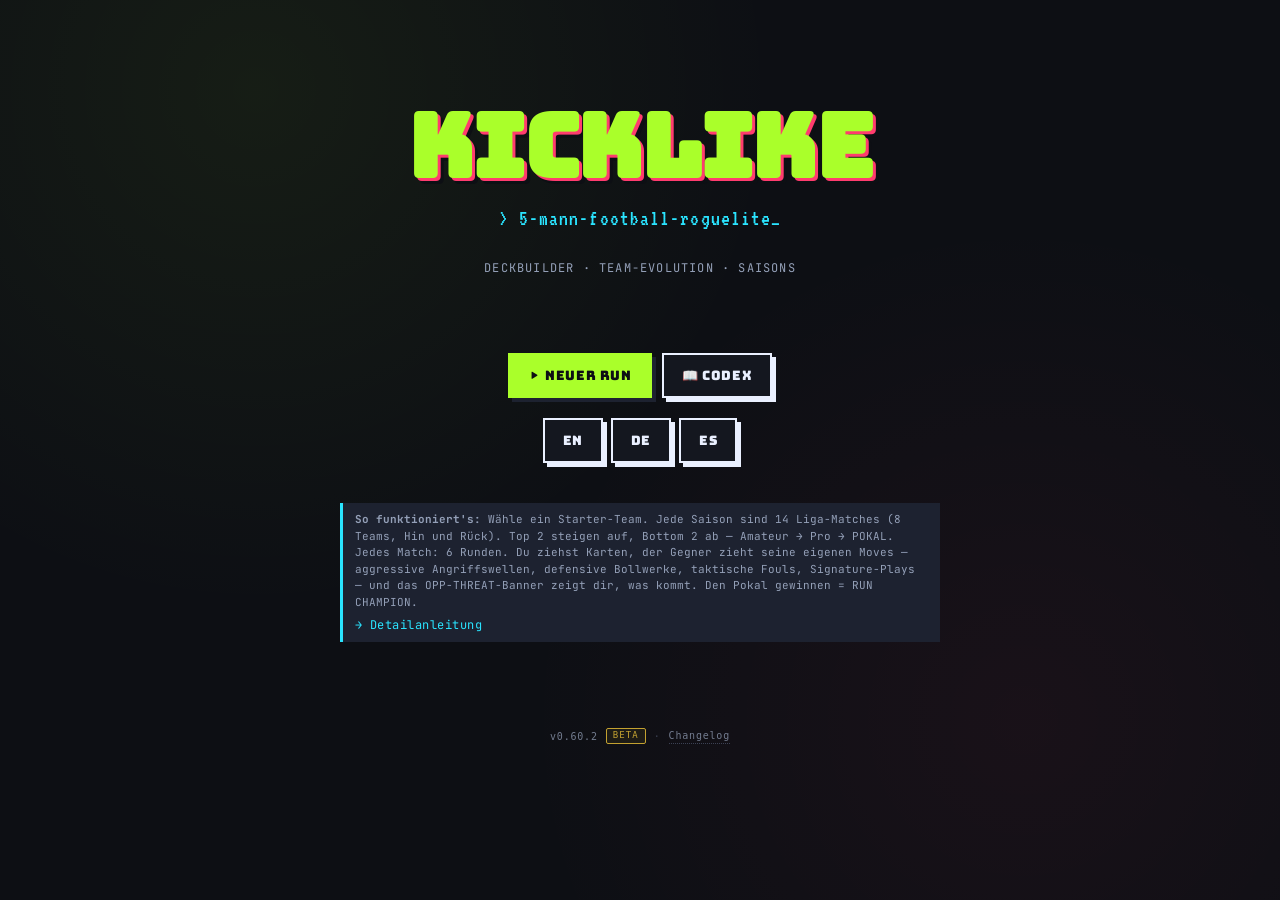
<file: kicklike/index.html>
<!doctype html>
<html lang="de">
<head>
<meta charset="utf-8">
<meta name="viewport" content="width=device-width,initial-scale=1">
<title>KICKLIKE · 5-Mann-Football-Roguelite</title>
<link rel="icon" type="image/png" href="./assets/favicon.png">
<link rel="apple-touch-icon" href="./assets/favicon.png">
<link rel="preconnect" href="https://fonts.googleapis.com">
<link rel="preconnect" href="https://fonts.gstatic.com" crossorigin>
<link href="https://fonts.googleapis.com/css2?family=Bungee&family=VT323&family=JetBrains+Mono:wght@400;700&display=swap" rel="stylesheet">
<link rel="stylesheet" href="./styles.css">
</head>
<body>
<div id="app">


  <div id="screen-start" class="screen active">
    <div class="menu-screen start-screen">
      <div class="start-hero">
        <h1>KICKLIKE</h1>
        <div class="tagline" data-i18n="ui.start.tagline"></div>
        <div class="sub" data-i18n="ui.start.sub"></div>
      </div>
      <div class="menu-actions">
        <button class="btn primary" onclick="FLOW.newRun()" data-i18n="ui.start.newRun"></button>
        <button class="btn" onclick="UI.openCodex()" data-i18n="ui.start.openCodex"></button>
      </div>
      <div class="menu-lang">
        <button class="btn" type="button" data-lang="en">EN</button>
        <button class="btn" type="button" data-lang="de">DE</button>
        <button class="btn" type="button" data-lang="es">ES</button>
      </div>
      <div class="hint menu-howto">
        <b data-i18n="ui.start.howTitle"></b>
        <span data-i18n="ui.start.howBody"></span>
        <a href="#" class="menu-howto-link" onclick="UI.openManual(); return false;" data-i18n="ui.start.openManual"></a>
      </div>
      <!-- Highscore moved to the bottom — secondary info, not the
           first thing the player sees on the menu. -->
      <div id="start-highscore" class="menu-highscore"></div>
      <!-- Build footer — version label + changelog link. Tiny, muted,
           sits below the highscore line. Version string is populated
           from KL.VERSION by UI.renderStart() so the HTML stays static
           across releases. -->
      <div class="menu-footer">
        <span class="menu-footer-version">v<span id="footer-version">–</span></span>
        <span class="menu-footer-channel" id="footer-channel" style="display:none"></span>
        <span class="menu-footer-sep">·</span>
        <a href="#" class="menu-footer-link" onclick="UI.openChangelog(); return false;" data-i18n="ui.start.changelog"></a>
        <!-- Telemetry control — hidden by default, surfaced only when
             test-run recording is on (enabled via ?telemetry=1 URL param
             or via KL.telemetry.setEnabled(true) in the console). -->
        <span class="menu-footer-sep menu-footer-telemetry-only" style="display:none">·</span>
        <a href="#" class="menu-footer-link menu-footer-telemetry-only" id="footer-telemetry-link"
           style="display:none"
           onclick="UI.downloadTelemetry(); return false;"></a>
        <span class="menu-footer-sep menu-footer-telemetry-only" style="display:none">·</span>
        <a href="#" class="menu-footer-link menu-footer-telemetry-only" id="footer-telemetry-off"
           style="display:none"
           onclick="UI.toggleTelemetry(false); return false;">REC OFF</a>
      </div>
    </div>
  </div>

  <div id="screen-draft" class="screen">
    <h2 style="color:var(--accent); margin-bottom:8px;" data-i18n="ui.draft.title"></h2>
    <p class="dim" style="margin-bottom:16px;" data-i18n="ui.draft.body"></p>
    <div id="draft-grid" class="draft-grid"></div>
  </div>

  <div id="screen-hub" class="screen">
    <!-- Zone A: Chrome (Run-Status, ruhig, klein) -->
    <div class="hub-chrome">
      <div class="chrome-match"><span id="hub-mode-label" class="chrome-mode-label"></span>MATCH <b id="hub-match-num">1</b><span class="chrome-dim">/<span id="hub-match-total">15</span></span></div>
      <div class="chrome-record">
        <span class="chrome-rec-cell"><b id="hub-wins">0</b>W</span>
        <span class="chrome-rec-cell"><b id="hub-losses">0</b>L</span>
        <span class="chrome-rec-cell accent"><b id="hub-points">0</b>PTS</span>
      </div>
    </div>
    <!-- Zone-B-Warnings (Sperren, Karten) — v0.47: über der Match-
         Progression, nicht mehr zwischen Anchor und Accordion. Warnungen
         sollen früh im Lesefluss gesehen werden, nicht beim Scrollen
         verschwinden. -->
    <div id="hub-alerts"></div>
    <div class="run-progress" id="run-progress"></div>

    <!-- Zone B: Das Bild vom Match (der Anker) -->
    <div class="hub-anchor" id="hub-anchor"></div>

    <!-- Run-Chips removed from between anchor and accordion in v52.2.
         The per-run dopamine counters (traits fired, goals, evos, win
         streak) now live inside a Stats accordion section below, with
         the hottest number surfaced in the section's always-visible
         meta line so the ambient progress feedback isn't lost. -->

    <!-- Zone C: Accordion with three sections. One open at a time; last
         picked is remembered in localStorage. Cuts vertical scroll in half
         compared to the old always-expanded layout. -->
    <div class="hub-accordion" id="hub-accordion">
      <div class="hub-acc-section" data-section="squad">
        <div class="hub-acc-head" onclick="UI.hubAccOpen('squad')">
          <span class="hub-acc-label" data-i18n="ui.hub.squad"></span>
          <span class="hub-acc-meta" id="hub-acc-squad-meta"></span>
          <span class="hub-acc-arrow">▾</span>
        </div>
        <div class="hub-acc-body">
          <div class="squad-display" id="hub-squad"></div>
        </div>
      </div>

      <div class="hub-acc-section" data-section="deck" id="hub-acc-deck-section" style="display:none;">
        <div class="hub-acc-head" onclick="UI.hubAccOpen('deck')">
          <span class="hub-acc-label" data-i18n="ui.hub.deck"></span>
          <span class="hub-acc-meta" id="hub-acc-deck-meta"></span>
          <span class="hub-acc-arrow">▾</span>
        </div>
        <div class="hub-acc-body">
          <div class="hub-deck-panel-inline" id="hub-deck-panel-inline"></div>
        </div>
      </div>

      <!-- Stats section (v52.2) — absorbs what used to be the hub-run-chips
           row. Meta line always shows the top dopamine counter so the peek
           is preserved; clicking expands a grid with the full run summary
           (W/D/L, goal diff, trait fires, evos, best streak). -->
      <div class="hub-acc-section" data-section="stats">
        <div class="hub-acc-head" onclick="UI.hubAccOpen('stats')">
          <span class="hub-acc-label" data-i18n="ui.hub.stats"></span>
          <span class="hub-acc-meta" id="hub-acc-stats-meta"></span>
          <span class="hub-acc-arrow">▾</span>
        </div>
        <div class="hub-acc-body">
          <div class="hub-stats-grid" id="hub-stats-grid"></div>
        </div>
      </div>
    </div>

    <div class="btn-row">
      <button class="btn" onclick="FLOW.openLineup()" data-i18n="ui.hub.lineup"></button>
      <button class="btn" id="hub-quick-sim-btn" onclick="FLOW.startQuickSim()" style="display:none;" data-i18n="ui.hub.quickSim"></button>
      <button class="btn primary" onclick="FLOW.startMatch()" data-i18n="ui.hub.startMatch"></button>
    </div>
  </div>

  <div id="screen-lineup" class="screen">
    <div class="topbar">
      <div class="logo" data-i18n="ui.lineup.title"></div>
      <div class="meta">
        <span class="mono-sm" data-i18n="ui.lineup.tapToSwap"></span>
      </div>
    </div>
    <div class="swap-hint" id="lineup-hint" data-i18n="ui.lineup.defaultHint"></div>
    <div class="card" style="margin-bottom:16px;">
      <div class="card-title"><span data-i18n="ui.lineup.starters"></span> <span class="mono-sm" style="float:right;">5</span></div>
      <div class="lineup-slots" id="lineup-starters"></div>
    </div>
    <div class="card" style="margin-bottom:16px;">
      <div class="card-title"><span data-i18n="ui.lineup.bench"></span> <span class="mono-sm" style="float:right;" id="bench-count">0</span></div>
      <div class="lineup-bench" id="lineup-bench"></div>
    </div>
    <div class="btn-row">
      <button class="btn" onclick="FLOW.closeLineup()" data-i18n="ui.lineup.done"></button>
    </div>
  </div>

  <div id="screen-recruit" class="screen">
    <div class="recruit-intro">
      <h1 data-i18n="ui.recruit.title"></h1>
      <div class="pixel" data-i18n="ui.recruit.subtitle"></div>
      <p class="dim" style="margin-top:12px;" data-i18n="ui.recruit.body"></p>
    </div>
    <div class="squad-display" id="recruit-options"></div>
    <div class="btn-row" style="justify-content:center;">
      <button class="btn" onclick="FLOW.skipRecruit()" data-i18n="ui.recruit.decline"></button>
    </div>
  </div>

  <!-- Card draft: post-match deck shaping. Alternates between ADD (pick
       from 3 uncommons to append) and REMOVE (pick from your deck to
       thin). Small screen, fast decision, real stakes. -->
  <div id="screen-card-draft" class="screen">
    <div class="recruit-intro">
      <h1 id="cd-title"></h1>
      <p class="dim" id="cd-subtitle" style="margin-top:12px;"></p>
    </div>
    <div class="card-draft-options" id="card-draft-options"></div>
    <div class="btn-row" style="justify-content:center;">
      <button class="btn" onclick="FLOW.skipCardDraft()" id="cd-skip-btn"></button>
    </div>
  </div>

  <div id="screen-match" class="screen">
    <div class="match-header">
      <div class="team-name me" id="match-me-name">-</div>
      <div class="score">
        <span id="score-me">0</span>
        <span class="vs">:</span>
        <span id="score-opp">0</span>
      </div>
      <div class="team-name opp" id="match-opp-name">-</div>
      <div class="round-indicator" id="round-indicator"></div>
    </div>
    <!-- Active card effects: delayed payoffs, multi-round buffs, absorbed
         telegraphs — removed as a visual chip row in v52.5. Those events
         now surface as log lines only, keeping the match screen above the
         log focused on score + momentum + player tiles. -->
    <div class="match-momentum" id="match-momentum">
      <div class="mom-bar">
        <div class="mom-fill mom-me" id="mom-fill-me"></div>
        <div class="mom-fill mom-opp" id="mom-fill-opp"></div>
        <div class="mom-center"></div>
      </div>
      <div class="mom-info">
        <div class="mom-chips">
          <span class="mom-chip mom-chip-edge"   id="mom-chip-edge"></span>
          <span class="mom-chip mom-chip-threat" id="mom-chip-threat"></span>
        </div>
        <!-- Stat deltas consolidated into card-phase stat-diff strip
             below — single source of truth for "how do we stack vs opp."
             Keeping only EDGE/THREAT chips here for matchup identity. -->
        <div class="mom-cause" id="mom-cause"></div>
      </div>
    </div>
    <div class="match-pulse" id="match-pulse"></div>
    <!-- Log wrapper: hosts the log itself plus the pinned OPP THREAT banner
         that sits on top while an intent is loaded. The wrapper carries the
         frame so the threat reads as part of the log area (not as a floating
         chip), and the log's innerHTML-reset on match-start can't wipe the
         pinned banner since it lives as a sibling above the log. -->
    <div class="match-log-wrap">
      <div class="cp-intent" id="cp-intent"></div>
      <div class="match-log" id="match-log"></div>
    </div>

    <!-- Card-phase UI: inline, non-modal. Shown on round-start, hidden
         after End Turn. Gated by CONFIG.cardsEnabled. -->
    <div class="card-phase" id="card-phase">
      <div class="card-phase-bar">
        <div class="cp-left">
          <div class="cp-energy" id="cp-energy"></div>
          <div class="cp-counts">
            <span class="cp-count"><b id="cp-deck-count">0</b> <span data-i18n="ui.cards.deckLabel">DECK</span></span>
            <span class="cp-count dim"><b id="cp-discard-count">0</b> <span data-i18n="ui.cards.discardLabel">DISC</span></span>
          </div>
        </div>
        <div class="cp-right">
          <div class="cp-tags" id="cp-tags"></div>
          <button class="btn cp-mulligan" id="cp-mulligan-btn" data-i18n="ui.cards.mulliganBtn" style="display:none" title="Discard hand, draw a fresh one. Once per match, round 1 only, BEFORE you play any card.">MULLIGAN</button>
          <button class="btn cp-end" id="cp-end-btn" data-i18n="ui.cards.endTurn">END TURN</button>
        </div>
      </div>
      <!-- Situation frame: replaces old modal events. Inline banner with
           icon + narrative + mechanical effect + response hint. -->
      <div class="cp-frame" id="cp-frame" style="display:none"></div>
      <!-- Compact stat-diff strip: shows my-vs-opp deltas so the player
           can pick cards that address the actual gap. Top 3 by |diff|. -->
      <div class="cp-stat-diffs" id="cp-stat-diffs"></div>
      <div class="card-hand" id="card-hand"></div>
    </div>

    <div style="margin-top:12px; text-align:center; display:flex; gap:8px; justify-content:center;">
      <button class="btn" id="match-pause-btn" onclick="FLOW.togglePause()" data-i18n="ui.match.pause"></button>
      <button class="btn" id="match-speed-btn" onclick="FLOW.toggleSpeed()" data-i18n="ui.match.speed"></button>
    </div>
  </div>

  <div id="screen-result" class="screen">
    <div id="result-content"></div>
  </div>

  <div id="screen-gameover" class="screen">
    <div class="menu-screen result-big">
      <h1 class="loss" data-i18n="ui.gameover.title"></h1>
      <div class="pixel menu-victory-tagline" id="gameover-tagline"></div>
      <div id="gameover-summary" class="menu-victory-summary"></div>
      <div class="menu-actions">
        <button class="btn primary" onclick="FLOW.newRun()" data-i18n="ui.start.newRun"></button>
      </div>
    </div>
  </div>

  <div id="screen-victory" class="screen">
    <div class="menu-screen result-big">
      <h1 class="win">CHAMPION!</h1>
      <div class="pixel menu-victory-tagline" id="victory-tagline"></div>
      <div id="victory-summary" class="menu-victory-summary"></div>
      <div class="menu-actions" id="victory-actions">
        <button class="btn primary" onclick="FLOW.newRun()" data-i18n="ui.start.newRun"></button>
      </div>
    </div>
  </div>

  <div id="screen-codex" class="screen">
    <div class="codex-page">
      <div class="codex-header">
        <button class="btn codex-back" onclick="UI.closeCodex()" data-i18n="ui.codex.back"></button>
        <h1 class="codex-title" data-i18n="ui.codex.title"></h1>
      </div>
      <div class="codex-tabs">
        <button class="codex-tab active" data-codex-tab="achievements" onclick="UI.switchCodexTab('achievements')" data-i18n="ui.codex.tabs.achievements"></button>
        <button class="codex-tab" data-codex-tab="cards" onclick="UI.switchCodexTab('cards')" data-i18n="ui.codex.tabs.cards"></button>
        <button class="codex-tab" data-codex-tab="legendaries" onclick="UI.switchCodexTab('legendaries')" data-i18n="ui.codex.tabs.legendaries"></button>
      </div>
      <div class="codex-progress" id="codex-progress"></div>
      <div class="codex-content" id="codex-content"></div>
    </div>
  </div>
</div>

<div class="interrupt-overlay" id="interrupt-overlay">
  <div class="interrupt-modal" id="interrupt-modal"></div>
</div>

<!--
  Script load order reflects the KL namespace dependency graph.
  Anything earlier in the list must not depend on anything later.

    1. version        — KL.VERSION constant (must load before persistence)
    2. telemetry      — test-run recorder; opt-in, no-op by default
    3. i18n           — sets up I18N so config-data can call decorateConfigData
    4. lang/*         — register locales into I18N
    5. util           — foundation helpers (RNG, DOM, i18n shortcuts)
    6. config-data    — static data + highscore (runs decorateConfigData)
    7. state          — season/roster/session with legacy state proxy
    8. persistence    — save/load across tab closes (reads/writes state)
    9. stats          — team aggregations and stat computation
   10. traits         — trigger registry + dispatcher, opp-trait effects
   11. opp-moves      — opponent move declarations (needs traits hooks)
   12. entities       — player/opponent factories (needs traits.OPP_TRAITS)
   13. intel          — matchup intel + post-match trait report
   14. narrative      — flavor-text generation (no deps beyond i18n)
   15. engine         — match engine (needs everything above)
   16. decisions      — situative events + halftime focus/sub (needs engine)
   17. achievements   — achievement registry + checks
   18. fx             — visual effects (no deps)
   19. cards          — card pool + handlers (needs engine, traits)
   20. roles          — role helpers
   21. league         — league/cup structure + scheduling
   22. codex          — codex screen content builder
   23. ui             — rendering (needs state + intel + engine + i18n)
   24. tooltip        — generic tooltip controller (post-ui)
   25. match-hud      — live-match HUD overlay (needs ui)
   26. flow           — top-level screen flow + match orchestration (needs all)
-->
<script src="./js/version.js"></script>
<script src="./js/telemetry.js"></script>
<script src="./js/i18n.js"></script>
<script src="./js/lang/de.js"></script>
<script src="./js/lang/en.js"></script>
<script src="./js/lang/es.js"></script>
<script src="./js/util.js"></script>
<script src="./js/config-data.js"></script>
<script src="./js/state.js"></script>
<script src="./js/persistence.js"></script>
<script src="./js/stats.js"></script>
<script src="./js/traits.js"></script>
<script src="./js/opp-moves.js"></script>
<script src="./js/entities.js"></script>
<script src="./js/intel.js"></script>
<script src="./js/narrative.js"></script>
<script src="./js/engine.js"></script>
<script src="./js/decisions.js"></script>
<script src="./js/achievements.js"></script>
<script src="./js/fx.js"></script>
<script src="./js/cards.js"></script>
<script src="./js/roles.js"></script>
<script src="./js/league.js"></script>
<script src="./js/codex.js"></script>
<script src="./js/ui.js"></script>
<script src="./js/tooltip.js"></script>
<script src="./js/match-hud.js"></script>
<script src="./js/flow.js"></script>

<!-- Manual modal — in-depth reference. Opened from the start screen's
     how-to line (detail link) and dismissable via close button or
     overlay click. Content built by JS from I18N for lang-switch. -->
<div id="manual-modal" class="modal-backdrop" style="display:none;" onclick="UI.closeManual(event)">
  <div class="modal-panel manual-panel" onclick="event.stopPropagation()">
    <div class="manual-head">
      <h2 class="manual-title" data-i18n="ui.manual.title"></h2>
      <button class="btn manual-close" onclick="UI.closeManual()" data-i18n="ui.manual.close"></button>
    </div>
    <div class="manual-body" id="manual-body"></div>
  </div>
</div>

<!-- Changelog modal — player-facing release notes. Reachable via the
     start-screen footer link. Content is a tight, player-relevant slice
     of the full CHANGELOG.md (engine regression tests, internal refactors
     and dev-only notes deliberately omitted). Rendered from I18N at open
     time so language switch works. -->
<div id="changelog-modal" class="modal-backdrop" style="display:none;" onclick="UI.closeChangelog(event)">
  <div class="modal-panel manual-panel" onclick="event.stopPropagation()">
    <div class="manual-head">
      <h2 class="manual-title">
        <span data-i18n="ui.changelog.title"></span>
        <span class="manual-title-version" id="changelog-version-label"></span>
      </h2>
      <button class="btn manual-close" onclick="UI.closeChangelog()" data-i18n="ui.manual.close"></button>
    </div>
    <div class="manual-body" id="changelog-body"></div>
  </div>
</div>
</body>
</html>
</file>
<file: kicklike/styles.css>
/* ═══════════════════════════════════════════════════════════════════════════
   KICKLIKE — styles.css
   ─────────────────────────────────────────────────────────────────────
   TABLE OF CONTENTS (line approximations — use Cmd+F with markers)
   ─────────────────────────────────────────────────────────────────────
   :root tokens · fonts · shared chrome             ~  1 -  60
   Button / Card / Stat primitives                  ~ 60 - 200
   Screens: home, menu, chooseClub                  ~200 - 450
   Match log: tiers + variants                      ~450 - 560
   Match screen: chrome + event modal               ~560 - 980
   Hint box, panels, decisions                      ~980 -1400
   Halftime summary                                 ~1376-1555
   New match log classes + card overlays            ~1556-1720
   Hub: chrome, anchor, scorecard                   ~1720-2070
   Hub: alerts, squad-wrap                          ~2046-2106
   RESULT SCREEN redesign (hero/highlights/perf)    ~2107-2320
   Result sub-cards (KPIs, frames, bilanz)          ~2322-2420
   Recruit / Evolution / Achievement screens        ~2420-2926
   Card phase: hand, cost-pips, rarity, glow        ~2927-3220
   Card impact pop + fly-out animations             ~3171-3245
   Card draft screen (add/remove/boss)              ~3245-3530
   Deck panel + hub accordion sections              ~3530-3820
   KPI dashboard tiles (match-end)                  ~3890-3990
   Log-style unification (v13)                      ~3995-4285
   Condition bars + bilanz                          ~4287-4350
   Difficulty chip (v12)                            ~4352-4425
   Intel panel (probable frames)                    ~4427+
   ─────────────────────────────────────────────────────────────────────
   MARKER CONVENTION:  /* ═══...  = major section
                       /* ── ...  = sub-section
   ═══════════════════════════════════════════════════════════════════════ */

:root {
  --bg: #0d0f14;
  --bg-2: #14171f;
  --bg-3: #1d2230;
  --fg: #eaf0ff;
  --muted: #94a0b8;
  --dim: #4a5268;
  --accent: #aaff2a;       
  --accent-2: #ff3c6e;     
  --accent-3: #2ae4ff;     
  --gold: #ffd23a;
  --danger: #ff4a4a;
  --good: var(--accent);   /* zuvor #7bffb0 — jetzt auf Standard-Grün-Accent gemappt */

  --font-display: "Bungee", sans-serif;
  --font-pixel: "VT323", monospace;
  --font-body: "JetBrains Mono", monospace;

  --border: 2px solid var(--fg);
  --shadow-hard: 4px 4px 0 var(--fg);
  --shadow-accent: 4px 4px 0 var(--accent);
}

* { box-sizing: border-box; margin: 0; padding: 0; }

html, body { min-height: 100%; }

body {
  font-family: var(--font-body);
  background: var(--bg);
  color: var(--fg);
  font-size: 14px;
  line-height: 1.5;
  overflow-x: hidden;
  background-image:
    radial-gradient(circle at 20% 10%, rgba(170,255,42,0.06), transparent 40%),
    radial-gradient(circle at 80% 80%, rgba(255,60,110,0.05), transparent 40%),
    linear-gradient(transparent 0 49%, rgba(255,255,255,0.02) 49% 50%, transparent 50%);
  background-size: auto, auto, 100% 4px;
  /* Fixed attachment keeps the radial accents at viewport position
     instead of ending at page-scroll. Eliminates the "edge" the user
     saw when content scrolled past the original viewport-height bg. */
  background-attachment: fixed, fixed, fixed;
  background-color: var(--bg);
}

#app {
  max-width: 840px;
  margin: 0 auto;
  padding: 14px 14px 60px;
  position: relative;
}

h1, h2, h3 { font-family: var(--font-display); letter-spacing: 0.02em; text-transform: uppercase; }
h1 { font-size: clamp(32px, 6vw, 56px); line-height: 1; color: var(--accent); text-shadow: 2px 2px 0 var(--bg); }
h2 { font-size: 20px; color: var(--fg); }
h3 { font-size: 14px; color: var(--accent-3); }
.pixel { font-family: var(--font-pixel); font-size: 20px; line-height: 1; }
.mono-sm { font-size: 11px; color: var(--muted); letter-spacing: 0.05em; text-transform: uppercase; }
.dim { color: var(--muted); }
.accent { color: var(--accent); }
.accent-2 { color: var(--accent-2); }
.accent-3 { color: var(--accent-3); }
.good { color: var(--good); }
.bad { color: var(--danger); }

.screen { display: none; animation: fadeIn 0.35s ease; }
.screen.active { display: block; }
@keyframes fadeIn { from { opacity: 0; transform: translateY(8px); } to { opacity: 1; transform: none; } }

/* ═══════════════════════════════════════════════════════════════════════════
   v52.4 — Game-wide tooltip cursor.
   Any element with a non-empty [title] attribute picks up the help cursor
   (question-mark pointer) so tooltipped UI is discoverable. Wrapped in
   :where() for zero specificity — any clickable element with its own
   cursor rule (.btn, .hand-card, buttons, links, etc.) keeps that cursor
   automatically because its specificity is higher than 0,0,0.
   Empty-title elements are explicitly excluded because markup sometimes
   sets `title=""` as a placeholder.
   v53 — Selector auch auf [data-kl-tip] erweitert, weil das KL.tip-Modul
   `title` beim ersten Hover nach `data-kl-tip` umschreibt (um den nativen
   OS-Tooltip stummzuschalten) — der Help-Cursor soll trotzdem erhalten
   bleiben.
   ═══════════════════════════════════════════════════════════════════════════ */
:where([title]:not([title=""]), [data-kl-tip]:not([data-kl-tip=""])) { cursor: help; }

/* ═══════════════════════════════════════════════════════════════════════════
   v53 — KL.tip: Globales In-Game-Tooltip-System (siehe js/tooltip.js).
   Ersetzt native HTML-Tooltips durch ein gestaltetes Overlay im Kicklike-
   Look. Drei Inhaltsschichten (head/body/sub) plus optionale Tonalität
   (me/opp/neutral). Alle Abstände und Schriften richten sich nach den
   bestehenden CSS-Variablen — das Modul hat keine eigenen Farbwerte.
   ═══════════════════════════════════════════════════════════════════════════ */
.kl-tip {
  position: fixed;
  z-index: 3000;
  max-width: 280px;
  min-width: 160px;
  background: var(--bg-2);
  border: var(--border);
  padding: 8px 10px;
  font-family: inherit;
  box-shadow: var(--shadow-hard);
  pointer-events: none;
}
.kl-tip-head {
  font-family: var(--font-display);
  font-size: 11px;
  letter-spacing: 0.05em;
  text-transform: uppercase;
  margin-bottom: 4px;
  line-height: 1.2;
  color: var(--fg);
}
.kl-tip-head.kl-tip-me      { color: var(--accent); }
.kl-tip-head.kl-tip-opp     { color: var(--accent-2); }
.kl-tip-head.kl-tip-neutral { color: var(--gold); }
.kl-tip-body {
  color: var(--fg);
  font-size: 13px;
  line-height: 1.3;
  margin-bottom: 4px;
}

/* v0.47 — Pulse-Tile-Tooltips zeigen Stats als Bar-Skala. Monospace,
   kleiner, mit leicht erhöhtem line-height für bessere Bar-Lesbarkeit.
   Trigger: wenn das Tooltip ein head im Format "ROLLE · NAME" hat,
   kommt von buildPlayerStatTip — und dort wollen wir aligned bars.
   Wir könnten per JS eine Klasse setzen — einfacher: eine dedizierte
   Klasse von aufruf-seite (erfordert aber Umbau der Tooltip-API).
   Pragmatisch: Pulse-Tile-Tips bekommen einen opt-in-Hint per
   data-kl-tip-monospace auf dem anchor. Für JETZT reicht es, den
   kl-tip-body mit tabular-nums zu stylen — Unicode-Bar-Zeichen werden
   dann konsistent breit gerendert. */
.kl-tip-body {
  font-variant-numeric: tabular-nums;
}
.kl-tip-sub {
  color: var(--muted);
  font-size: 11px;
  line-height: 1.4;
}
.kl-tip-body:last-child,
.kl-tip-sub:last-child { margin-bottom: 0; }

.topbar {
  display: flex; justify-content: space-between; align-items: center;
  padding: 8px 14px; border: var(--border); background: var(--bg-2);
  margin-bottom: 14px; box-shadow: var(--shadow-hard);
}
.topbar .logo { font-family: var(--font-display); font-size: 18px; color: var(--accent); }
.topbar .meta { display: flex; gap: 14px; font-size: 12px; }
.topbar .meta span b { color: var(--accent); font-family: var(--font-display); }

.btn {
  font-family: var(--font-display);
  font-size: 13px; letter-spacing: 0.05em;
  padding: 12px 18px;
  background: var(--bg-2);
  color: var(--fg);
  border: var(--border);
  cursor: pointer;
  transition: transform 0.08s, box-shadow 0.08s;
  text-transform: uppercase;
  box-shadow: var(--shadow-hard);
  display: inline-block;
}
.btn:hover:not(:disabled) { transform: translate(-2px, -2px); box-shadow: 6px 6px 0 var(--fg); }
.btn:active:not(:disabled) { transform: translate(2px, 2px); box-shadow: 2px 2px 0 var(--fg); }
.btn.primary { background: var(--accent); color: var(--bg); border-color: var(--accent); box-shadow: 4px 4px 0 var(--bg-3); }
.btn.primary:hover:not(:disabled) { box-shadow: 6px 6px 0 var(--bg-3); }
.btn.danger { background: var(--accent-2); color: var(--bg); border-color: var(--accent-2); box-shadow: 4px 4px 0 var(--bg-3); }
.btn:disabled { opacity: 0.4; cursor: not-allowed; box-shadow: 2px 2px 0 var(--dim); }
.btn-row { display: flex; gap: 12px; flex-wrap: wrap; margin-top: 16px; }

.card {
  border: var(--border);
  background: var(--bg-2);
  padding: 12px 14px;
  box-shadow: var(--shadow-hard);
  position: relative;
}
.card-title {
  font-family: var(--font-display);
  font-size: 12px;
  letter-spacing: 0.05em;
  text-transform: uppercase;
  margin-bottom: 10px;
  padding-bottom: 6px;
  border-bottom: 1px dashed var(--dim);
}

.start-hero {
  text-align: center;
  padding: 48px 0;
}
.start-hero h1 {
  font-size: clamp(48px, 10vw, 88px);
  color: var(--accent);
  text-shadow:
    3px 3px 0 var(--accent-2),
    6px 6px 0 var(--bg);
  letter-spacing: -0.02em;
}
.start-hero .tagline {
  font-family: var(--font-pixel);
  font-size: 22px;
  color: var(--accent-3);
  margin-top: 12px;
  letter-spacing: 0.05em;
}
.start-hero .sub {
  font-size: 12px;
  color: var(--muted);
  margin-top: 24px;
  letter-spacing: 0.1em;
  text-transform: uppercase;
}

.draft-grid {
  display: grid;
  grid-template-columns: 1fr 1fr;
  gap: 16px;
  margin-top: 16px;
}
@media (max-width: 640px) { .draft-grid { grid-template-columns: 1fr; } }
.team-card {
  border: var(--border);
  background: var(--bg-2);
  padding: 18px;
  cursor: pointer;
  transition: all 0.15s;
  position: relative;
  overflow: hidden;
}
.team-card::before {
  content: "";
  position: absolute;
  top: 0; left: 0; right: 0; height: 6px;
  background: var(--team-color, var(--accent));
}
.team-card:hover {
  transform: translate(-3px, -3px);
  box-shadow: 6px 6px 0 var(--team-color, var(--accent));
}
.team-card h2 { color: var(--team-color, var(--accent)); margin-bottom: 6px; }
.team-card-logo {
  display: block;
  width: 80px;
  height: 80px;
  image-rendering: pixelated;
  image-rendering: crisp-edges;
  margin: 4px 0 10px;
}
.team-card .theme { font-family: var(--font-pixel); font-size: 18px; color: var(--fg); margin-bottom: 12px; }
.team-card .desc { font-size: 12px; color: var(--muted); margin-bottom: 14px; }
.team-card .roster { display: flex; flex-wrap: wrap; gap: 6px; }
.team-card .roster-chip {
  font-size: 10px;
  padding: 3px 7px;
  border: 1px solid var(--dim);
  background: var(--bg-3);
  letter-spacing: 0.03em;
}

/* v0.40 — Team-Archetyp-Starter-Karten-Vorschau. Zeigt dem Spieler die
   4 archetypischen Karten im Starter-Deck jedes Teams, damit die Team-
   Wahl eine echte Spielstil-Entscheidung wird. Border-Color-Coding
   spiegelt die Kartentypen-Farben aus dem deck-panel wider: setup=cyan,
   trigger=grün, combo=gold, defense=weiß, counter=rot, draw=gold-muted. */
.team-card .starter-archetype-box {
  margin-top: 12px;
  padding-top: 10px;
  border-top: 1px dashed rgba(255,255,255,0.08);
}
.team-card .starter-archetype-label {
  font-family: var(--font-display);
  font-size: 9px;
  letter-spacing: 0.08em;
  color: var(--muted);
  margin-bottom: 5px;
  text-transform: uppercase;
}
.team-card .starter-archetype-list {
  display: flex;
  flex-wrap: wrap;
  gap: 4px;
}
.team-card .starter-archetype-chip {
  font-family: var(--font-display);
  font-size: 9px;
  padding: 3px 6px;
  border: 1px solid var(--dim);
  border-left-width: 3px;
  background: var(--bg-3);
  letter-spacing: 0.04em;
  color: var(--fg);
  white-space: nowrap;
}
.team-card .starter-archetype-chip.type-setup   { border-left-color: var(--accent-3); }
.team-card .starter-archetype-chip.type-trigger { border-left-color: var(--accent); }
.team-card .starter-archetype-chip.type-combo   { border-left-color: var(--gold); }
.team-card .starter-archetype-chip.type-defense { border-left-color: var(--fg); }
.team-card .starter-archetype-chip.type-counter { border-left-color: var(--accent-2); }
.team-card .starter-archetype-chip.type-draw    { border-left-color: var(--gold); opacity: 0.85; }

.squad-display {
  display: grid;
  grid-template-columns: repeat(5, 1fr);
  gap: 8px;
  margin: 8px 0 0;
}
@media (max-width: 640px) { .squad-display { grid-template-columns: repeat(2, 1fr); } }

.p-card {
  border: 2px solid var(--dim);
  background: var(--bg-2);
  padding: 8px;
  position: relative;
  overflow: hidden;
  transition: border-color 0.2s;
}
.p-card.selected { border-color: var(--accent); box-shadow: 3px 3px 0 var(--accent); }

/* Header-Zeile: Rolle + Stage links, Power-Total rechts */
.p-card-head {
  display: flex;
  justify-content: space-between;
  align-items: center;
  gap: 6px;
  margin-bottom: 4px;
  padding-bottom: 6px;
  border-bottom: 1px dashed rgba(255,255,255,0.08);
}
.p-card-head-left {
  display: flex;
  align-items: center;
  gap: 6px;
  min-width: 0;
  flex: 1;
}
.p-card-head .role {
  font-family: var(--font-display);
  font-size: 9px;
  color: var(--accent-3);
  letter-spacing: 0.1em;
  white-space: nowrap;
  overflow: hidden;
  text-overflow: ellipsis;
}
.p-card-head .stage {
  font-family: var(--font-pixel);
  font-size: 14px;
  color: var(--accent);
  line-height: 1;
  flex-shrink: 0;
}
.p-card-power {
  font-family: var(--font-pixel);
  font-size: 18px;
  color: var(--fg);
  line-height: 1;
  letter-spacing: 0.02em;
  flex-shrink: 0;
}
.p-card.bench .p-card-power { color: var(--muted); }
.p-card.suspended .p-card-power { color: var(--danger); opacity: 0.7; }

.p-card .name {
  font-family: var(--font-display);
  font-size: 12px;
  color: var(--fg);
  line-height: 1.2;
  margin-bottom: 6px;
  min-height: 2.4em;
}
.p-card .stats {
  display: grid;
  grid-template-columns: 1fr 1fr;
  gap: 2px 6px;
  font-size: 10px;
}
.p-card .stat {
  display: flex; justify-content: space-between;
  font-family: var(--font-pixel); font-size: 14px;
  line-height: 1;
}
.p-card .stat b { color: var(--accent); }
/* Stat-Diff: kleiner Pfeil links vom Wert, Wert in passender Farbe */
.p-card .stat .stat-val {
  display: inline-flex;
  align-items: baseline;
  gap: 3px;
}
.p-card .stat .stat-arrow {
  font-size: 8px;
  line-height: 1;
  position: relative;
  top: -1px;
}
.p-card .stat.stat-up   b           { color: var(--good); }
.p-card .stat.stat-up   .stat-arrow { color: var(--good); }
.p-card .stat.stat-down b           { color: var(--danger); }
.p-card .stat.stat-down .stat-arrow { color: var(--danger); }

/* Power-Header: Pfeil links, Wert rechts in passender Farbe */
.p-card-power {
  display: inline-flex;
  align-items: baseline;
  gap: 4px;
}
.p-card-power-val.up   { color: var(--good); }
.p-card-power-val.down { color: var(--danger); }
.p-card-power-arrow {
  font-size: 9px;
  line-height: 1;
}
.p-card-power-arrow.up   { color: var(--good); }
.p-card-power-arrow.down { color: var(--danger); }

/* Name-Zeile mit Strafkarten-Chips */
.p-card .name {
  display: flex;
  align-items: flex-start;
  gap: 4px;
}
.p-card .name .name-text {
  flex: 1;
  min-width: 0;
}
.p-card .name .name-cards {
  display: inline-flex;
  gap: 2px;
  flex-shrink: 0;
}
.p-card-chip {
  font-size: 11px;
  line-height: 1;
}
.p-card .xp-bar {
  height: 4px;
  background: var(--bg-3);
  margin-top: 8px;
  position: relative;
  border: 1px solid var(--dim);
}
.p-card .xp-fill {
  height: 100%;
  background: var(--accent);
  transition: width 0.3s;
}
.p-card .xp-label {
  font-size: 9px;
  color: var(--muted);
  margin-top: 4px;
  letter-spacing: 0.05em;
  text-transform: uppercase;
}
.p-card .traits {
  margin-top: 8px;
  display: flex; flex-wrap: wrap; gap: 3px;
}
.p-card .trait-dot {
  font-size: 9px;
  padding: 2px 5px;
  border: 1px solid var(--accent-3);
  color: var(--accent-3);
  line-height: 1;
}
.p-card.level-up-pending { animation: pulseGlow 1.2s infinite; }
@keyframes pulseGlow {
  0%, 100% { border-color: var(--gold); box-shadow: 0 0 0 var(--gold); }
  50% { border-color: var(--gold); box-shadow: 0 0 16px var(--gold); }
}

.match-header {
  display: grid;
  grid-template-columns: 1fr auto 1fr;
  align-items: center;
  gap: 20px;
  padding: 20px;
  border: var(--border);
  background: var(--bg-2);
  box-shadow: var(--shadow-hard);
  margin-bottom: 16px;
}
.match-header .team-name {
  font-family: var(--font-display);
  font-size: 16px;
  display: flex;
  flex-direction: column;
  align-items: flex-start;
  gap: 4px;
  min-width: 0;
}
.match-header .team-name.me { color: var(--accent); align-items: flex-start; }
.match-header .team-name.opp { color: var(--accent-2); text-align: right; align-items: flex-end; }
/* Logos above the name so grid columns don't need rethinking — each team
   block stacks vertically in its own cell. */
.match-header-logo {
  width: 40px;
  height: 40px;
  image-rendering: pixelated;
  image-rendering: crisp-edges;
  display: block;
}
.match-header-name {
  display: block;
  line-height: 1.1;
  word-break: break-word;
}
.match-header-name.boss { color: var(--gold); }
.match-header-tags {
  display: flex;
  flex-wrap: wrap;
  gap: 4px;
  justify-content: flex-end;
  margin-top: 2px;
}

/* Pregenerated opponent logo inside a progress-cell. Sized to ~80% of cell
   so the cell border (plus result-color background behind) stays visible as
   a frame. Done-state logos are dimmed so the result colour dominates.
   Full .progress-cell box layout (flex-column + stretch) is defined lower
   down in the strip section; only the logo-specific rules live here. */
.progress-logo {
  width: 80%;
  height: 80%;
  object-fit: contain;
  image-rendering: pixelated;
  image-rendering: crisp-edges;
  display: block;
}
.progress-cell.done .progress-logo { opacity: 0.65; }
.match-header .score {
  font-family: var(--font-display);
  font-size: 42px;
  color: var(--fg);
  text-align: center;
  letter-spacing: 0.05em;
  text-shadow: 3px 3px 0 var(--bg);
}
.match-header .score .vs { font-size: 16px; color: var(--muted); }
.match-header .round-indicator {
  grid-column: 1 / -1;
  display: flex; justify-content: center; gap: 4px;
  margin-top: 8px;
}
.round-dot {
  width: 16px; height: 16px;
  border: 1px solid var(--dim);
  background: var(--bg-3);
}
.round-dot.active { background: var(--accent-3); border-color: var(--accent-3); }
.round-dot.past { background: var(--dim); border-color: var(--dim); }

/* Wrapper holding the pinned OPP-THREAT banner on top of the match-log.
   Frame moves here so threat + log read as one unit (v52.3). When the
   threat banner is empty (:empty → display:none) the log fills the frame
   exactly as before. */
.match-log-wrap {
  border: var(--border);
  background: var(--bg);
  margin-top: 0;
}
.match-log-wrap > .match-log {
  /* Frame now lives on .match-log-wrap to avoid double-borders */
  border: none;
}

.match-log {
  border: var(--border);
  background: var(--bg);
  padding: 0;
  /* v52.3 — OPP-THREAT was moved out of the card-phase and pinned above
     the log. To keep the visible log content roughly the same size with
     the banner eating ~40px, the log gains back ~50px of vertical room.
     Auto-scroll inside the log buffer still handles overflow. */
  min-height: 210px;
  max-height: 290px;
  overflow-y: auto;
  font-family: var(--font-pixel);
  font-size: 18px;
  line-height: 1.3;
}
/* ═══════════════════════════════════════════════════════════════════════════
   v53 — Log-Line Tier-System.
   Vier visuelle Ebenen statt ~30 Einzel-Modifier:
     T1 Narrativ       — Default, gedämpft. Das Gros aller Zeilen.
     T2 Mechanik       — Border-left-Akzent, farbcodiert nach Urheberschaft.
     T3 Strukturell    — Sektions-Separatoren (Runden-Header, Kickoff-Banner).
     T4 Tor            — Das einzige dramatische Tier.
   Tier und Ton kommen via zusätzlicher Klasse aufs Element (is-mechanic
   t-me etc.) — siehe tierClass() in ui.js. Die alten semantischen Klassen
   (.trigger, .goal-me, .card-play, …) bleiben als DOM-Hook für andere
   Systeme erhalten, haben aber keine eigenen Styles mehr.
   ═══════════════════════════════════════════════════════════════════════════ */

/* ─── T1 Narrativ (Default) ─────────────────────────────────────────────── */
.log-line {
  color: var(--muted);
  font-size: 14px;
  line-height: 1.45;
  padding: 6px 14px;
  border-bottom: 1px solid var(--bg-2);
  animation: logEntry 0.25s ease-out;
}
@keyframes logEntry {
  from { opacity: 0; transform: translateX(-6px); }
  to   { opacity: 1; transform: none; }
}

/* ─── T2 Mechanik ───────────────────────────────────────────────────────── */
/* Links-Akzent in der jeweiligen Ton-Farbe. Text nimmt denselben Ton auf,
   dadurch wird die Urheberschaft auch bei überflogenem Log lesbar. */
.log-line.is-mechanic {
  color: var(--fg);
  padding-left: 18px;
  border-left: 2px solid var(--dim);
}
.log-line.is-mechanic.t-me      { border-left-color: var(--accent);   color: var(--accent); }
.log-line.is-mechanic.t-opp     { border-left-color: var(--accent-2); color: var(--accent-2); }
.log-line.is-mechanic.t-neutral { border-left-color: var(--accent-3); color: var(--accent-3); }
.log-line.is-mechanic.t-trigger { border-left-color: var(--gold);     color: var(--gold); }
.log-line.is-mechanic.t-warn    { border-left-color: var(--danger);   color: var(--danger); }

/* v0.46 — Dezenter Gold-Flash für Trait-Trigger-Zeilen. Beim Erscheinen
   bekommt die Zeile ein kurzes Background-Aufflackern (1.2s, weicher
   Fade nach transparent), damit Trait-Aktivierungen nicht im Log unter-
   gehen. Slide-in bleibt unverändert zart. User-Vorgabe: "zart erstmal". */
@keyframes triggerGlow {
  0%   { background: rgba(255, 210, 58, 0.18); }
  40%  { background: rgba(255, 210, 58, 0.10); }
  100% { background: transparent; }
}
.log-line.is-mechanic.t-trigger {
  animation: logEntry 0.25s ease-out, triggerGlow 1.2s ease-out;
}

/* ─── T3 Strukturell ────────────────────────────────────────────────────── */
/* Ruhige Rahmen-Separatoren — gehören nicht als Events gelesen, sondern
   als Grenzmarken. */
.log-line.is-structural {
  color: var(--muted);
  font-family: var(--font-display);
  font-size: 11px;
  letter-spacing: 0.15em;
  text-transform: uppercase;
  padding: 10px 14px 8px;
  border-top: 1px dashed var(--dim);
  border-bottom: 1px dashed var(--dim);
  background: none;
  animation: none;
}

/* ─── T1.5 Narrativ-Aufbau ─────────────────────────────────────────────────
   v0.42 — der Satz VOR einem Tor-Event (Aufbau-Kette). Sanfter Akzent,
   kursiv, kein Uppercase — bewusst zurückgenommener als die mechanischen
   Zeilen, damit die goal-Zeile dahinter das Tor-Gewicht behält. Kurzer
   left-Border in einem beruhigten Blau, als visuelle Brücke zwischen
   Match-Log und Tor-Event. */
.log-line.is-narrative {
  color: var(--fg);
  font-style: italic;
  font-size: 13px;
  letter-spacing: 0.01em;
  padding: 6px 14px 4px;
  border-left: 2px solid var(--accent-3);
  background: rgba(42, 228, 255, 0.04);
  opacity: 0.85;
  animation: logEntry 0.3s ease-out;
}
.log-line.is-narrative::before {
  content: '▸ ';
  opacity: 0.5;
  font-style: normal;
}

/* ─── T4 Tor ────────────────────────────────────────────────────────────── */
/* Das einzige Tier mit spürbarem Gewicht. Bewusst reduziert gegenüber dem
   alten Goal-Slam-Treatment: Akzent-Border links, größere Display-Schrift,
   aber kein Scaling, kein Background-Tint, kein Uppercase. */
.log-line.is-goal {
  font-family: var(--font-display);
  font-size: 16px;
  letter-spacing: 0.02em;
  padding: 10px 14px;
  border-left: 4px solid var(--dim);
  animation: logEntry 0.35s ease-out;
}
.log-line.is-goal.t-me {
  color: var(--accent);
  border-left-color: var(--accent);
}
.log-line.is-goal.t-opp {
  color: var(--accent-2);
  border-left-color: var(--accent-2);
}

/* ─── Semantische Alt-Klassen ───────────────────────────────────────────────
   Diese Klassen bleiben als DOM-Hooks erhalten (JS-Detection im Match-HUD,
   FX-Hooks in appendLog, Keyword-Highlighting), haben aber keine eigenen
   Styles mehr. Das Styling kommt vollständig aus den Tier-Klassen oben.
   Falls eine dieser Klassen auf einem Element sitzt OHNE begleitende
   Tier-Klasse, fällt sie auf T1 (Default) zurück — visuell unauffällig.
   ═══════════════════════════════════════════════════════════════════════════ */
.log-line.goal-me,
.log-line.goal-opp,
.log-line.trigger,
.log-line.kickoff,
.log-line.decision,
.log-line.micro-boost,
.log-line.round-header {
  /* no-op — Styles kommen aus is-mechanic/is-goal/is-structural/.t-* */
}
.log-line.trigger::before,
.log-line.goal-me::before,
.log-line.goal-opp::before { content: none; }


.interrupt-panel {
  background: var(--bg-3);
  border: 1px solid var(--dim);
  padding: 10px 12px;
  font-family: var(--font-body);
}
.ip-title {
  font-family: var(--font-display);
  font-size: 10px;
  letter-spacing: 0.1em;
  color: var(--accent-3);
  text-align: center;
  margin-bottom: 8px;
  padding-bottom: 6px;
  border-bottom: 1px dashed var(--dim);
  text-transform: uppercase;
}

.ip-match-row {
  display: grid;
  grid-template-columns: 1fr auto 1fr;
  align-items: center;
  padding: 3px 0;
  gap: 6px;
  font-family: var(--font-pixel);
  font-size: 15px;
  line-height: 1.1;
}
.ip-match-row:not(:last-child) { border-bottom: 1px solid var(--bg); }
.ip-match-me { text-align: right; color: var(--accent); font-weight: bold; }
.ip-match-opp { text-align: left; color: var(--accent-2); font-weight: bold; }
.ip-match-label {
  font-family: var(--font-display);
  font-size: 9px;
  letter-spacing: 0.05em;
  color: var(--muted);
  text-transform: uppercase;
  text-align: center;
  white-space: nowrap;
  padding: 0 4px;
}

.ip-stat-header {
  display: grid;
  grid-template-columns: 1fr auto auto 1fr;
  gap: 6px;
  padding: 3px 0 5px;
  font-family: var(--font-display);
  font-size: 8px;
  color: var(--muted);
  letter-spacing: 0.05em;
  text-transform: uppercase;
  border-bottom: 1px solid var(--dim);
  margin-bottom: 4px;
}
.ip-stat-header span:nth-child(1) { text-align: left; }
.ip-stat-header span:nth-child(2) { text-align: right; }
.ip-stat-header span:nth-child(3) { text-align: right; }
.ip-stat-header span:nth-child(4) { text-align: right; }

.ip-stat-row {
  display: grid;
  grid-template-columns: 1fr auto auto 1fr;
  gap: 6px;
  align-items: baseline;
  padding: 3px 0;
  font-family: var(--font-body);
  font-size: 12px;
}
.ip-stat-row:not(:last-child) { border-bottom: 1px solid var(--bg); }
.ip-stat-label {
  font-family: var(--font-display);
  font-size: 9px;
  letter-spacing: 0.05em;
  color: var(--muted);
  text-transform: uppercase;
}
.ip-stat-main {
  font-family: var(--font-pixel);
  font-size: 16px;
  line-height: 1;
  font-weight: bold;
  text-align: right;
  color: var(--fg);
  min-width: 28px;
}
.ip-stat-main.ip-higher { color: var(--accent); }
.ip-stat-main.ip-lower { color: var(--accent-2); }
.ip-stat-buff {
  font-family: var(--font-pixel);
  font-size: 12px;
  line-height: 1;
  text-align: right;
  min-width: 42px;
}
.ip-buff-pos { color: var(--accent); }
.ip-buff-neg { color: var(--accent-2); }
.ip-buff-neutral { color: var(--muted); }
.ip-stat-opp {
  font-family: var(--font-pixel);
  font-size: 16px;
  line-height: 1;
  font-weight: bold;
  text-align: right;
  color: var(--accent-2);
  opacity: 0.85;
}

.ip-footnote {
  font-size: 9px;
  color: var(--muted);
  text-align: center;
  margin-top: 6px;
  padding-top: 4px;
  border-top: 1px dashed var(--dim);
  font-family: var(--font-body);
}

.interrupt-overlay {
  position: fixed; inset: 0;
  background: rgba(13,15,20,0.88);
  backdrop-filter: blur(3px);
  display: none;
  align-items: center;
  justify-content: center;
  z-index: 100;
  animation: fadeIn 0.3s;
}
.interrupt-overlay.active { display: flex; }
.interrupt-modal {
  max-width: 700px;
  width: calc(100% - 32px);
  max-height: calc(100vh - 40px);
  overflow-y: auto;
  background: var(--bg-2);
  border: 3px solid var(--accent);
  padding: 24px;
  box-shadow: 8px 8px 0 var(--bg);
  animation: modalPop 0.35s;
}
@keyframes modalPop {
  from { transform: scale(0.85); opacity: 0; }
  to { transform: scale(1); opacity: 1; }
}
.interrupt-modal h2 {
  color: var(--accent);
  margin-bottom: 4px;
}
.interrupt-modal .sub {
  color: var(--muted);
  font-size: 12px;
  margin-bottom: 16px;
  letter-spacing: 0.05em;
  text-transform: uppercase;
}
.choice-list { display: flex; flex-direction: column; gap: 10px; margin-top: 12px; }
.choice {
  border: 2px solid var(--dim);
  background: var(--bg-3);
  padding: 14px;
  cursor: pointer;
  transition: all 0.12s;
  text-align: left;
  font-family: var(--font-body);
  color: var(--fg);
  position: relative;
}
.choice:hover {
  border-color: var(--accent);
  background: var(--bg);
  transform: translateX(4px);
}
.choice .choice-title {
  font-family: var(--font-display);
  font-size: 13px;
  color: var(--accent);
  margin-bottom: 4px;
}
/* Badge row between title and desc — qualitative status pills.
   kind=good: FIT bonus, synergy, high success %. kind=risky: misfit,
   conflict, redemption profile. kind=info: neutral fallback. */
.choice-badges {
  display: flex;
  flex-wrap: wrap;
  gap: 5px;
  margin-bottom: 6px;
}
.choice-badge {
  font-family: var(--font-body);
  font-size: 9px;
  letter-spacing: 0.05em;
  text-transform: uppercase;
  padding: 2px 6px;
  border: 1px solid currentColor;
  line-height: 1.2;
}
.choice-badge.good  { color: var(--good);     background: rgba(123,255,176,0.08); }
.choice-badge.risky { color: var(--accent-2); background: rgba(255,60,110,0.08); }
.choice-badge.info  { color: var(--muted);    background: rgba(74,82,104,0.15); }

/* Corner badge: pinned to top-right of the choice box. Used for a single
   prominent stat (player-focus success chance). .choice already has
   position:relative so this sits within its card bounds.
   Right-padding on .choice-title prevents the title text from colliding
   with the badge on narrow cards. */
.choice-corner-badge {
  position: absolute;
  top: 10px;
  right: 10px;
  font-family: var(--font-body);
  font-size: 10px;
  letter-spacing: 0.05em;
  text-transform: uppercase;
  padding: 3px 7px;
  border: 1px solid currentColor;
  line-height: 1.2;
  font-variant-numeric: tabular-nums;
}
.choice-corner-badge.good  { color: var(--good);     background: rgba(123,255,176,0.10); }
.choice-corner-badge.risky { color: var(--accent-2); background: rgba(255,60,110,0.10); }
.choice-corner-badge.info  { color: var(--muted);    background: rgba(74,82,104,0.15); }
.choice:has(.choice-corner-badge) .choice-title { padding-right: 90px; }

.choice .choice-desc { font-size: 12px; color: var(--muted); }
/* One row per line — honest vertical rhythm instead of pipe-spaghetti. */
.choice .choice-desc-line { line-height: 1.5; }
.choice .choice-desc-line + .choice-desc-line { margin-top: 2px; }

/* Focus-Spieler: welche Rollen durch diese Wahl XP-Bonus bekommen */
.choice-focus {
  display: flex;
  flex-wrap: wrap;
  align-items: center;
  gap: 6px;
  margin-top: 10px;
  padding-top: 8px;
  border-top: 1px dashed rgba(255,255,255,0.08);
}
.choice-focus .cf-label {
  font-family: var(--font-display);
  font-size: 9px;
  letter-spacing: 0.1em;
  text-transform: uppercase;
  color: var(--muted);
  margin-right: 2px;
}
.focus-chip {
  display: inline-flex;
  align-items: center;
  gap: 5px;
  padding: 3px 7px;
  border: 1px solid var(--dim);
  background: rgba(170,255,42,0.08);
  font-size: 11px;
  line-height: 1.2;
}
.focus-chip .fc-role {
  font-family: var(--font-display);
  font-size: 9px;
  letter-spacing: 0.08em;
  color: var(--accent-3);
}
.focus-chip .fc-name {
  font-family: var(--font-body);
  color: var(--fg);
}
.focus-chip.role-TW { border-color: rgba(255,210,58,0.5); background: rgba(255,210,58,0.08); }
.focus-chip.role-TW .fc-role { color: var(--gold); }
.focus-chip.role-VT { border-color: rgba(42,228,255,0.5); background: rgba(42,228,255,0.08); }
.focus-chip.role-VT .fc-role { color: var(--accent-3); }
.focus-chip.role-PM { border-color: rgba(170,255,42,0.5); background: rgba(170,255,42,0.08); }
.focus-chip.role-PM .fc-role { color: var(--accent); }
.focus-chip.role-LF { border-color: rgba(123,255,176,0.5); background: rgba(123,255,176,0.08); }
.focus-chip.role-LF .fc-role { color: var(--good); }
.focus-chip.role-ST { border-color: rgba(255,60,110,0.5); background: rgba(255,60,110,0.08); }
.focus-chip.role-ST .fc-role { color: var(--accent-2); }

/* Decision-History im Result-Details-Panel */
.decision-row {
  display: grid;
  grid-template-columns: 70px 1fr auto;
  gap: 8px;
  padding: 6px 10px;
  align-items: baseline;
  font-family: var(--font-body);
  font-size: 12px;
  border-bottom: 1px dashed rgba(255,255,255,0.06);
}
.decision-row:last-child { border-bottom: none; }
.decision-row .dec-phase {
  font-family: var(--font-display);
  font-size: 9px;
  letter-spacing: 0.08em;
  text-transform: uppercase;
  color: var(--muted);
}
.decision-row .dec-name { color: var(--fg); }
.decision-row .dec-delta {
  font-family: var(--font-pixel);
  font-size: 14px;
  letter-spacing: 0.04em;
  text-align: right;
}
.decision-row .dec-delta.tone-good    { color: var(--accent); }
.decision-row .dec-delta.tone-bad     { color: var(--accent-2); }
.decision-row .dec-delta.tone-neutral { color: var(--muted); }
.decision-row.decision-total {
  border-top: 1px solid var(--dim);
  border-bottom: none;
  margin-top: 4px;
  padding-top: 8px;
}
.decision-row.decision-total .dec-name {
  font-family: var(--font-display);
  font-size: 11px;
  letter-spacing: 0.08em;
  text-transform: uppercase;
  color: var(--muted);
}
.decision-row.decision-total .dec-delta { font-size: 18px; }

/* ── Event modal — gold accent ────────────────────────────────────────────── */
.interrupt-modal--event {
  border-color: var(--gold);
  box-shadow: 8px 8px 0 rgba(255,210,58,0.25);
}

.event-modal-header {
  margin-bottom: 12px;
}

.event-modal-badge {
  font-family: var(--font-display);
  font-size: 10px;
  letter-spacing: 0.15em;
  text-transform: uppercase;
  color: var(--gold);
  background: rgba(255,210,58,0.10);
  border: 1px solid rgba(255,210,58,0.40);
  display: inline-block;
  padding: 3px 8px;
  margin-bottom: 8px;
}

.event-modal-title {
  color: var(--gold);
  margin-bottom: 0;
}

/* Override choice hover accent for event modals */
.interrupt-modal--event .choice:hover {
  border-color: var(--gold);
}
.interrupt-modal--event .choice .choice-title {
  color: var(--gold);
}

/* ── Hint box — contextual hints above choice list ────────────────────────── */
.hint-box {
  display: flex;
  flex-direction: column;
  gap: 5px;
  margin: 0 0 14px;
}

.hint-line {
  font-family: var(--font-display);
  font-size: 10px;
  letter-spacing: 0.06em;
  text-transform: uppercase;
  padding: 5px 10px;
  border-left: 3px solid;
  line-height: 1.3;
}

/* good: green accent — positive context */
.hint-line.hint-good {
  color: var(--accent);
  border-color: var(--accent);
  background: rgba(170,255,42,0.06);
}

/* warn: red accent — danger / risk */
.hint-line.hint-warn {
  color: var(--accent-2);
  border-color: var(--accent-2);
  background: rgba(255,60,110,0.06);
}

/* info: blue accent — neutral fact */
.hint-line.hint-info {
  color: var(--accent-3);
  border-color: var(--accent-3);
  background: rgba(42,228,255,0.06);
}

/* v0.58 — Intel box: consolidates primaryLine + hints in tactic-decision
   modals into ONE consistent container. Gray text throughout, severity
   carried only by the 3px left-stripe. No background tints (the .hint-*
   tints above were too loud, three banners visually competing). Lines
   read as a list, not as separate boxes.
   v0.58.1 — Dashed top/bottom borders removed. The stats panel above
   already wraps itself in dashed borders; another set on the intel
   container produced 3-4 nearly-parallel dashed lines stacked together.
   Intel box now sits as plain rows below the stats panel — the spacing
   alone separates the two regions. */
.intel-box {
  display: flex;
  flex-direction: column;
  gap: 4px;
  margin: 10px 0 14px;
}
.intel-row {
  font-family: var(--font-body);
  font-size: 12px;
  color: var(--muted);
  padding: 3px 0 3px 10px;
  border-left: 3px solid;
  line-height: 1.45;
  letter-spacing: 0.01em;
}
/* info: neutral fact, dim border */
.intel-row.intel-info { border-color: rgba(255,255,255,0.18); }
/* good: positive/opportunity */
.intel-row.intel-good { border-color: var(--accent); }
/* warn: risk/threat */
.intel-row.intel-warn { border-color: var(--accent-2); }

.evo-options {
  display: grid;
  grid-template-columns: 1fr 1fr 1fr;
  gap: 12px;
  margin-top: 16px;
}
@media (max-width: 640px) { .evo-options { grid-template-columns: 1fr; } }
.evo-option {
  border: 2px solid var(--dim);
  background: var(--bg-3);
  padding: 14px;
  cursor: pointer;
  transition: all 0.15s;
  text-align: left;
}
.evo-option:hover {
  border-color: var(--gold);
  transform: translate(-2px, -2px);
  box-shadow: 4px 4px 0 var(--gold);
}
.evo-option .evo-name {
  font-family: var(--font-display);
  font-size: 14px;
  color: var(--gold);
  margin-bottom: 4px;
}
.evo-option .evo-role {
  font-size: 10px;
  color: var(--muted);
  letter-spacing: 0.1em;
  text-transform: uppercase;
  margin-bottom: 8px;
}
.evo-option .evo-boost {
  font-family: var(--font-pixel);
  font-size: 15px;
  color: var(--accent);
  margin-bottom: 6px;
  line-height: 1.3;
}
.evo-option .evo-trait {
  font-size: 11px;
  padding: 4px 6px;
  background: var(--bg);
  border: 1px solid var(--accent-3);
  color: var(--accent-3);
  margin-top: 6px;
}
.evo-option .evo-trait b { color: var(--fg); display: block; font-family: var(--font-display); font-size: 10px; letter-spacing: 0.05em; }

.result-perf-list {
  display: flex; flex-direction: column; gap: 2px;
  border: 1px solid var(--dim);
  background: var(--bg-3);
}
.result-perf-row {
  display: grid;
  grid-template-columns: 28px 1fr auto auto 16px;
  gap: 8px;
  padding: 6px 10px;
  font-family: var(--font-body);
  font-size: 11px;
  align-items: baseline;
  border-bottom: 1px solid var(--bg);
}
.result-perf-row:last-child { border-bottom: none; }
.result-perf-row .perf-role { font-family: var(--font-display); font-size: 9px; color: var(--accent-3); letter-spacing: 0.05em; }
.result-perf-row .perf-name { font-family: var(--font-pixel); font-size: 15px; line-height: 1; }
.result-perf-row .perf-detail { color: var(--muted); font-size: 10px; letter-spacing: 0.03em; white-space: nowrap; }
.result-perf-row .perf-xp { font-family: var(--font-display); font-size: 10px; letter-spacing: 0.03em; }
.result-perf-row .perf-form { font-family: var(--font-pixel); font-size: 16px; line-height: 1; text-align: center; }
.result-perf-row .good { color: var(--good); }
.result-perf-row .bad { color: var(--danger); }
.result-perf-row .dim { color: var(--muted); }
.result-big {
  text-align: center;
  padding: 32px 16px;
}
.result-big h1 {
  font-size: 72px;
  margin-bottom: 8px;
}
.result-big h1.win { color: var(--accent); }
.result-big h1.loss { color: var(--accent-2); }
.result-big h1.draw { color: var(--gold); }
.result-big .big-score {
  font-family: var(--font-display);
  font-size: 56px;
  margin: 16px 0;
}
.result-big .reward {
  font-family: var(--font-pixel);
  font-size: 22px;
  color: var(--gold);
  margin-top: 12px;
}

.compared-bars.compact {
  display: grid;
  grid-template-columns: 1fr 1fr;
  gap: 6px 10px;
}
.compared-bars.compact .cb-row {
  gap: 2px;
}
.compared-bars.compact .cb-header {
  font-size: 10px;
}
.compared-bars.compact .cb-label {
  font-size: 9px;
  letter-spacing: 0.05em;
}
.compared-bars.compact .cb-value {
  font-size: 14px;
}
.compared-bars.compact .cb-bar {
  height: 5px;
}

.compared-bars {
  display: flex;
  flex-direction: column;
  gap: 8px;
}
.cb-row {
  display: flex;
  flex-direction: column;
  gap: 3px;
}
.cb-header {
  display: flex;
  justify-content: space-between;
  align-items: baseline;
  font-family: var(--font-body);
  font-size: 11px;
  letter-spacing: 0.05em;
}
.cb-label {
  font-family: var(--font-display);
  font-size: 10px;
  letter-spacing: 0.1em;
  text-transform: uppercase;
  color: var(--fg);
}
.cb-value {
  font-family: var(--font-pixel);
  font-size: 18px;
  line-height: 1;
  color: var(--fg);
  font-weight: bold;
}
.cb-value.higher { color: var(--accent); }
.cb-value.lower { color: var(--accent-2); }
.cb-value.equal { color: var(--muted); }
.cb-bar {
  height: 8px;
  background: var(--bg);
  border: 1px solid var(--dim);
  overflow: hidden;
  position: relative;
}
.cb-fill {
  height: 100%;
  background: var(--muted);
  transition: width 0.4s cubic-bezier(0.4, 0, 0.2, 1);
}
.cb-fill.higher { background: var(--accent); }
.cb-fill.lower { background: var(--accent-2); }
.cb-fill.equal { background: var(--gold); }
.cb-trend { font-size: 10px; letter-spacing: 0; margin-left: 2px; }
.cb-trend.trend-up { color: var(--good); }
.cb-trend.trend-down { color: var(--danger); }

.lineup-slots {
  display: grid;
  grid-template-columns: repeat(5, 1fr);
  gap: 8px;
}
@media (max-width: 640px) { .lineup-slots { grid-template-columns: repeat(2, 1fr); } }
.lineup-bench {
  display: grid;
  grid-template-columns: repeat(5, 1fr);
  gap: 8px;
}
@media (max-width: 640px) { .lineup-bench { grid-template-columns: repeat(2, 1fr); } }

.p-card.bench { opacity: 0.75; border-style: dashed; }
.p-card.swap-target { cursor: pointer; }
.p-card.swap-target:hover { border-color: var(--accent-3); box-shadow: 3px 3px 0 var(--accent-3); }
.p-card.legendary {
  border-color: var(--gold) !important;
  position: relative;
}
.p-card.legendary::before {
  content: "★ LEG";
  position: absolute;
  top: -1px; right: -1px;
  background: var(--gold);
  color: var(--bg);
  font-family: var(--font-display);
  font-size: 8px;
  padding: 2px 5px;
  letter-spacing: 0.1em;
}

.slot-empty {
  border: 2px dashed var(--dim);
  background: transparent;
  padding: 20px 10px;
  text-align: center;
  color: var(--muted);
  font-size: 10px;
  letter-spacing: 0.1em;
  text-transform: uppercase;
  min-height: 180px;
  display: flex;
  align-items: center;
  justify-content: center;
}

.swap-hint {
  background: var(--bg-3);
  border: 1px solid var(--accent-3);
  color: var(--accent-3);
  padding: 8px 12px;
  margin-bottom: 12px;
  font-size: 11px;
  letter-spacing: 0.05em;
}

.recruit-intro {
  text-align: center;
  padding: 20px 0;
  margin-bottom: 16px;
}
.recruit-intro h1 {
  font-size: 48px;
  color: var(--gold);
  text-shadow: 3px 3px 0 var(--bg);
  margin-bottom: 8px;
}
.recruit-intro .pixel {
  color: var(--accent-3);
}

.run-progress {
  display: grid;
  grid-template-columns: repeat(var(--progress-count, 10), 1fr);
  gap: 4px;
  margin: 0 0 12px;
}
.progress-cell {
  aspect-ratio: 1;
  border: 1px solid var(--dim);
  background: var(--bg-3);
  position: relative;
  /* Score display bottom — visible for completed matches */
  display: flex;
  flex-direction: column;
  align-items: stretch;
  justify-content: flex-start;
  overflow: hidden;
}
.progress-cell .progress-logo {
  width: 75%;
  height: 75%;
  object-fit: contain;
  padding: 2px;
  margin: 0 auto;
  flex: 1;
  min-height: 0;
  image-rendering: pixelated;
  image-rendering: crisp-edges;
}
.progress-cell .progress-score {
  display: flex;
  align-items: center;
  justify-content: center;
  font-family: var(--font-display);
  font-size: 10px;
  line-height: 1;
  padding: 2px 0;
  color: var(--fg);
  background: rgba(0, 0, 0, 0.35);
  letter-spacing: 0.04em;
  border-top: 1px solid rgba(255,255,255,0.08);
}
.progress-cell .progress-score.pending {
  color: var(--muted);
  opacity: 0.5;
  background: rgba(0, 0, 0, 0.15);
}
/* Score color per outcome */
.progress-cell.done.win .progress-score { color: var(--accent); }
.progress-cell.done.loss .progress-score { color: var(--accent-2); }
.progress-cell.done.draw .progress-score { color: var(--gold); }
.progress-cell.done.win { background: var(--accent); border-color: var(--accent); }
.progress-cell.done.loss { background: var(--accent-2); border-color: var(--accent-2); }
.progress-cell.done.draw { background: var(--gold); border-color: var(--gold); }
/* v0.47 — .final-Klasse bekommt keinen eigenen Stil mehr. Der Spieler soll
   den Saisonfinal über Match-Nummer und Gegner-Informationen erkennen,
   nicht über Tile-Chrome. Gold-Border/Bg wurde in v0.36.2 bereits auf
   subtil reduziert, v0.45 auf solid-bg harmonisiert — jetzt völlig neutral.
   Die .current-Klasse (gold border + pulse) bleibt der einzige Match-
   Indikator im Grid. */
/* v0.47 — done-Spezialregeln für .final entfernt. Final-Matches werden
   bei done identisch zu anderen done-Matches gerendert (accent/accent-2/
   gold je nach Ergebnis). */
/* Current (upcoming) match tile — gold border + subtle inner glow so it
   reads as "you are here" without the old accent-3 background wash that
   overpowered the opponent logo. Pulse is retained but kept gentle (opacity
   oscillation only, no scale/color swap) so the tile still feels alive
   without strobing.
   v0.36.1 — boss matches no longer get this styling. Previously both boss
   and final tiles wore a gold border, which made them visually indistinguish-
   able from the current-match indicator and from each other. Now the gold
   border is reserved for: (a) current match, (b) the season final. Bosses
   are signalled via the opponent's own visual identity / specials, not by
   tile chrome. */
.progress-cell.current {
  border-color: var(--gold);
  border-width: 2px;
  background: linear-gradient(135deg, rgba(255,210,58,0.22), transparent);
  animation: currentPulse 1.8s ease-in-out infinite;
}
@keyframes currentPulse {
  0%, 100% { box-shadow: 0 0 0 0 rgba(255, 210, 58, 0); }
  50%      { box-shadow: 0 0 10px 0 rgba(255, 210, 58, 0.45); }
}
/* Boss marker class is kept for JS/telemetry hooks but carries no chrome.
   If we later want a distinct boss signal (e.g. a small icon in the corner
   or a faint pattern overlay), it goes here — but NOT as a border colour
   that would clash with .current and .final. */
.progress-cell.boss {}

.gameover-text {
  font-family: var(--font-display);
  font-size: 12px;
  color: var(--muted);
  letter-spacing: 0.2em;
  text-align: center;
  margin-top: 24px;
}

.hint {
  font-size: 11px;
  color: var(--muted);
  padding: 8px 12px;
  background: var(--bg-3);
  border-left: 3px solid var(--accent-3);
  margin-bottom: 16px;
}


/* ── Halftime Summary Panel ─────────────────────────────────────────────── */
.ht-summary {
  padding: 12px 14px;
  margin-top: 14px;
}

.ht-score-strip {
  display: grid;
  grid-template-columns: 40px 1fr 40px;
  align-items: center;
  gap: 8px;
  margin-bottom: 12px;
  padding-bottom: 10px;
  border-bottom: 1px dashed var(--dim);
}
.ht-score-me, .ht-score-opp {
  font-family: var(--font-display);
  font-size: 32px;
  line-height: 1;
  text-align: center;
}
.ht-score-me  { color: var(--accent); }
.ht-score-opp { color: var(--accent-2); }
.ht-score-mid { display: flex; flex-direction: column; gap: 4px; }
.ht-poss-bar {
  height: 6px;
  background: var(--accent-2);
  border: 1px solid var(--dim);
  overflow: hidden;
}
.ht-poss-fill {
  height: 100%;
  background: var(--accent);
  transition: width 0.4s;
}
.ht-poss-label {
  font-family: var(--font-display);
  font-size: 9px;
  color: var(--muted);
  letter-spacing: 0.08em;
  text-transform: uppercase;
  text-align: center;
}

.ht-stats-row {
  display: grid;
  grid-template-columns: repeat(4, 1fr);
  gap: 6px;
  margin-bottom: 10px;
}
.ht-stat {
  background: var(--bg);
  border: 1px solid var(--dim);
  padding: 6px 4px;
  text-align: center;
}
.ht-stat-val {
  font-family: var(--font-pixel);
  font-size: 18px;
  line-height: 1;
  color: var(--fg);
}
.ht-stat-label {
  font-family: var(--font-display);
  font-size: 8px;
  color: var(--muted);
  letter-spacing: 0.08em;
  text-transform: uppercase;
  margin-top: 3px;
}

.ht-happened {
  display: flex;
  flex-direction: column;
  gap: 3px;
  margin-bottom: 10px;
  padding: 6px 8px;
  background: rgba(255,210,58,0.06);
  border-left: 3px solid var(--gold);
}
.ht-happened-item {
  font-family: var(--font-display);
  font-size: 10px;
  color: var(--gold);
  letter-spacing: 0.05em;
  text-transform: uppercase;
}

.ht-mechanics {
  display: flex;
  flex-wrap: wrap;
  gap: 5px;
  align-items: center;
}
.ht-mechanics-title {
  font-family: var(--font-display);
  font-size: 9px;
  color: var(--muted);
  letter-spacing: 0.08em;
  text-transform: uppercase;
  width: 100%;
  margin-bottom: 2px;
}
.ht-mechanic-tag {
  font-family: var(--font-display);
  font-size: 9px;
  letter-spacing: 0.06em;
  text-transform: uppercase;
  padding: 3px 7px;
  border: 1px solid var(--accent-3);
  color: var(--accent-3);
  background: rgba(42,228,255,0.06);
}

.opp-keys {
  display: flex;
  flex-direction: column;
  gap: 3px;
  margin: 4px 0 6px;
  padding: 4px 0;
  border-top: 1px dashed var(--dim);
  border-bottom: 1px dashed var(--dim);
}

.opp-key-row {
  display: flex;
  align-items: center;
  gap: 6px;
  font-size: 10px;
  font-family: var(--font-display);
  letter-spacing: 0.04em;
  color: var(--muted);
  padding: 1px 0;
}

.opp-key-row.highlight {
  color: var(--accent-2);
}

.opp-key-role {
  display: inline-block;
  min-width: 22px;
  padding: 1px 4px;
  font-size: 8px;
  letter-spacing: 0.1em;
  text-align: center;
  background: var(--bg-3);
  color: var(--muted);
  border: 1px solid var(--dim);
  text-transform: uppercase;
}

.opp-key-row.highlight .opp-key-role {
  color: var(--accent-2);
  border-color: var(--accent-2);
  background: rgba(255, 60, 110, 0.08);
}

.opp-key-name {
  flex: 1;
  color: inherit;
  text-transform: none;
  font-size: 10px;
}

.opp-key-tag {
  font-size: 9px;
  letter-spacing: 0.08em;
  text-transform: uppercase;
  color: inherit;
  opacity: 0.85;
}

/* ═══════════════════════════════════════════════════════════════════════════
   PHASE B+C — Causal match, streaks, cards, new event modal
   ═══════════════════════════════════════════════════════════════════════════ */

/* ─── New match log classes ─────────────────────────────────────────────── */




/* ─── Player card overlays (streaks + cards + suspension) ─────────────── */
.p-card {
  position: relative;
}

.p-card-overlays {
  position: absolute;
  top: 4px;
  right: 4px;
  display: flex;
  flex-direction: column;
  align-items: flex-end;
  gap: 2px;
  z-index: 2;
  pointer-events: none;
}

.p-card-suspended-badge {
  font-size: 11px;
  line-height: 1;
  padding: 2px 4px;
  background: rgba(255, 60, 110, 0.3);
  color: #fff;
  border: 1px solid #ff3c6e;
  border-radius: 2px;
}

.p-card.suspended {
  opacity: 0.5;
  filter: grayscale(0.6);
  border-color: #ff3c6e !important;
}
.p-card.suspended::after {
  content: "SUSPENDED";
  position: absolute;
  bottom: 8px;
  left: 50%;
  transform: translateX(-50%) rotate(-6deg);
  color: #ff3c6e;
  font-family: var(--font-display);
  font-size: 10px;
  letter-spacing: 0.15em;
  background: rgba(0, 0, 0, 0.6);
  padding: 1px 6px;
  border: 1px solid #ff3c6e;
  z-index: 3;
  pointer-events: none;
}

.p-card.red-carded {
  opacity: 0.6;
  filter: grayscale(0.5);
  border-color: #ff3c6e !important;
}

/* Academy / Aushilfe — temporärer Notfall-Spieler (eingewechselt bei
   roter Karte + leerer Bank). Optisch gedämpft (gelblich-grau), mit
   einer klaren ACADEMY-Marke damit der Spieler nicht mit einem echten
   Roster-Mitglied verwechselt wird. */
.p-card.academy {
  opacity: 0.85;
  filter: saturate(0.6);
  border-color: #c7a34a !important;
  border-style: dashed !important;
}
.p-card.academy::after {
  content: "ACADEMY";
  position: absolute;
  bottom: 8px;
  left: 50%;
  transform: translateX(-50%) rotate(-6deg);
  color: #c7a34a;
  font-family: var(--font-display);
  font-size: 10px;
  letter-spacing: 0.15em;
  background: rgba(0, 0, 0, 0.6);
  padding: 1px 6px;
  border: 1px solid #c7a34a;
  z-index: 3;
  pointer-events: none;
}
.p-card-academy-badge {
  font-size: 11px;
  line-height: 1;
  padding: 2px 4px;
  background: rgba(199, 163, 74, 0.3);
  color: #fff;
  border: 1px solid #c7a34a;
  border-radius: 2px;
}

/* ─── Event modal "why"-reason line ─────────────────────────────────────── */
.event-modal-reason {
  font-family: var(--font-mono, monospace);
  font-size: 11px;
  color: var(--gold);
  font-style: italic;
  letter-spacing: 0.02em;
  margin: -4px 0 12px;
  padding: 6px 10px;
  background: rgba(255, 196, 48, 0.08);
  border-left: 2px solid var(--gold);
  line-height: 1.5;
}

/* ═══════════════════════════════════════════════════════════════════════
   HUB REDESIGN — Drei-Zonen-Architektur
   Zone A (Chrome) · Zone B (Anchor: das Bild vom Match) · Zone C (Squad)
   Design-Tokens unverändert: Bungee/VT323/JetBrains, Neon-Akzente.
   ═══════════════════════════════════════════════════════════════════════ */

/* ── Zone A: Chrome (ruhig, klein, Chrome) ──────────────────────────────── */
.hub-chrome {
  display: flex;
  justify-content: space-between;
  align-items: center;
  padding: 6px 12px;
  margin-bottom: 8px;
  border-bottom: 1px dashed var(--dim);
}
.hub-chrome .chrome-match {
  font-family: var(--font-display);
  font-size: 12px;
  letter-spacing: 0.12em;
  color: var(--muted);
  text-transform: uppercase;
}
.hub-chrome .chrome-match b {
  font-size: 18px;
  color: var(--accent);
  margin: 0 2px;
}
.hub-chrome .chrome-match .chrome-dim { color: var(--dim); font-size: 11px; }
.hub-chrome .chrome-record {
  display: flex;
  gap: 12px;
  font-family: var(--font-display);
  font-size: 10px;
  letter-spacing: 0.08em;
  color: var(--muted);
  text-transform: uppercase;
}
.hub-chrome .chrome-rec-cell b {
  font-size: 14px;
  color: var(--fg);
  margin-right: 2px;
}
.hub-chrome .chrome-rec-cell.accent b { color: var(--accent); }
.hub-chrome .chrome-rec-cell.danger b { color: var(--danger); }

/* ── Zone B: Anchor (das eine Bild vom Match) ──────────────────────────── */
.hub-anchor {
  border: var(--border);
  background: var(--bg-2);
  box-shadow: var(--shadow-hard);
  padding: 14px 14px 12px;
  margin-bottom: 12px;
  position: relative;
}

.anchor-top {
  display: grid;
  grid-template-columns: 1fr auto 1fr;
  gap: 12px;
  align-items: start;
  padding-bottom: 12px;
  border-bottom: 1px dashed var(--dim);
  margin-bottom: 10px;
}

.anchor-side { min-width: 0; }
.anchor-side.me  { text-align: left; }
.anchor-side.opp { text-align: right; }

/* Team-Wappen im Hub-Header. Pixel-Art — image-rendering: pixelated hält die
   scharfen Kanten. Margin-auto auf opp-Seite zieht das Logo rechts an die
   Name-Spalte, damit Text und Logo auf derselben Seite bündig stehen. */
.anchor-logo {
  display: block;
  width: 56px;
  height: 56px;
  image-rendering: pixelated;
  image-rendering: crisp-edges;
  margin: 4px 0 6px;
}
.anchor-side.opp .anchor-logo { margin-left: auto; margin-right: 0; }

.anchor-side-label {
  font-size: 9px;
  letter-spacing: 0.15em;
  color: var(--muted);
  margin-bottom: 2px;
}
.anchor-side.me  .anchor-side-label { color: var(--accent); }
.anchor-side.opp .anchor-side-label { color: var(--accent-2); }

.anchor-side-name {
  font-family: var(--font-display);
  font-size: 18px;
  line-height: 1.1;
  letter-spacing: 0.02em;
  text-transform: uppercase;
  word-break: break-word;
  color: var(--fg);
  margin-bottom: 4px;
}
.anchor-side.me  .anchor-side-name { color: var(--accent); }
.anchor-side.opp .anchor-side-name { color: var(--accent-2); }
.anchor-side-name.boss { color: var(--gold) !important; }

.anchor-mid {
  text-align: center;
  padding-top: 18px;
}
.anchor-vs {
  font-family: var(--font-display);
  font-size: 20px;
  color: var(--dim);
  letter-spacing: 0.1em;
}
.anchor-match-num {
  font-family: var(--font-pixel);
  font-size: 22px;
  color: var(--gold);
  margin-top: 4px;
}

/* Form chip unter dem eigenen Team — visuelle Sprache analog zu .opp-tag:
   font-body (nicht font-display), tinted background statt schwarzer Füllung.
   cold/down beide rot: Krise ist semantisch Alarm, nicht „eiskalt-neutral"
   (cyan verwirrte vorher). Hot/up bleiben gold/grün. Icons im Chip-Text
   (↑↓❄🔥) übernehmen die Intensitäts-Differenzierung. */
.form-chip {
  display: inline-block;
  margin-top: 6px;
  font-family: var(--font-body);
  font-size: 9px;
  letter-spacing: 0.05em;
  text-transform: uppercase;
  padding: 2px 5px;
  border: 1px solid currentColor;
  line-height: 1.2;
}
.form-chip.hot  { color: var(--gold);     background: rgba(255,210,58,0.08); }
.form-chip.up   { color: var(--good);     background: rgba(123,255,176,0.08); }
.form-chip.cold { color: var(--accent-2); background: rgba(255,60,110,0.12); }
.form-chip.down { color: var(--accent-2); background: rgba(255,60,110,0.06); }

/* Opponent traits / special tags */
.anchor-opp-tags {
  display: flex;
  flex-wrap: wrap;
  gap: 4px;
  justify-content: flex-end;
  margin-top: 6px;
}
.opp-tag {
  font-family: var(--font-body);
  font-size: 9px;
  letter-spacing: 0.05em;
  text-transform: uppercase;
  color: var(--accent-2);
  border: 1px solid var(--accent-2);
  padding: 2px 5px;
  background: rgba(255,60,110,0.08);
  line-height: 1.2;
}
/* Native tooltip affordance — cursor change hints there's explanation on
   hover. Only applies when title is set (avoids help-cursor on decorative
   tags). Safari doesn't honour `[title]:not([title=""])` on all platforms,
   so the small visual tradeoff is tolerated. */
.opp-tag[title]:not([title=""]) {
  cursor: help;
}
.opp-tag.special {
  color: var(--gold);
  border-color: var(--gold);
  background: rgba(255,210,58,0.08);
}
.opp-tag.boss {
  color: var(--bg);
  border-color: var(--gold);
  background: var(--gold);
  font-weight: bold;
}
/* Adaptation tag — shown when the opponent stats have been bumped in
   response to the player's dominant card-type usage. Distinct purple-ish
   palette so it doesn't collide with the red/gold/accent already in use
   on other tags. v52.1 when opp-adaptation landed. */
.opp-tag.adaptation {
  color: #d0a5ff;
  border-color: #9a6cd0;
  background: rgba(154, 108, 208, 0.14);
}

/* ── Matchup Scorecard — ersetzt den Win/Draw/Loss-Balken ──────────────────
   Drei Zeilen: Threat/Edge-Chips, fünf Attribute-Split-Bars, Trait-Activity. */

.sc-chips {
  display: flex;
  justify-content: space-between;
  gap: 12px;
  margin: 8px 0 6px;
}
.sc-chip {
  flex: 1;
  display: flex;
  align-items: center;
  justify-content: space-between;
  padding: 4px 10px;
  border: 1px solid var(--dim);
  background: var(--bg-3);
  font-family: var(--font-display);
  font-size: 10px;
  letter-spacing: 0.08em;
  text-transform: uppercase;
}
.sc-chip-label { opacity: 0.75; }
.sc-chip-level { letter-spacing: 0.15em; font-size: 11px; }
.sc-chip.sc-threat { border-color: var(--accent-2); }
.sc-chip.sc-threat .sc-chip-level { color: var(--accent-2); }
.sc-chip.sc-edge { border-color: var(--accent); }
.sc-chip.sc-edge .sc-chip-level { color: var(--accent); }

.sc-bars {
  display: flex;
  flex-direction: column;
  gap: 3px;
  margin-bottom: 8px;
}
.sc-bar-row {
  display: grid;
  grid-template-columns: 32px 28px 1fr 28px;
  align-items: center;
  gap: 6px;
  font-family: var(--font-body);
  font-size: 10px;
}
.sc-bar-label {
  font-family: var(--font-display);
  letter-spacing: 0.06em;
  color: var(--fg);
  opacity: 0.75;
  overflow: hidden;
  text-overflow: ellipsis;
  white-space: nowrap;
}
.sc-bar-me-val, .sc-bar-opp-val {
  font-variant-numeric: tabular-nums;
  font-size: 11px;
}
.sc-bar-me-val  { text-align: right; color: var(--accent); }
.sc-bar-opp-val { text-align: left;  color: var(--accent-2); }
.sc-bar {
  display: flex;
  height: 6px;
  background: var(--bg-3);
  border: 1px solid var(--dim);
  overflow: hidden;
}
.sc-bar-me  { height: 100%; background: var(--accent);   opacity: 0.75; }
.sc-bar-opp { height: 100%; background: var(--accent-2); opacity: 0.75; }
.sc-bar.lead-me  .sc-bar-me  { opacity: 1.0; }
.sc-bar.lead-opp .sc-bar-opp { opacity: 1.0; }

.sc-trait-line {
  color: var(--fg);
  opacity: 0.65;
  font-size: 10px;
  padding: 2px 2px 6px;
  letter-spacing: 0.04em;
}

/* Headline-Satz */
.anchor-headline {
  font-family: var(--font-body);
  font-size: 12px;
  line-height: 1.5;
  color: var(--fg);
  padding: 4px 2px 2px;
  letter-spacing: 0.02em;
}

/* ── Hub-Alerts (Sperren, Karten) — eigene Zone, auffällig ──────────────── */
#hub-alerts { margin-bottom: 12px; }
#hub-alerts:empty { display: none; }
.hub-alert {
  font-family: var(--font-display);
  font-size: 11px;
  letter-spacing: 0.08em;
  text-transform: uppercase;
  padding: 8px 10px;
  margin-bottom: 6px;
  border-left: 3px solid;
}
.hub-alert.suspend {
  color: var(--accent-2);
  border-color: var(--accent-2);
  background: rgba(255,60,110,0.12);
}
.hub-alert.danger {
  color: var(--accent-2);
  border-color: var(--accent-2);
  background: rgba(255,60,110,0.12);
}

/* Mobile: 2 Spalten, weniger Details */
@media (max-width: 640px) {
  .anchor-top { grid-template-columns: 1fr auto 1fr; gap: 8px; }
  .anchor-side-name { font-size: 14px; }
  .anchor-vs { font-size: 16px; }
  .hub-chrome { flex-wrap: wrap; gap: 8px; }
}

/* ═══════════════════════════════════════════════════════════════════════
   RESULT SCREEN REDESIGN — Hero · Highlights · Performance · Details
   ═══════════════════════════════════════════════════════════════════════ */

.result-hero {
  text-align: center;
  padding: 20px 14px 24px;
  border: var(--border);
  background: var(--bg-2);
  box-shadow: var(--shadow-hard);
  margin: 0 auto 14px;
  max-width: 680px;
}
.result-hero h1 {
  font-size: clamp(32px, 8vw, 52px);
  line-height: 1;
  margin-bottom: 12px;
}
.result-hero h1.win  { color: var(--accent); text-shadow: 3px 3px 0 var(--bg); }
.result-hero h1.loss { color: var(--accent-2); text-shadow: 3px 3px 0 var(--bg); }
.result-hero h1.draw { color: var(--gold); text-shadow: 3px 3px 0 var(--bg); }

.result-score {
  font-family: var(--font-display);
  font-size: 64px;
  line-height: 1;
  color: var(--fg);
  letter-spacing: 0.05em;
  text-shadow: 4px 4px 0 var(--bg);
  margin: 8px 0;
}

.result-reward {
  font-family: var(--font-pixel);
  font-size: 20px;
  color: var(--gold);
  margin-top: 10px;
}

/* v0.56 — Match-Verdict-Headline. Sits between the score and the reward
   tag, single line, italic for "this is interpretation, not data". The
   tone tint mirrors the result h1: subtle accent for win, muted-warm
   for loss, gold-ish for draw. Wraps gracefully on narrow viewports
   (mobile) but stays one or two lines max — the helper that produces
   the text caps it at sentence length. */
.result-verdict {
  font-family: var(--font-body);
  font-size: 14px;
  font-style: italic;
  line-height: 1.4;
  max-width: 540px;
  margin: -2px auto 8px;
  padding: 0 12px;
  color: var(--muted);
}
.result-verdict.win  { color: var(--accent); }
.result-verdict.loss { color: var(--accent-2); }
.result-verdict.draw { color: var(--gold); }

/* v0.60 — Secondary causes under the verdict headline. Computed by
   computeMatchVerdict when multiple signals fire (e.g. squad fatigue
   + missed chances + opp ruthless on the same loss). Render as
   small dim italic rows so the headline keeps its weight as the
   "dominant" diagnosis and the causes read as supporting detail.
   Only shown for non-win results — wins don't need a breakdown. */
.result-causes {
  font-family: var(--font-body);
  font-size: 12px;
  font-style: italic;
  line-height: 1.4;
  max-width: 540px;
  margin: 0 auto 10px;
  padding: 0 12px;
  color: var(--muted);
  opacity: 0.78;
}
.result-cause-row {
  padding: 1px 0;
  position: relative;
  padding-left: 14px;
}
.result-cause-row::before {
  content: '·';
  position: absolute;
  left: 4px;
  top: 0;
  color: var(--dim);
}

/* v53 — Match-Recap-Stripe auf dem Result-Screen. Ein statischer Abzug
   des Live-Match-HUD-Streifens mit allen Ereignissen dieses Spiels.
   Erscheint zwischen Hero (Titel + Score) und den ausklappbaren Summary-
   Panels. Maxbreite wie die Achievement-Strip, damit visuell eine
   konsistente Zone unter dem Hero entsteht. */
.result-recap-stripe {
  max-width: 680px;
  margin: 10px auto 16px;
  padding: 10px 12px;
  background: var(--bg-2);
  border: 1px solid var(--bg-3);
}
.result-recap-stripe .mh-stripe {
  width: 100%;
  height: 54px;
  display: block;
}
.result-recap-stripe .mh-stripe-wrap {
  overflow: visible;
}
/* Recap-Marker behalten Hover-Helligkeit, aber Cursor default (kein Sprung-
   Ziel mehr auf dem Result-Screen). */
.mh-recap .mh-marker { cursor: default; }

/* v52.2 — Achievement-pop strip below the hero. Compact gold-edged
   banner followed by one row per newly-unlocked achievement. Only
   renders when state.pendingAchievementPop has entries, so the strip
   never sits empty between matches without unlocks. Title color + left
   border match the gold of legendary/cup moments, but the strip stays
   restrained (no shadow, no gradient) so it doesn't compete with the
   hero score above or the card-summary panel below. */
.result-achievements-strip {
  max-width: 680px;
  margin: 8px auto 14px;
  padding: 10px 14px;
  border-left: 3px solid var(--gold);
  background: rgba(255, 210, 58, 0.06);
}
.result-achievements-strip .ras-title {
  font-family: var(--font-display);
  font-size: 11px;
  letter-spacing: 0.14em;
  color: var(--gold);
  margin-bottom: 8px;
}
.result-achievements-strip .ras-list {
  display: flex;
  flex-direction: column;
  gap: 6px;
}
.result-achievements-strip .ras-item {
  display: flex;
  align-items: baseline;
  gap: 10px;
  font-family: var(--font-body);
  font-size: 13px;
  color: var(--fg);
  line-height: 1.3;
}
.result-achievements-strip .ras-icon {
  font-size: 14px;
  flex-shrink: 0;
}
.result-achievements-strip .ras-text {
  display: flex;
  flex-direction: column;
  gap: 1px;
  min-width: 0;
}
.result-achievements-strip .ras-name {
  font-family: var(--font-display);
  font-size: 12px;
  letter-spacing: 0.04em;
  color: var(--gold);
}
.result-achievements-strip .ras-desc {
  font-size: 11px;
  color: var(--muted);
  line-height: 1.25;
}

.result-highlights {
  margin: 0 auto 14px;
  max-width: 680px;
  display: flex;
  flex-direction: column;
  gap: 6px;
}
.result-hl {
  display: flex;
  align-items: center;
  gap: 10px;
  padding: 10px 12px;
  border-left: 3px solid;
  font-family: var(--font-body);
  font-size: 13px;
  line-height: 1.3;
}
.result-hl.tone-good { border-color: var(--accent);  color: var(--fg); background: rgba(170,255,42,0.06); }
.result-hl.tone-warn { border-color: var(--accent-2);color: var(--fg); background: rgba(255,60,110,0.08); }
.result-hl.tone-neutral { border-color: var(--gold); color: var(--fg); background: rgba(255,210,58,0.06); }
.result-hl .hl-icon { font-size: 18px; line-height: 1; }
.result-hl .hl-text { flex: 1; letter-spacing: 0.02em; }

.result-perf-grid {
  display: grid;
  grid-template-columns: repeat(5, 1fr);
  gap: 8px;
  margin-bottom: 14px;
}
@media (max-width: 900px) { .result-perf-grid { grid-template-columns: repeat(2, 1fr); } }
@media (max-width: 480px) { .result-perf-grid { grid-template-columns: 1fr; } }

/* Result-Karten: Standard-PlayerCard + Footer mit Match-Performance */
.result-perf-grid {
  display: grid;
  grid-template-columns: repeat(5, 1fr);
  gap: 8px;
  margin-bottom: 14px;
}
@media (max-width: 900px) { .result-perf-grid { grid-template-columns: repeat(2, 1fr); } }
@media (max-width: 480px) { .result-perf-grid { grid-template-columns: 1fr; } }

.result-card-wrap {
  display: flex;
  flex-direction: column;
}
.result-card-wrap .p-card {
  border-bottom: none;
  margin-bottom: 0;
}
.result-card-foot {
  border: 2px solid var(--dim);
  border-top: 1px dashed rgba(255,255,255,0.12);
  background: var(--bg-3);
  padding: 6px 8px 8px;
  display: flex;
  flex-direction: column;
  gap: 4px;
}
.result-card-foot .rcf-detail {
  font-family: var(--font-body);
  font-size: 11px;
  color: var(--muted);
  line-height: 1.2;
}
.result-card-foot .rcf-meta {
  display: flex;
  justify-content: space-between;
  align-items: baseline;
  gap: 6px;
}
.result-card-foot .rcf-xp {
  font-family: var(--font-pixel);
  font-size: 14px;
  line-height: 1;
}
.result-card-foot .rcf-xp.good { color: var(--accent); }
.result-card-foot .rcf-xp.bad  { color: var(--accent-2); }
.result-card-foot .rcf-xp.dim  { color: var(--muted); }
.result-card-foot .rcf-form {
  font-family: var(--font-display);
  font-size: 9px;
  letter-spacing: 0.08em;
  text-transform: uppercase;
}

/* Ausklappbare Details-Sektion */
.result-details {
  margin-top: 8px;
}
.result-details-toggle {
  width: 100%;
  font-size: 11px;
  padding: 10px 14px;
  text-align: left;
}
.result-details-body {
  margin-top: 8px;
  display: flex;
  flex-direction: column;
  gap: 10px;
}
.result-sub-card {
  border: 1px solid var(--dim);
  background: var(--bg-2);
  padding: 10px 12px;
}
.result-sub-title {
  font-family: var(--font-display);
  font-size: 10px;
  letter-spacing: 0.12em;
  text-transform: uppercase;
  color: var(--accent-3);
  margin-bottom: 8px;
  padding-bottom: 6px;
  border-bottom: 1px dashed var(--dim);
}
.result-sub-hint {
  font-family: var(--font-body);
  font-size: 11px;
  color: var(--muted);
  margin: -4px 0 6px;
  line-height: 1.3;
}
.result-perf-row .perf-impact {
  font-size: 10px;
  color: var(--gold);
  text-align: right;
}

/* ═══════════════════════════════════════════════════════════════════════
   INTERRUPT MODAL REDESIGN — Snapshot · Options · Collapsible Details
   Halftime, Kickoff, Final
   ═══════════════════════════════════════════════════════════════════════ */

.interrupt-snapshot {
  border: 1px solid var(--dim);
  background: var(--bg-3);
  padding: 10px 12px;
  margin: 6px 0 10px;
}
.isnap-score-row {
  display: grid;
  grid-template-columns: auto 1fr;
  gap: 14px;
  align-items: center;
  padding-bottom: 8px;
  border-bottom: 1px dashed var(--dim);
  margin-bottom: 8px;
}
.isnap-score {
  font-family: var(--font-display);
  font-size: 28px;
  line-height: 1;
  color: var(--fg);
  letter-spacing: 0.05em;
}
.isnap-score.ahead  { color: var(--accent); }
.isnap-score.behind { color: var(--accent-2); }
.isnap-score.level  { color: var(--gold); }

.isnap-poss-bar {
  height: 4px;
  background: var(--bg);
  border: 1px solid var(--dim);
  overflow: hidden;
  margin-bottom: 4px;
}
.isnap-poss-fill {
  height: 100%;
  background: var(--accent);
  transition: width 0.3s;
}
.isnap-poss-label {
  font-size: 9px;
  color: var(--muted);
  letter-spacing: 0.08em;
}

.isnap-headline {
  font-family: var(--font-body);
  font-size: 12px;
  color: var(--fg);
  line-height: 1.5;
  padding: 4px 0 2px;
  letter-spacing: 0.02em;
}

/* v0.58 — .interrupt-headline removed: superseded by .intel-row.intel-info
   inside .intel-box. The standalone italic line is now folded into the
   consolidated intel container above the choices. */

/* ═══════════════════════════════════════════════════════════════════════
   MATCH SCREEN — Live Player Pulse + Momentum Bar
   Macht den Auto-Battler sichtbar: Dots leuchten wenn Traits feuern.
   ═══════════════════════════════════════════════════════════════════════ */

.match-momentum {
  margin: -8px 0 10px;
  padding: 0 4px;
}
.mom-bar {
  position: relative;
  height: 6px;
  background: var(--bg-3);
  border: 1px solid var(--dim);
  display: flex;
  overflow: hidden;
}
.mom-fill {
  height: 100%;
  transition: width 0.5s ease;
}
.mom-fill.mom-me  { background: var(--accent);   width: 50%; }
.mom-fill.mom-opp { background: var(--accent-2); width: 50%; }
.mom-center {
  position: absolute;
  left: 50%;
  top: -2px;
  bottom: -2px;
  width: 2px;
  background: var(--fg);
  transform: translateX(-50%);
  pointer-events: none;
}

/* Live-Scorecard-Info-Zeile: Chips links, Deltas mittig (5 feste Zellen),
   Cause rechts. Bewusst flach und klein gehalten — darf den Log nicht
   verdrängen. */
.mom-info {
  display: flex;
  align-items: center;
  justify-content: space-between;
  gap: 12px;
  margin-top: 6px;
  font-family: var(--font-body);
  font-size: 11px;
  letter-spacing: 0.03em;
  min-height: 16px;
  line-height: 1;
}
.mom-chips {
  display: flex;
  gap: 10px;
  white-space: nowrap;
}
.mom-chip {
  font-family: var(--font-display);
  font-size: 10px;
  letter-spacing: 0.08em;
}
.mom-chip-edge   { color: var(--accent); }
.mom-chip-threat { color: var(--accent-2); }

/* 5 feste Delta-Zellen — Position bleibt stabil, egal wie klein oder
   groß die Werte sind. Ersetzt den früheren "größter Shift springt"-
   Effekt, der Positionen unruhig gemacht hat. */
.mom-deltas {
  display: flex;
  gap: 12px;
  white-space: nowrap;
  flex-shrink: 0;
}
.mom-delta {
  display: inline-flex;
  gap: 5px;
  align-items: baseline;
  font-family: var(--font-display);
  font-size: 13px;
  letter-spacing: 0.03em;
  transition: color 0.3s ease;
}
.mom-delta .md-label {
  font-family: var(--font-display);
  font-size: 10px;
  letter-spacing: 0.1em;
  color: var(--muted);
  /* Opacity removed — muted is now brighter (#94a0b8) and the label
     reads fine on its own. Adding 0.7 made it hard to parse. */
}
.mom-delta .md-val {
  min-width: 24px;
  text-align: right;
  font-weight: normal;
  text-shadow: 1px 1px 0 var(--bg);
}
.mom-delta.pos  { color: var(--accent); }
.mom-delta.neg  { color: var(--accent-2); }
.mom-delta.zero { color: var(--muted); }

.mom-cause {
  color: var(--muted);
  text-align: right;
  flex: 1;
  min-width: 0;
  overflow: hidden;
  text-overflow: ellipsis;
  white-space: nowrap;
}

/* Immer sichtbares Stats-Panel in den Tactic-/Event-Modals. Ersetzt die
   frühere Expandable-Version — der Spieler soll die Info nicht erst
   aufklappen müssen um eine gute Entscheidung zu treffen.
   v0.58 — Repositioned to TOP of modal (was bottom).
   v0.58.1 — Wrapped between TWO dashed borders. Pre-fix the panel had
   only a bottom dashed border, and `.intel-box` had its own top dashed
   border directly below — two near-identical lines stacked at different
   alphas (0.08 / 0.06) created the optical illusion of three separators.
   Now the stats panel owns both dashed lines as a self-contained block;
   intel-box renders borderless beneath it. Single visual statement:
   "this is the reference panel". */
.interrupt-stats-always {
  margin: 6px 0 8px;
  padding: 10px 0;
  border-top: 1px dashed rgba(255,255,255,0.08);
  border-bottom: 1px dashed rgba(255,255,255,0.08);
}

.match-pulse {
  display: grid;
  grid-template-columns: repeat(5, 1fr);
  gap: 6px;
  margin-bottom: 12px;
  padding: 0 2px;
}
.mp-tile {
  position: relative;
  border: 1px solid var(--dim);
  background: var(--bg-2);
  padding: 8px;
  font-family: var(--font-body);
  font-size: 11px;
  overflow: hidden;
  transition: border-color 0.2s, background 0.2s, transform 0.1s;
}
.mp-tile .mp-role {
  font-family: var(--font-display);
  font-size: 10px;
  color: var(--accent-3);
  letter-spacing: 0.08em;
  margin-bottom: 2px;
}
.mp-tile .mp-name {
  font-family: var(--font-display);
  font-size: 11px;
  color: var(--fg);
  line-height: 1.15;
  letter-spacing: 0.02em;
  margin-bottom: 4px;
  overflow: hidden;
  text-overflow: ellipsis;
  white-space: nowrap;
}
.mp-tile .mp-line {
  display: flex;
  align-items: baseline;
  gap: 5px;
  font-family: var(--font-pixel);
  font-size: 14px;
  line-height: 1;
  white-space: nowrap;
  overflow: hidden;
}
.mp-tile .mp-value { color: var(--fg); }
.mp-tile .mp-value.good { color: var(--accent); }
.mp-tile .mp-value.bad  { color: var(--accent-2); }
.mp-tile .mp-label {
  color: var(--muted);
  font-size: 12px;
  letter-spacing: 0.02em;
}

/* Fire: Spieler hat Tor geschossen oder Trait gefeuert */
.mp-tile.pulse-fire {
  animation: mpFire 0.9s ease-out;
}
@keyframes mpFire {
  0%   { border-color: var(--accent); transform: scale(1.04); box-shadow: 0 0 12px var(--accent); background: rgba(170,255,42,0.12); }
  30%  { border-color: var(--accent); transform: scale(1.02); box-shadow: 0 0 8px var(--accent);  background: rgba(170,255,42,0.08); }
  100% { border-color: var(--dim); transform: scale(1); box-shadow: none; background: var(--bg-2); }
}

/* Hit: Gegentor (pulst beim Keeper) */
.mp-tile.pulse-hit {
  animation: mpHit 0.9s ease-out;
}
@keyframes mpHit {
  0%   { border-color: var(--accent-2); transform: scale(0.97); box-shadow: 0 0 12px var(--accent-2); background: rgba(255,60,110,0.14); }
  30%  { border-color: var(--accent-2); transform: scale(0.99); box-shadow: 0 0 8px var(--accent-2);  background: rgba(255,60,110,0.08); }
  100% { border-color: var(--dim); transform: scale(1); box-shadow: none; background: var(--bg-2); }
}

@media (max-width: 640px) {
  .match-pulse { gap: 4px; }
  .mp-tile { padding: 6px 5px; }
  .mp-tile .mp-name { font-size: 10px; }
  .mp-tile .mp-line { font-size: 13px; }
  .mp-tile .mp-label { font-size: 11px; }
}

/* ═══════════════════════════════════════════════════════════════════════
   RUN STATS · POINTS POP · ACHIEVEMENT FLASH · PLAYER DETAIL MODAL
   ═══════════════════════════════════════════════════════════════════════ */

/* v52.2 — Run-stats tiles inside the hub accordion. Replaces the old
   hub-run-chips row between anchor and accordion. Each tile keeps the
   "icon · value · label" shape the chips had, arranged as a responsive
   grid so the section body scales from 4 to 8 tiles without reflowing
   the rest of the hub. `.tone-hot` is the accent (goals/fires climbing
   into milestone territory), `.tone-cold` is the warning (negative
   goal diff), `.tone-streak` is the pulsing gold the old streak chip
   used — carrying over the dopamine cues the chip row established. */
.hub-stats-grid {
  display: grid;
  grid-template-columns: repeat(auto-fill, minmax(96px, 1fr));
  gap: 8px;
  padding: 6px 2px 4px;
}
.hub-stats-tile {
  display: flex;
  flex-direction: column;
  align-items: center;
  gap: 2px;
  padding: 8px 6px 9px;
  border: 1px solid var(--dim);
  background: var(--bg-2);
  font-family: var(--font-display);
  color: var(--muted);
  line-height: 1;
}
.hub-stats-tile .hst-icon {
  font-size: 13px;
}
.hub-stats-tile .hst-value {
  font-family: var(--font-pixel);
  font-size: 18px;
  color: var(--fg);
  letter-spacing: 0.02em;
}
.hub-stats-tile .hst-label {
  font-size: 9px;
  letter-spacing: 0.08em;
  text-transform: uppercase;
  color: var(--muted);
}
.hub-stats-tile.tone-hot {
  border-color: var(--accent);
  background: rgba(170,255,42,0.06);
}
.hub-stats-tile.tone-hot .hst-value { color: var(--accent); }
.hub-stats-tile.tone-cold {
  border-color: var(--accent-2);
  background: rgba(255,60,110,0.06);
}
.hub-stats-tile.tone-cold .hst-value { color: var(--accent-2); }
.hub-stats-tile.tone-streak {
  border-color: var(--gold);
  background: rgba(255,210,58,0.08);
  animation: chipPulse 1.8s ease-in-out infinite;
}
.hub-stats-tile.tone-streak .hst-value { color: var(--gold); }
@keyframes chipPulse {
  0%, 100% { box-shadow: 0 0 0 rgba(255,210,58,0); }
  50%      { box-shadow: 0 0 10px rgba(255,210,58,0.35); }
}

/* Points pop: große Zahl kurz hervorheben + fliegendes +3 */
.chrome-rec-cell b.points-pop {
  animation: pointsPopPulse 0.6s ease-out;
  display: inline-block;
}
@keyframes pointsPopPulse {
  0%   { transform: scale(1); color: var(--accent); }
  40%  { transform: scale(1.4); color: var(--accent); text-shadow: 0 0 8px var(--accent); }
  100% { transform: scale(1); color: var(--accent); text-shadow: none; }
}
.points-flyup {
  position: absolute;
  top: -4px;
  right: -6px;
  font-family: var(--font-display);
  font-size: 14px;
  color: var(--accent);
  text-shadow: 1px 1px 0 var(--bg);
  pointer-events: none;
  animation: flyUp 1.2s ease-out forwards;
}
@keyframes flyUp {
  0%   { transform: translateY(0); opacity: 0; }
  20%  { transform: translateY(-8px); opacity: 1; }
  100% { transform: translateY(-40px); opacity: 0; }
}

/* Achievement flash */
.hub-achievement-flash {
  display: flex;
  flex-direction: column;
  gap: 6px;
  margin: 0 0 10px;
}
.hub-achievement-flash:empty { display: none; }
.achievement-flash {
  display: flex;
  align-items: center;
  gap: 10px;
  padding: 10px 12px;
  border: 2px solid var(--gold);
  background: linear-gradient(90deg, rgba(255,210,58,0.18), rgba(255,210,58,0.04));
  box-shadow: 3px 3px 0 var(--bg);
  animation: achSlide 0.5s ease-out;
}
@keyframes achSlide {
  from { opacity: 0; transform: translateX(-12px); }
  to   { opacity: 1; transform: none; }
}
.achievement-flash .ach-star {
  font-family: var(--font-display);
  font-size: 22px;
  color: var(--gold);
  line-height: 1;
  animation: starTwinkle 1.4s ease-in-out infinite;
}
@keyframes starTwinkle {
  0%, 100% { transform: rotate(0deg) scale(1); }
  50%      { transform: rotate(15deg) scale(1.15); }
}
.achievement-flash .ach-title {
  font-family: var(--font-display);
  font-size: 13px;
  color: var(--gold);
  letter-spacing: 0.06em;
  text-transform: uppercase;
  margin-bottom: 2px;
}
.achievement-flash .ach-desc {
  font-family: var(--font-body);
  font-size: 11px;
  color: var(--fg);
  letter-spacing: 0.02em;
}

/* Player detail modal */
.pd-head {
  border-bottom: 1px dashed var(--dim);
  padding-bottom: 10px;
  margin-bottom: 12px;
}
.pd-role-line {
  display: flex;
  align-items: center;
  gap: 8px;
  margin-bottom: 4px;
}
.pd-role {
  font-family: var(--font-display);
  font-size: 12px;
  letter-spacing: 0.12em;
  color: var(--accent-3);
}
.pd-stage {
  font-family: var(--font-pixel);
  font-size: 18px;
  color: var(--accent);
  line-height: 1;
}
.pd-role-label {
  font-family: var(--font-body);
  font-size: 10px;
  color: var(--muted);
  letter-spacing: 0.05em;
  text-transform: uppercase;
}
.pd-name {
  font-family: var(--font-display);
  font-size: 22px;
  color: var(--fg);
  letter-spacing: 0.02em;
  line-height: 1.1;
  margin-bottom: 4px;
}
.pd-archetype {
  color: var(--muted);
  letter-spacing: 0.04em;
}
.pd-status-row {
  display: flex;
  gap: 6px;
  margin-bottom: 10px;
}
.pd-badge {
  font-family: var(--font-display);
  font-size: 10px;
  letter-spacing: 0.08em;
  padding: 4px 8px;
  text-transform: uppercase;
}
.pd-badge.warn {
  color: var(--gold);
  border: 1px solid var(--gold);
  background: rgba(255,210,58,0.1);
}
.pd-level { margin-bottom: 14px; }
.pd-level-row {
  display: flex;
  justify-content: space-between;
  align-items: baseline;
  margin-bottom: 4px;
}
.pd-level-label {
  font-family: var(--font-display);
  font-size: 11px;
  letter-spacing: 0.08em;
  color: var(--accent);
}
.pd-xp-text {
  font-family: var(--font-pixel);
  font-size: 12px;
  color: var(--muted);
}
.pd-xp-bar {
  height: 5px;
  background: var(--bg-3);
  border: 1px solid var(--dim);
}
.pd-xp-fill {
  height: 100%;
  background: var(--accent);
  transition: width 0.3s;
}
.pd-section {
  border-top: 1px solid var(--bg-3);
  padding-top: 10px;
  margin-top: 10px;
}
.pd-section-title {
  font-family: var(--font-display);
  font-size: 10px;
  letter-spacing: 0.12em;
  text-transform: uppercase;
  color: var(--accent-3);
  margin-bottom: 8px;
}
.pd-stats-grid {
  display: grid;
  grid-template-columns: repeat(5, 1fr);
  gap: 6px;
}
.pd-stat {
  border: 1px solid var(--dim);
  padding: 6px 4px;
  text-align: center;
  background: var(--bg-3);
}
.pd-stat-label {
  display: block;
  font-family: var(--font-display);
  font-size: 9px;
  letter-spacing: 0.1em;
  color: var(--muted);
  margin-bottom: 3px;
}
.pd-stat-val {
  display: block;
  font-family: var(--font-pixel);
  font-size: 18px;
  color: var(--accent);
  line-height: 1;
}
.pd-run-stats {
  display: flex;
  flex-wrap: wrap;
  gap: 10px;
}
.pd-run-stat {
  display: flex;
  align-items: baseline;
  gap: 6px;
  padding: 5px 9px;
  border: 1px solid var(--dim);
  background: var(--bg-3);
}
.pd-run-label {
  font-family: var(--font-display);
  font-size: 9px;
  letter-spacing: 0.1em;
  color: var(--muted);
  text-transform: uppercase;
}
.pd-run-val {
  font-family: var(--font-pixel);
  font-size: 16px;
  color: var(--accent);
}
.pd-traits {
  display: flex;
  flex-direction: column;
  gap: 8px;
}

/* v0.47 — Kategorie-Header über Trait-Gruppen im Player-Detail.
   Kleiner Label-Stil, monospace, unterschiedliche Akzent-Farbe pro
   Kategorie damit man Timing-Typ auf einen Blick erkennt:
     passive     = accent-3 (cyan) — "läuft nebenher"
     event       = gold — "reagiert"
     conditional = accent-2 (magenta/orange) — "nur manchmal"
     once        = accent (grün) — "einmaliger Moment"
   Der title-Tooltip gibt die längere Erklärung (Permanent / Event / ...). */
.pd-trait-cat {
  font-family: var(--font-display);
  font-size: 10px;
  letter-spacing: 0.15em;
  text-transform: uppercase;
  padding: 6px 0 2px;
  margin-top: 4px;
  border-bottom: 1px dashed var(--dim);
  cursor: help;
}
.pd-trait-cat:first-child { margin-top: 0; }
.pd-trait-cat-passive     { color: var(--accent-3); }
.pd-trait-cat-event       { color: var(--gold); }
.pd-trait-cat-conditional { color: var(--accent-2); }
.pd-trait-cat-once        { color: var(--accent); }

.pd-trait {
  padding: 8px 10px;
  border-left: 2px solid var(--accent-3);
  background: var(--bg-3);
}
.pd-trait-name {
  font-family: var(--font-display);
  font-size: 12px;
  color: var(--accent-3);
  letter-spacing: 0.04em;
  margin-bottom: 3px;
}
.pd-trait-desc {
  font-family: var(--font-body);
  font-size: 11px;
  color: var(--fg);
  line-height: 1.4;
}
.pd-trait-empty {
  font-family: var(--font-body);
  font-size: 11px;
  color: var(--muted);
  font-style: italic;
  padding: 8px 0;
}

@media (max-width: 640px) {
  .pd-stats-grid { grid-template-columns: repeat(5, 1fr); gap: 3px; }
  .pd-stat { padding: 5px 2px; }
  .pd-stat-val { font-size: 15px; }
  .pd-stat-label { font-size: 8px; }
  .pd-name { font-size: 18px; }
}

/* ═══════════════════════════════════════════════════════════════════════════
   Card-phase UI — inline hand strip at the bottom of the match screen.
   Shown during 'round_card' interrupt, hidden between rounds.
   ═══════════════════════════════════════════════════════════════════════════ */

.card-phase {
  display: none;
  /* v52.2 UX pass: reduced top margin so the decision zone (stat-diffs
     + hand) sits closer to the log. Combined with the log's tightened
     min-height, the two decision zones (player-tiles above the log,
     stat-diffs + hand below it) now fit on-screen together without
     having to scroll during card selection. */
  margin-top: 8px;
  border: var(--border);
  background: linear-gradient(180deg, var(--bg-2) 0%, var(--bg-3) 100%);
  box-shadow: var(--shadow-hard);
  padding: 10px 12px 14px;
  position: relative;
  animation: cpIn 0.25s ease;
}
.card-phase.active { display: block; }

@keyframes cpIn {
  from { opacity: 0; transform: translateY(12px); }
  to   { opacity: 1; transform: none; }
}

.card-phase-bar {
  display: flex; justify-content: space-between; align-items: center;
  gap: 14px;
  margin-bottom: 10px;
  padding-bottom: 8px;
  border-bottom: 1px dashed var(--dim);
}
.cp-left  { display: flex; align-items: center; gap: 14px; }
.cp-right { display: flex; align-items: center; gap: 10px; }

.cp-energy { display: flex; gap: 4px; }
.cp-pip {
  display: inline-block;
  width: 14px; height: 14px;
  border: 2px solid var(--accent);
  background: transparent;
  border-radius: 50%;
  transition: background 0.15s, box-shadow 0.15s;
}
.cp-pip.filled {
  background: var(--accent);
  box-shadow: 0 0 8px var(--accent);
}

.cp-counts { display: flex; gap: 10px; font-size: 11px; }
.cp-count { font-family: var(--font-display); letter-spacing: 0.05em; }
.cp-count b { color: var(--accent-3); font-size: 14px; margin-right: 3px; }
.cp-count.dim b { color: var(--muted); }

.cp-tags { display: flex; gap: 6px; flex-wrap: wrap; }
.cp-tag {
  font-family: var(--font-display);
  font-size: 10px;
  padding: 3px 8px;
  border: 1px solid var(--accent-3);
  color: var(--accent-3);
  letter-spacing: 0.08em;
  background: rgba(42, 228, 255, 0.08);
}
.cp-tag-flow { border-color: var(--accent); color: var(--accent); background: rgba(170, 255, 42, 0.08); }
.cp-tag-lane { border-color: var(--gold); color: var(--gold); background: rgba(255, 210, 58, 0.08); }
.cp-tag-press { border-color: var(--accent-2); color: var(--accent-2); background: rgba(255, 60, 110, 0.08); }

.cp-end {
  font-size: 12px;
  padding: 8px 14px;
  background: var(--accent);
  color: var(--bg);
  border-color: var(--accent);
  box-shadow: 3px 3px 0 var(--bg-3);
}
.cp-end:hover:not(:disabled) { box-shadow: 5px 5px 0 var(--bg-3); transform: translate(-2px, -2px); }

.cp-intent {
  font-size: 11px;
  color: var(--muted);
  margin-bottom: 10px;
  padding: 6px 10px;
  border-left: 3px solid var(--accent-2);
  background: rgba(255, 60, 110, 0.06);
  display: flex;
  gap: 10px;
  align-items: center;
  flex-wrap: wrap;
  position: relative;
}
.cp-intent:empty { display: none; }

/* Pinned variant: when cp-intent lives inside .match-log-wrap, it sits
   directly on top of the log. Kill the bottom margin (so it flush-pins
   to the log border) and add a dashed separator between the banner and
   the log scroll area. The separator only shows when the banner is
   non-empty because :empty hides the whole element. (v52.3) */
.match-log-wrap > .cp-intent {
  margin-bottom: 0;
  border-bottom: 1px dashed var(--dim);
  /* v53 — Zurückgeführt von voll-gesättigten Fills auf ein dezenteres
     Layout: dunkler Banner-Hintergrund, farbiger Links-Akzent pro
     Severity, keine Flash-Animation mehr. Der Banner bleibt klar als
     "Warnung" erkennbar, übertönt aber den Log nicht mehr. Die Severity
     wird durch Rand-Farbe, Label-Farbe und Severity-Punkte kodiert. */
  padding: 8px 12px;
  background: var(--bg-2);
  border-left: 3px solid var(--accent-2);
}

/* v52.4 — Pin glyph: small inline marker before the label. Emoji so it
   renders on every OS without a font dependency. Slight drop-shadow so
   it stays legible against the bright severity backgrounds. */
.cp-intent-pin {
  font-size: 13px;
  line-height: 1;
  margin-right: 2px;
  filter: drop-shadow(1px 1px 0 rgba(0, 0, 0, 0.4));
}

/* sev-1 — low threat (gold). */
.match-log-wrap > .cp-intent.sev-1 {
  border-left-color: var(--gold);
}
.match-log-wrap > .cp-intent.sev-1 .cp-intent-label { color: var(--gold); }
.match-log-wrap > .cp-intent.sev-1 .cp-intent-name  { color: var(--fg); }
.match-log-wrap > .cp-intent.sev-1 .cp-intent-sev   { color: var(--gold); }
.match-log-wrap > .cp-intent.sev-1 .cp-intent-verb,
.match-log-wrap > .cp-intent.sev-1 .cp-intent-desc  { color: var(--muted); }

/* sev-2 — medium threat (pink/red). */
.match-log-wrap > .cp-intent.sev-2 {
  border-left-color: var(--accent-2);
}
.match-log-wrap > .cp-intent.sev-2 .cp-intent-label { color: var(--accent-2); }
.match-log-wrap > .cp-intent.sev-2 .cp-intent-name  { color: var(--fg); }
.match-log-wrap > .cp-intent.sev-2 .cp-intent-sev   { color: var(--accent-2); }
.match-log-wrap > .cp-intent.sev-2 .cp-intent-verb,
.match-log-wrap > .cp-intent.sev-2 .cp-intent-desc  { color: var(--muted); }

/* sev-3 — severe threat (danger red). Keine Pulsierung mehr; die Farbe
   allein reicht als Signal aus. */
.match-log-wrap > .cp-intent.sev-3 {
  border-left-color: var(--danger);
  border-left-width: 4px;
}
.match-log-wrap > .cp-intent.sev-3 .cp-intent-label { color: var(--danger); }
.match-log-wrap > .cp-intent.sev-3 .cp-intent-name  { color: var(--fg); }
.match-log-wrap > .cp-intent.sev-3 .cp-intent-sev   { color: var(--danger); }
.match-log-wrap > .cp-intent.sev-3 .cp-intent-verb,
.match-log-wrap > .cp-intent.sev-3 .cp-intent-desc  { color: var(--muted); }

/* Telegraph ⚠ badge — bleibt auf gedämpftem Untergrund normal lesbar. */
.match-log-wrap > .cp-intent.telegraphed::before { color: var(--gold); }

/* Telegraph/Absorbed tag chips — bleiben ihre Standard-Farben, weil das
   Banner nicht mehr invertiert ist. */
.cp-intent-label {
  font-family: var(--font-display);
  font-size: 10px;
  color: var(--accent-2);
  letter-spacing: 0.1em;
}
.cp-intent-name {
  font-family: var(--font-display);
  font-size: 12px;
  color: var(--fg);
}
.cp-intent-desc { color: var(--muted); font-size: 11px; }

/* Hand strip */
.card-hand {
  display: flex;
  gap: 10px;
  overflow-x: auto;
  padding: 6px 2px 10px;
  scrollbar-width: thin;
  scrollbar-color: var(--dim) transparent;
}
.card-hand::-webkit-scrollbar { height: 6px; }
.card-hand::-webkit-scrollbar-thumb { background: var(--dim); }

.hand-empty {
  font-family: var(--font-body);
  font-size: 12px;
  color: var(--muted);
  padding: 30px 10px;
  text-align: center;
  width: 100%;
  font-style: italic;
}

/* Individual card */
.hand-card {
  flex: 0 0 auto;
  width: 148px;
  min-height: 180px;
  background: var(--bg-3);
  border: 2px solid var(--fg);
  box-shadow: 3px 3px 0 var(--bg);
  padding: 8px 10px 10px;
  cursor: pointer;
  position: relative;
  display: flex;
  flex-direction: column;
  transition: transform 0.1s, box-shadow 0.1s, border-color 0.15s;
  user-select: none;
}
.hand-card:hover {
  transform: translate(-2px, -4px);
  box-shadow: 5px 7px 0 var(--bg);
  border-color: var(--accent);
}
.hand-card.unplayable {
  opacity: 0.45;
  cursor: not-allowed;
  filter: grayscale(0.6);
}
.hand-card.unplayable:hover {
  transform: none;
  box-shadow: 3px 3px 0 var(--bg);
  border-color: var(--fg);
}
.hand-card.error { color: var(--danger); }

/* Cost badge */
.hc-cost {
  position: absolute;
  top: -8px; left: -8px;
  width: 28px; height: 28px;
  background: var(--accent);
  color: var(--bg);
  border: 2px solid var(--fg);
  display: flex; align-items: center; justify-content: center;
  font-family: var(--font-display);
  font-size: 15px;
  box-shadow: 2px 2px 0 var(--bg);
}

/* Type ribbon */
.hc-type {
  font-family: var(--font-display);
  font-size: 9px;
  letter-spacing: 0.1em;
  color: var(--muted);
  margin-bottom: 4px;
  margin-left: 22px;
}

.hc-name {
  font-family: var(--font-display);
  font-size: 13px;
  color: var(--fg);
  line-height: 1.15;
  margin-bottom: 8px;
  min-height: 30px;
}

.hc-desc {
  font-family: var(--font-body);
  font-size: 10.5px;
  color: var(--muted);
  line-height: 1.35;
  flex: 1;
}

/* Type tints — left edge accent so type is readable at a glance */
.hand-card.type-setup   { border-left: 4px solid var(--accent-3); }
.hand-card.type-trigger { border-left: 4px solid var(--accent); }
.hand-card.type-combo   { border-left: 4px solid var(--gold); }
.hand-card.type-defense { border-left: 4px solid var(--fg); }
.hand-card.type-counter { border-left: 4px solid var(--accent-2); }

/* Rarity frame */
/* Hand-card rarity shadows originally shared the colored-halo look.
   Unified to the neutral bg shadow alongside the draft cards above
   so hand + draft read consistently. */
.hand-card.rarity-uncommon,
.hand-card.rarity-rare {
  box-shadow: 3px 3px 0 var(--bg);
}
.hand-card.rarity-uncommon:hover,
.hand-card.rarity-rare:hover {
  box-shadow: 5px 7px 0 var(--bg);
}

/* Synergy glow — a card in hand that can set up or pay off */
@keyframes cardGlow {
  0%, 100% { box-shadow: 3px 3px 0 var(--bg), 0 0 8px var(--accent), 0 0 16px rgba(170, 255, 42, 0.5); }
  50%      { box-shadow: 3px 3px 0 var(--bg), 0 0 14px var(--accent), 0 0 28px rgba(170, 255, 42, 0.8); }
}
/* Synergy-glow previously pulsed green for Flow-active cards and gold
   for Lane-Open cards. Removed by request — the type left-border is a
   sufficient visual hint. The .glow class and sub-classes may still be
   added by the hand renderer; they simply have no visual effect now.
   (Keeping the selectors so layout doesn't reflow if we ever want a
   subtler cue back in.) */
.hand-card.glow { animation: none; border-color: var(--fg); }
.hand-card.glow.glow-needs-lane-open { border-color: var(--fg); animation: none; }
@keyframes cardGlowGold {
  0%, 100% { box-shadow: 3px 3px 0 var(--bg), 0 0 8px var(--gold), 0 0 16px rgba(255, 210, 58, 0.5); }
  50%      { box-shadow: 3px 3px 0 var(--bg), 0 0 14px var(--gold), 0 0 28px rgba(255, 210, 58, 0.8); }
}

/* Card-play log line */

/* Stat-impact pop — flies up briefly after card play */
.card-impact-pop {
  position: absolute;
  left: 50%;
  top: 40%;
  transform: translate(-50%, 0) scale(0.9);
  display: flex;
  gap: 6px;
  flex-wrap: wrap;
  justify-content: center;
  max-width: 80%;
  padding: 8px 10px;
  background: var(--bg);
  border: 2px solid var(--fg);
  box-shadow: 3px 3px 0 var(--bg-3);
  pointer-events: none;
  opacity: 0;
  transition: opacity 0.2s, transform 0.5s cubic-bezier(0.2, 0.9, 0.3, 1.2);
  z-index: 50;
}
.card-impact-pop.show {
  opacity: 1;
  transform: translate(-50%, -40px) scale(1.05);
}
.card-impact-pop.fade {
  opacity: 0;
  transform: translate(-50%, -90px) scale(0.9);
  transition: opacity 0.6s, transform 0.6s ease-in;
}
.cip-chip {
  font-family: var(--font-display);
  font-size: 13px;
  padding: 3px 8px;
  letter-spacing: 0.04em;
  border: 1px solid;
  background: var(--bg-3);
}
.cip-chip.cip-pos {
  color: var(--accent);
  border-color: var(--accent);
  text-shadow: 0 0 4px rgba(170, 255, 42, 0.4);
}
.cip-chip.cip-neg {
  color: var(--accent-2);
  border-color: var(--accent-2);
}

/* ═══════════════════════════════════════════════════════════════════════════
   Card fly-out — clone of the hand card travels toward the state header
   when played. Handled almost entirely by inline transition/transform
   styles in animateCardFlyOut; this block is just to neutralize hover
   and lock the visual identity while the clone is in flight.
   ═══════════════════════════════════════════════════════════════════════ */
.card-flyout {
  transform-origin: center center;
  will-change: transform, opacity;
}
.card-flyout:hover {
  /* Hover effects from .hand-card would fight the flight transform. */
  transform: none;
  box-shadow: 3px 3px 0 var(--bg);
}

/* Mobile adjustments — cards shrink, row stays swipeable */
@media (max-width: 640px) {
  .hand-card { width: 128px; min-height: 160px; padding: 6px 8px 8px; }
  .hc-name { font-size: 12px; min-height: 26px; }
  .hc-desc { font-size: 10px; }
  .hc-cost { width: 24px; height: 24px; font-size: 13px; }
  .card-phase { padding: 8px 10px 12px; }
  .card-phase-bar { flex-wrap: wrap; gap: 8px; }
  .cp-tags { order: 3; width: 100%; }
}

/* ═══════════════════════════════════════════════════════════════════════════
   Card-phase iter 2 — readable top bar, flow-consume animation, severity
   ═══════════════════════════════════════════════════════════════════════════ */

/* Energy: icon(label) + pips + "2/3" count for unambiguous reading */
.cp-energy {
  display: flex;
  align-items: center;
  gap: 8px;
}
.cp-energy-label {
  font-family: var(--font-display);
  font-size: 10px;
  letter-spacing: 0.1em;
  color: var(--accent);
}
.cp-pips { display: flex; gap: 4px; }
.cp-energy-count {
  font-family: var(--font-display);
  font-size: 13px;
  color: var(--fg);
  min-width: 32px;
}

/* Deck/discard counts — icon prefix via ::before */
.cp-count::before {
  content: '';
  display: inline-block;
  width: 14px;
  height: 14px;
  margin-right: 4px;
  background-color: currentColor;
  vertical-align: middle;
  mask: url("data:image/svg+xml;utf8,<svg xmlns='http://www.w3.org/2000/svg' viewBox='0 0 16 16'><rect x='2' y='2' width='12' height='12' rx='1' fill='none' stroke='black' stroke-width='1.5'/><line x1='5' y1='6' x2='11' y2='6' stroke='black' stroke-width='1.5'/><line x1='5' y1='9' x2='11' y2='9' stroke='black' stroke-width='1.5'/></svg>") no-repeat center;
  -webkit-mask: url("data:image/svg+xml;utf8,<svg xmlns='http://www.w3.org/2000/svg' viewBox='0 0 16 16'><rect x='2' y='2' width='12' height='12' rx='1' fill='none' stroke='black' stroke-width='1.5'/><line x1='5' y1='6' x2='11' y2='6' stroke='black' stroke-width='1.5'/><line x1='5' y1='9' x2='11' y2='9' stroke='black' stroke-width='1.5'/></svg>") no-repeat center;
}
.cp-count.dim::before {
  mask: url("data:image/svg+xml;utf8,<svg xmlns='http://www.w3.org/2000/svg' viewBox='0 0 16 16'><path d='M3 5 L8 3 L13 5 L13 12 L8 14 L3 12 Z' fill='none' stroke='black' stroke-width='1.5'/></svg>") no-repeat center;
  -webkit-mask: url("data:image/svg+xml;utf8,<svg xmlns='http://www.w3.org/2000/svg' viewBox='0 0 16 16'><path d='M3 5 L8 3 L13 5 L13 12 L8 14 L3 12 Z' fill='none' stroke='black' stroke-width='1.5'/></svg>") no-repeat center;
}

/* Opp intent severity tinting */
.cp-intent { transition: border-color 0.25s, background 0.25s; }
.cp-intent.sev-1 {
  border-left-color: var(--gold);
  background: rgba(255, 210, 58, 0.06);
}
.cp-intent.sev-1 .cp-intent-label { color: var(--gold); }
.cp-intent.sev-2 {
  border-left-color: var(--accent-2);
  background: rgba(255, 60, 110, 0.08);
}
.cp-intent.sev-3 {
  border-left-color: var(--danger);
  background: rgba(255, 74, 74, 0.12);
  animation: intentPulse 2s ease-in-out infinite;
}
.cp-intent.sev-3 .cp-intent-label { color: var(--danger); }
@keyframes intentPulse {
  0%, 100% { background: rgba(255, 74, 74, 0.08); }
  50%      { background: rgba(255, 74, 74, 0.18); }
}
.cp-intent-sev {
  font-family: monospace;
  font-size: 11px;
  letter-spacing: 0.15em;
  color: currentColor;
  opacity: 0.85;
}

/* Tag-consumed animation — chip briefly shrinks, flashes, returns */
@keyframes tagConsume {
  0%   { transform: scale(1);    filter: brightness(1); }
  15%  { transform: scale(1.25); filter: brightness(1.6) drop-shadow(0 0 8px currentColor); }
  55%  { transform: scale(0.6);  filter: brightness(0.7); opacity: 0.4; }
  100% { transform: scale(1);    filter: brightness(1);   opacity: 1; }
}
.cp-tag.tag-consumed {
  animation: tagConsume 0.9s ease-out;
}

/* End-of-round card summary line */

/* ═══════════════════════════════════════════════════════════════════════════
   Inline situation frames (cp-frame) — replaces old modal event dialogs
   ═══════════════════════════════════════════════════════════════════════════ */
.cp-frame {
  margin: 8px 0 10px;
  padding: 10px 14px;
  border-left: 4px solid var(--accent-3);
  background: rgba(42, 228, 255, 0.05);
  font-size: 12px;
  animation: frameIn 0.35s ease;
}
@keyframes frameIn {
  from { opacity: 0; transform: translateX(-8px); }
  to   { opacity: 1; transform: none; }
}
.cp-frame .frame-head {
  display: flex;
  align-items: center;
  gap: 10px;
  margin-bottom: 4px;
}
.cp-frame .frame-icon { font-size: 18px; }
.cp-frame .frame-title {
  font-family: var(--font-display);
  font-size: 12px;
  letter-spacing: 0.1em;
  color: var(--accent-3);
}
.cp-frame .frame-text {
  color: var(--fg);
  font-size: 11px;
  margin: 2px 0 6px;
  line-height: 1.4;
}
.cp-frame .frame-meta {
  display: flex;
  gap: 12px;
  flex-wrap: wrap;
  font-size: 10.5px;
}
.cp-frame .frame-effect {
  color: var(--accent);
  font-family: var(--font-display);
  letter-spacing: 0.05em;
}
.cp-frame .frame-hint {
  color: var(--muted);
  font-style: italic;
}

/* Severity variants */
.cp-frame.sev-good {
  border-left-color: var(--accent);
  background: rgba(170, 255, 42, 0.06);
}
.cp-frame.sev-good .frame-title { color: var(--accent); }

.cp-frame.sev-warn {
  border-left-color: var(--gold);
  background: rgba(255, 210, 58, 0.06);
}
.cp-frame.sev-warn .frame-title { color: var(--gold); }
.cp-frame.sev-warn .frame-effect { color: var(--gold); }

.cp-frame.sev-danger {
  border-left-color: var(--danger);
  background: rgba(255, 74, 74, 0.08);
  animation: frameIn 0.35s ease, framePulseDanger 2s ease-in-out 0.35s infinite;
}
.cp-frame.sev-danger .frame-title { color: var(--danger); }
.cp-frame.sev-danger .frame-effect { color: var(--danger); }
@keyframes framePulseDanger {
  0%, 100% { background: rgba(255, 74, 74, 0.06); }
  50%      { background: rgba(255, 74, 74, 0.16); }
}

.cp-frame.sev-opportunity {
  border-left-color: var(--accent-2);
  background: rgba(255, 60, 110, 0.06);
}
.cp-frame.sev-opportunity .frame-title { color: var(--accent-2); }
.cp-frame.sev-opportunity .frame-effect { color: var(--accent-2); }

/* ═══════════════════════════════════════════════════════════════════════════
   Card draft screen (post-match) — ADD or REMOVE mode
   ═══════════════════════════════════════════════════════════════════════════ */
.card-draft-options {
  display: flex;
  gap: 16px;
  justify-content: center;
  flex-wrap: wrap;
  margin: 24px auto;
  max-width: 800px;
}
.draft-card {
  width: 200px;
  background: var(--bg-3);
  border: 2px solid var(--fg);
  box-shadow: 4px 4px 0 var(--bg);
  padding: 14px 46px 12px 16px;  /* extra right-pad for pip corner */
  cursor: pointer;
  position: relative;
  display: flex;
  flex-direction: column;
  transition: transform 0.1s, box-shadow 0.1s, border-color 0.15s;
}
.draft-card:hover {
  transform: translate(-3px, -5px);
  box-shadow: 6px 8px 0 var(--bg);
  border-color: var(--accent);
}
/* Rarity color used to show as a colored drop-shadow halo around the
   card — read as a glow that wasn't visually pleasant. Stripped; the
   rarity is already communicated via the name color in the deck panel,
   and the card type (setup/combo/defense/trigger) carries its own
   left-border color inside the card. */
.draft-card.rarity-uncommon,
.draft-card.rarity-rare { box-shadow: 4px 4px 0 var(--bg); }
.draft-card.rarity-uncommon:hover,
.draft-card.rarity-rare:hover { box-shadow: 6px 8px 0 var(--bg); }

.hand-card.rarity-uncommon,
.hand-card.rarity-rare { box-shadow: 3px 3px 0 var(--bg); }
.hand-card.rarity-uncommon:hover,
.hand-card.rarity-rare:hover { box-shadow: 5px 7px 0 var(--bg); }

.draft-card .dc-cost {
  position: absolute;
  top: -10px; left: -10px;
  width: 32px; height: 32px;
  background: var(--accent);
  color: var(--bg);
  border: 2px solid var(--fg);
  display: flex; align-items: center; justify-content: center;
  font-family: var(--font-display);
  font-size: 17px;
  box-shadow: 2px 2px 0 var(--bg);
}
.draft-card .dc-type {
  font-family: var(--font-display);
  font-size: 9px;
  letter-spacing: 0.12em;
  color: var(--muted);
  margin-left: 28px;
  margin-bottom: 6px;
}
.draft-card .dc-name {
  font-family: var(--font-display);
  font-size: 15px;
  color: var(--fg);
  line-height: 1.15;
  margin-bottom: 10px;
}
.draft-card .dc-desc {
  font-family: var(--font-body);
  font-size: 11px;
  color: var(--muted);
  line-height: 1.4;
  flex: 1;
  margin-bottom: 12px;
}
.draft-card .dc-action {
  font-family: var(--font-display);
  font-size: 11px;
  letter-spacing: 0.08em;
  padding: 6px 0;
  text-align: center;
  background: var(--accent);
  color: var(--bg);
  border: 2px solid var(--fg);
}

/* Remove-mode: red action button, different frame tone */
.draft-card.draft-remove {
  border-color: var(--accent-2);
}
.draft-card.draft-remove:hover {
  border-color: var(--danger);
  box-shadow: 6px 8px 0 var(--accent-2);
}
.draft-card.draft-remove .dc-cost {
  background: var(--bg-3);
  color: var(--muted);
}
.draft-card.draft-remove .dc-action {
  background: var(--accent-2);
  color: var(--fg);
}

/* Upgrade mode — visually distinct from remove so players don't read
   "+25% Effekt" + red "− REMOVE" button as "+25 remove" (was actually
   happening). Gold accent reads as "improvement", matching the upgrade
   semantic: permanent 1.25× amplification on played stats. */
.draft-card.draft-upgrade {
  border-color: var(--gold);
}
.draft-card.draft-upgrade:hover {
  box-shadow: 6px 8px 0 var(--gold);
}
.draft-card.draft-upgrade .dc-action {
  background: var(--gold);
  color: var(--bg);
}

/* Type tints carried through from hand-card */
.draft-card.type-setup   { border-left: 4px solid var(--accent-3); }
.draft-card.type-trigger { border-left: 4px solid var(--accent); }
.draft-card.type-combo   { border-left: 4px solid var(--gold); }
.draft-card.type-defense { border-left: 4px solid var(--fg); }
.draft-card.type-counter { border-left: 4px solid var(--accent-2); }

/* ═══════════════════════════════════════════════════════════════════════════
   Hub deck widget — preview of run deck, click to expand
   ═══════════════════════════════════════════════════════════════════════════ */

.hub-deck-chip {
  display: inline-flex;
  align-items: center;
  gap: 8px;
  padding: 7px 12px;
  border: 2px solid var(--accent-3);
  background: rgba(42, 228, 255, 0.06);
  cursor: pointer;
  user-select: none;
  transition: background 0.12s;
}
.hub-deck-chip:hover { background: rgba(42, 228, 255, 0.14); }
.hub-deck-chip .hdc-icon { font-size: 16px; }
.hub-deck-chip .hdc-label {
  font-family: var(--font-display);
  font-size: 10px;
  letter-spacing: 0.1em;
  color: var(--accent-3);
}
.hub-deck-chip .hdc-count {
  font-family: var(--font-display);
  font-size: 14px;
  color: var(--fg);
  min-width: 20px;
}
.hub-deck-chip .hdc-arrow {
  font-size: 11px;
  color: var(--muted);
  transition: transform 0.2s;
}
.hub-deck-chip.open .hdc-arrow { transform: rotate(180deg); }

.hub-deck-panel {
  margin-top: 10px;
  padding: 10px 12px;
  border: 2px solid var(--dim);
  background: var(--bg-2);
  animation: deckPanelIn 0.2s ease;
}
@keyframes deckPanelIn {
  from { opacity: 0; transform: translateY(-4px); }
  to   { opacity: 1; transform: none; }
}

.deck-panel-grid {
  display: grid;
  grid-template-columns: repeat(auto-fill, minmax(160px, 1fr));
  gap: 6px;
}
.deck-panel-entry {
  display: flex;
  align-items: center;
  gap: 6px;
  padding: 5px 8px;
  background: var(--bg-3);
  border-left: 3px solid var(--dim);
  font-size: 11px;
}
.deck-panel-entry .dpe-cost {
  font-family: var(--font-display);
  font-size: 11px;
  color: var(--accent);
  min-width: 16px;
}
.deck-panel-entry .dpe-name {
  font-family: var(--font-display);
  font-size: 10px;
  letter-spacing: 0.03em;
  color: var(--fg);
  flex: 1;
}
.deck-panel-entry .dpe-count {
  font-size: 10px;
  color: var(--muted);
}

.deck-panel-entry.type-setup   { border-left-color: var(--accent-3); }
.deck-panel-entry.type-trigger { border-left-color: var(--accent); }
.deck-panel-entry.type-combo   { border-left-color: var(--gold); }
.deck-panel-entry.type-defense { border-left-color: var(--fg); }
.deck-panel-entry.type-counter { border-left-color: var(--accent-2); }
.deck-panel-entry.rarity-uncommon .dpe-name { color: var(--accent-3); }
.deck-panel-entry.rarity-rare     .dpe-name { color: var(--gold); }

/* Narrative log line — the broadcast-style commentary a card produces.
   Sits above the mechanical ▸ line, carries the actual drama. Visually
   distinct from both the engine's auto-log and the card-play audit line. */

/* v52.2 — Tactic-feedback log line. Quieter than decision/trigger/
   narrative: dim color, small font, left-bar in muted amber. Used for
   two distinct notices emitted by applyTactic: (a) condition-drain
   summary ("⚡ Tactic cost: ST Kross −6 · LF Müller −6"), and (b)
   zero-effect / missed-condition warning ("⚠ Lock the Bus: condition
   not met"). Both are informational — they don't change the match,
   they just make silent side-effects visible. Shares the amber-dim
   palette with other "advisory" lines so the class reads as a category. */

/* Card cost pips — bottom-left, same visual language as the top-bar
   energy display, just a bit smaller. Replaces the old number badge. */
.hand-card .hc-cost-pips {
  position: absolute;
  bottom: 8px;
  left: 8px;
  display: flex;
  gap: 3px;
}
.hand-card .hc-pip {
  display: inline-block;
  width: 10px;
  height: 10px;
  border: 2px solid var(--accent);
  background: transparent;
  border-radius: 50%;
}
.hand-card .hc-pip.filled {
  background: var(--accent);
  box-shadow: 0 0 6px rgba(170, 255, 42, 0.5);
}
/* Give descriptions room to breathe now that pips sit at the bottom */
.hand-card .hc-desc {
  margin-bottom: 18px;
}
/* Remove the old number-badge top-left */
.hand-card .hc-type {
  margin-left: 0;
}

/* ═══════════════════════════════════════════════════════════════════════════
   Card cost as pips — same vocabulary as the energy meter at the top of
   the card panel. Reading the cost uses the same pattern as reading how
   many energy you have left.
   ═══════════════════════════════════════════════════════════════════════════ */

/* Hand cards — small pips at the bottom-left of each card */
.hc-cost-pips {
  display: flex;
  gap: 3px;
  position: absolute;
  bottom: 8px;
  left: 10px;
}
.hc-pip {
  display: inline-block;
  width: 10px; height: 10px;
  border: 1.5px solid var(--accent);
  border-radius: 50%;
  background: transparent;
}
.hc-pip.filled {
  background: var(--accent);
  box-shadow: 0 0 4px var(--accent);
}
.hand-card {
  /* Push description up so it doesn't collide with cost pips */
  padding-bottom: 22px;
}
.hand-card.unplayable .hc-pip {
  border-color: var(--muted);
  background: var(--muted);
  box-shadow: none;
  opacity: 0.5;
}

/* Override the old circular cost badge so nothing paints over the pips */
.hc-cost { display: none !important; }

/* Draft cards — pips floating in the top-right corner, no chrome, no
   border, no bg. Matches the quiet aesthetic of the hand-card pips. */
.dc-cost-pips {
  display: flex;
  gap: 4px;
  position: absolute;
  top: 10px;
  right: 12px;
}
.dc-pip {
  display: inline-block;
  width: 11px; height: 11px;
  border: 2px solid var(--accent);
  border-radius: 50%;
  background: transparent;
}
.dc-pip.filled {
  background: var(--accent);
  box-shadow: 0 0 6px var(--accent);
}
.dc-cost { display: none !important; }

/* Type label no longer collides with the old badge, restore flush layout */
.draft-card .dc-type {
  margin-left: 0;
  margin-top: 2px;
}

/* Telegraph markers on opp-intent panel.
   v0.56 — Pulsing animation removed. The blinking ⚠ in the corner of
   a banner that's also color-shifted (sev-2 gold, sev-3 red) was
   double-signaling the same information and visually competing with
   the log content sitting next to it. Static badge keeps the marker
   readable without commanding attention. The TELEGRAPHED tag inline
   already labels the actionable info ("you can counter this"); the
   corner ⚠ is now just a quiet glyph. */
.cp-intent.telegraphed {
  border-left-width: 5px;
  box-shadow: 0 0 0 1px rgba(255, 210, 58, 0.3) inset;
}
.cp-intent.telegraphed::before {
  content: '⚠';
  position: absolute;
  top: 6px; right: 10px;
  color: var(--gold);
  font-size: 14px;
  opacity: 0.7;
}
.cp-intent-tag {
  display: inline-block;
  font-family: var(--font-display);
  font-size: 9px;
  letter-spacing: 0.1em;
  padding: 2px 6px;
  background: var(--gold);
  color: var(--bg);
  margin-left: 6px;
  border: 1px solid var(--bg);
}
.cp-intent-tag.absorbed {
  background: var(--accent);
}
.cp-intent.absorbed {
  opacity: 0.65;
  text-decoration: line-through;
  text-decoration-color: var(--accent);
  text-decoration-thickness: 1px;
}

/* Persistent card-state badge in the match header.
   Lives above the momentum bar, visible between rounds too. */
.match-card-state {
  display: flex;
  gap: 6px;
  margin-top: 6px;
  justify-content: center;
  flex-wrap: wrap;
}
.mcs-chip {
  font-family: var(--font-display);
  font-size: 10px;
  letter-spacing: 0.08em;
  padding: 3px 9px;
  border: 1px solid var(--accent);
  color: var(--accent);
  background: rgba(170, 255, 42, 0.08);
  cursor: help;
  transition: opacity 0.2s;
}
.mcs-chip.dim {
  opacity: 0.35;
  border-color: var(--muted);
  color: var(--muted);
  background: transparent;
}
.mcs-lane { border-color: var(--gold); color: var(--gold); background: rgba(255, 210, 58, 0.08); }
.mcs-lane.dim { border-color: var(--muted); color: var(--muted); background: transparent; }

/* Dim state for in-card-phase tag chips too */
.cp-tag.dim {
  opacity: 0.45;
  border-color: var(--muted);
  color: var(--muted);
  background: transparent;
}

/* ═══════════════════════════════════════════════════════════════════════════
   Hub accordion — squad / bench / deck collapse to one-open-at-a-time
   ═══════════════════════════════════════════════════════════════════════════ */
.hub-accordion {
  display: flex;
  flex-direction: column;
  gap: 4px;
  margin-top: 12px;
}
.hub-acc-section {
  border: 2px solid var(--dim);
  background: var(--bg-2);
  transition: border-color 0.2s;
}
.hub-acc-section.open {
  border-color: var(--accent-3);
}
.hub-acc-head {
  display: flex;
  align-items: center;
  gap: 12px;
  padding: 9px 14px;
  cursor: pointer;
  user-select: none;
  font-family: var(--font-display);
  font-size: 12px;
  letter-spacing: 0.08em;
  color: var(--muted);
  transition: background 0.12s;
}
.hub-acc-head:hover {
  background: var(--bg-3);
}
.hub-acc-section.open .hub-acc-head {
  color: var(--accent-3);
}
.hub-acc-label {
  flex: 1;
}
.hub-acc-meta {
  font-size: 14px;
  color: var(--fg);
  min-width: 24px;
  text-align: right;
}
.hub-acc-section.open .hub-acc-meta {
  color: var(--accent-3);
}
.hub-acc-arrow {
  font-size: 11px;
  transition: transform 0.2s;
  color: var(--muted);
}
.hub-acc-section.open .hub-acc-arrow {
  transform: rotate(180deg);
  color: var(--accent-3);
}
.hub-acc-body {
  display: none;
  padding: 10px 12px 12px;
  border-top: 1px dashed var(--dim);
}
.hub-acc-section.open .hub-acc-body {
  display: block;
  animation: accBodyIn 0.2s ease;
}
@keyframes accBodyIn {
  from { opacity: 0; transform: translateY(-4px); }
  to   { opacity: 1; transform: none; }
}
.hub-deck-panel-inline {
  padding: 0;
  background: transparent;
  border: none;
}

/* ═══════════════════════════════════════════════════════════════════════════
   Match active effects row — persistent card outcomes during play
   ═══════════════════════════════════════════════════════════════════════════ */
/* v52.5 — .match-active-effects + .mae-* chip styles removed. The chip
   row was replaced by log-line equivalents so persistent card outcomes
   surface inline in the match log instead of as a separate UI strip. */

/* ═══════════════════════════════════════════════════════════════════════════
   Active card effects — badges in the match header showing what's ticking
   ═══════════════════════════════════════════════════════════════════════════ */
.mcs-effect {
  display: inline-flex;
  align-items: center;
  gap: 3px;
  font-family: var(--font-display);
  font-size: 10px;
  letter-spacing: 0.06em;
  padding: 3px 7px;
  border: 1px solid var(--accent-3);
  color: var(--accent-3);
  background: rgba(42, 228, 255, 0.08);
  cursor: help;
  transition: background 0.2s, border-color 0.2s, transform 0.2s;
}
.mcs-effect .mce-icon { font-size: 12px; }
.mcs-effect .mce-tail { font-size: 9px; opacity: 0.75; }

/* Status-based styling */
.mcs-effect-success {
  background: rgba(170, 255, 42, 0.2);
  border-color: var(--accent);
  color: var(--accent);
  animation: effectResolvePulse 0.5s ease-out;
}
.mcs-effect-failed {
  background: rgba(255, 60, 110, 0.15);
  border-color: var(--accent-2);
  color: var(--accent-2);
  animation: effectResolvePulse 0.5s ease-out;
  text-decoration: line-through;
}
.mcs-effect-expired {
  opacity: 0.45;
  border-style: dashed;
}

@keyframes effectResolvePulse {
  0%   { transform: scale(1);    filter: brightness(1); }
  30%  { transform: scale(1.25); filter: brightness(1.6); }
  100% { transform: scale(1);    filter: brightness(1); }
}

/* Type hint on icon color */
.mcs-effect-type-multi { border-color: var(--accent-3); }
.mcs-effect-type-pending {
  border-color: var(--gold);
  color: var(--gold);
  background: rgba(255, 210, 58, 0.08);
}
.mcs-effect-type-sticky {
  border-color: var(--muted);
  color: var(--muted);
  background: transparent;
}

/* ═══════════════════════════════════════════════════════════════════════════
   Match-end screen — card-centric reshape
   Card summary promoted to hero zone, player perf demoted, next-up preview.
   ═══════════════════════════════════════════════════════════════════════════ */

/* Promoted card summary — placed prominently after the hero title.
   v52.2: unified around the compact layout (see buildCardMatchSummary
   in ui.js). The hero wrapper class provides max-width + outer shadow
   only; the layout class (result-card-compact) owns padding / border /
   background. Outcome variants (--win / --loss / --draw) colour the
   left edge + subtitle so the panel inherits the match-outcome
   visually without overpowering the hero h1 above. Previously both
   wrapper and layout set their own border + background, which fought
   and hard-coded green accent into every outcome. */
.result-sub-card.result-card-hero {
  max-width: 680px;
  margin: 20px auto;
  box-shadow: 6px 6px 0 var(--bg);
}
/* When hero sits on the compact layout, pull it to full opacity so the
   prime post-match summary isn't dimmed out like a "skipped" panel. */
.result-sub-card.result-card-hero.result-card-compact {
  opacity: 1;
}

/* Outcome variants — recolour the compact layout's left edge + title. */
.result-sub-card.result-card-hero--win  { border-left-color: var(--accent);   }
.result-sub-card.result-card-hero--win  .result-sub-title { color: var(--accent);   }

.result-sub-card.result-card-hero--loss { border-left-color: var(--accent-2); }
.result-sub-card.result-card-hero--loss .result-sub-title { color: var(--accent-2); }

.result-sub-card.result-card-hero--draw { border-left-color: var(--gold);     }
.result-sub-card.result-card-hero--draw .result-sub-title { color: var(--gold);     }

/* Player perf grid demoted — dense 3-col layout, dimmed, unified width */
.result-perf-grid.result-perf-demoted {
  max-width: 680px;
  margin: 16px auto 8px;
  grid-template-columns: repeat(3, 1fr);
  gap: 6px;
  opacity: 0.8;
}
.result-perf-grid.result-perf-demoted::before {
  content: 'PLAYER PERFORMANCE';
  display: block;
  font-family: var(--font-display);
  font-size: 10px;
  letter-spacing: 0.12em;
  color: var(--muted);
  text-align: center;
  margin-bottom: 6px;
  width: 100%;
  grid-column: 1 / -1;
}
/* In demoted mode the player cards can run tight — hide non-essential
   footer meta so three columns actually fit cleanly. */
.result-perf-grid.result-perf-demoted .rcf-meta { font-size: 9px; }
.result-perf-grid.result-perf-demoted .rcf-detail { font-size: 9px; }
@media (max-width: 640px) {
  .result-perf-grid.result-perf-demoted { grid-template-columns: repeat(2, 1fr); }
}
@media (max-width: 400px) {
  .result-perf-grid.result-perf-demoted { grid-template-columns: 1fr; }
}

/* Next-up preview — compact horizontal strip */
.result-next-up {
  max-width: 680px;
  margin: 16px auto;
  padding: 14px 20px;
  border-left: 3px solid var(--accent-3);
  background: rgba(42, 228, 255, 0.05);
}
.result-next-up .result-sub-hint {
  font-family: var(--font-display);
  font-size: 11px;
  letter-spacing: 0.14em;
  color: var(--accent-3);
  margin-bottom: 10px;
}
.next-up-list {
  display: flex;
  flex-direction: column;
  gap: 6px;
}
.next-up-item {
  display: flex;
  align-items: center;
  gap: 10px;
  padding: 5px 0;
  font-family: var(--font-body);
  font-size: 13px;
}
.next-up-item .nu-icon { font-size: 16px; min-width: 22px; }
.next-up-item .nu-label { color: var(--fg); }
.next-up-item.tone-good .nu-label { color: var(--accent); }
.next-up-item.tone-warn .nu-label { color: var(--gold); }
.next-up-item.tone-dim  .nu-label { color: var(--muted); }

/* Team condition chip — live readout of squad fatigue in match header */
.mcs-cond {
  border-width: 1px;
  transition: background 0.3s, border-color 0.3s;
}
.mcs-cond-good {
  border-color: var(--accent);
  color: var(--accent);
  background: rgba(170, 255, 42, 0.08);
}
.mcs-cond-neutral {
  border-color: var(--fg);
  color: var(--fg);
  background: rgba(255, 255, 255, 0.04);
}
.mcs-cond-warn {
  border-color: var(--gold);
  color: var(--gold);
  background: rgba(255, 210, 58, 0.1);
  animation: condWarnPulse 2.4s ease-in-out infinite;
}
.mcs-cond-critical {
  border-color: var(--danger);
  color: var(--danger);
  background: rgba(255, 74, 74, 0.14);
  animation: condCritPulse 1.4s ease-in-out infinite;
}
@keyframes condWarnPulse {
  0%, 100% { background: rgba(255, 210, 58, 0.06); }
  50%      { background: rgba(255, 210, 58, 0.20); }
}
@keyframes condCritPulse {
  0%, 100% { background: rgba(255, 74, 74, 0.10); transform: scale(1); }
  50%      { background: rgba(255, 74, 74, 0.28); transform: scale(1.04); }
}

/* Compact card-summary for the "skipped all card phases" case */
.result-sub-card.result-card-compact {
  max-width: 680px;
  margin: 14px auto;
  padding: 12px 18px;
  border-left: 3px solid var(--muted);
  background: rgba(255,255,255,0.02);
  opacity: 0.85;
}
.result-sub-card.result-card-compact .result-sub-title {
  font-family: var(--font-display);
  font-size: 11px;
  letter-spacing: 0.12em;
  color: var(--muted);
  margin-bottom: 6px;
}
.card-compact-line {
  font-family: var(--font-body);
  font-size: 13px;
  color: var(--muted);
}
.card-compact-frames {
  margin-top: 4px;
  font-size: 11px;
  color: var(--muted);
}
.card-compact-frames .ccf-label {
  font-family: var(--font-display);
  letter-spacing: 0.08em;
}
.card-compact-frames .ccf-names {
  color: var(--fg);
  opacity: 0.75;
}

/* Condition bar on player cards — shown in hub view. Slim footer that
   reads as both a thermometer and a number, graceful at any condition. */
.p-cond-wrap {
  margin-top: 6px;
  padding-top: 6px;
  border-top: 1px solid rgba(255, 255, 255, 0.05);
}
.p-cond-bar {
  position: relative;
  height: 14px;
  background: rgba(255, 255, 255, 0.06);
  border: 1px solid var(--dim);
  overflow: hidden;
}
.p-cond-fill {
  height: 100%;
  transition: width 0.5s ease, background 0.3s;
}
.p-cond-value {
  position: absolute;
  right: 5px;
  top: 0;
  line-height: 14px;
  font-family: var(--font-display);
  font-size: 10px;
  color: var(--fg);
  text-shadow: 0 0 3px var(--bg);
  letter-spacing: 0.05em;
}
.p-cond-good    .p-cond-fill { background: var(--accent); }
.p-cond-neutral .p-cond-fill { background: var(--accent-3); }
.p-cond-warn    .p-cond-fill { background: var(--gold); }
.p-cond-critical .p-cond-fill {
  background: var(--danger);
  animation: condBarPulse 1.2s ease-in-out infinite;
}
.p-cond-critical {
  border-color: var(--danger);
}
@keyframes condBarPulse {
  0%, 100% { opacity: 0.75; }
  50%      { opacity: 1; }
}

/* Condition bilanz in the match-end Card Summary. Borrows the slim-row
   vocabulary from the hub deck panel (deck-panel-entry) and the color
   tones from the mcs-cond chips. Visually consistent with existing UI. */
.card-stats-cond {
  margin-top: 14px;
}
.card-stats-cond .result-sub-hint {
  margin-bottom: 6px;
}
.cond-bilanz-grid {
  display: flex;
  flex-direction: column;
  gap: 4px;
}
.cond-bilanz-row {
  display: flex;
  align-items: center;
  gap: 10px;
  padding: 6px 10px;
  background: var(--bg-3);
  border-left: 3px solid var(--dim);
  font-size: 12px;
  font-family: var(--font-body);
}
.cbr-role {
  font-family: var(--font-display);
  font-size: 10px;
  letter-spacing: 0.06em;
  color: var(--muted);
  min-width: 26px;
}
.cbr-name {
  flex: 1;
  color: var(--fg);
}
.cbr-values {
  display: inline-flex;
  align-items: baseline;
  gap: 5px;
  font-family: var(--font-display);
  font-size: 13px;
  letter-spacing: 0.03em;
}
.cbr-before { color: var(--muted); }
.cbr-arrow  { color: var(--muted); opacity: 0.5; }
/* After-value carries emphasis through size, not weight. Display font
   at 14px reads as "heavier" naturally — bold at 11px was illegible. */
.cbr-after  { color: var(--fg); font-size: 14px; }
.cbr-delta  {
  font-size: 11px;
  padding: 1px 4px;
  margin-left: 2px;
}
.cbr-delta.neg { color: var(--accent-2); }
.cbr-delta.pos { color: var(--accent); }

.cond-bilanz-row.tone-good     { border-left-color: var(--accent); }
.cond-bilanz-row.tone-neutral  { border-left-color: var(--accent-3); }
.cond-bilanz-row.tone-warn     { border-left-color: var(--gold); }
.cond-bilanz-row.tone-critical { border-left-color: var(--danger); }
.cond-bilanz-row.tone-critical .cbr-after { color: var(--danger); }

/* Difficulty chip on hub matchup scorecard — 5-level scale showing
   structural difficulty of this match number (separate from opp
   traits). Reflects the matchDifficulty multiplier from engine. */
.sc-chip.sc-diff {
  border-color: var(--muted);
  color: var(--muted);
}
.sc-chip.sc-diff-1 { border-color: var(--muted); color: var(--muted); }
.sc-chip.sc-diff-2 { border-color: var(--accent-3); color: var(--accent-3); }
.sc-chip.sc-diff-3 { border-color: var(--gold); color: var(--gold); }
.sc-chip.sc-diff-4 {
  border-color: var(--accent-2);
  color: var(--accent-2);
  background: rgba(255, 60, 110, 0.06);
}
.sc-chip.sc-diff-5 {
  border-color: var(--danger);
  color: var(--danger);
  background: rgba(255, 74, 74, 0.08);
  animation: diffCritPulse 2.4s ease-in-out infinite;
}
@keyframes diffCritPulse {
  0%, 100% { background: rgba(255, 74, 74, 0.04); }
  50%      { background: rgba(255, 74, 74, 0.14); }
}

/* v53 — Der frühere "Log-style unification v13" Block stand hier und
   setzte eigene Padding/Font-Size-Overrides. Obsolet seit Einführung des
   Tier-Systems (siehe Zeile ~566). Entfernt, damit die Tier-1-Baseline
   nicht zurück auf 13px/7px-Padding gebogen wird. */

/* ═══════════════════════════════════════════════════════════════════════════
   Match-end KPI tiles — dashboard-style number highlights
   Replaces the previous bare "N / LABEL" stacks with proper tiles: each
   is a bordered mini-card with optional icon, big pixel number, small
   uppercase letterspaced label. Reads as a score readout, not a list.
   ═══════════════════════════════════════════════════════════════════════════ */
.card-stats-kpis {
  display: flex;
  gap: 8px;
  justify-content: center;
  flex-wrap: wrap;
  margin: 6px 0 10px;
}
.card-kpi {
  display: flex;
  flex-direction: column;
  align-items: center;
  min-width: 78px;
  padding: 7px 10px 6px;
  background: var(--bg-3);
  border: 1px solid var(--dim);
  box-shadow: 2px 2px 0 var(--bg);
  position: relative;
  transition: border-color 0.2s, transform 0.2s;
}
.card-kpi .ck-icon {
  font-size: 12px;
  line-height: 1;
  margin-bottom: 2px;
  opacity: 0.7;
}
.card-kpi .ck-val {
  font-family: var(--font-display);
  font-size: 22px;
  line-height: 1;
  color: var(--fg);
  letter-spacing: 0.02em;
  text-shadow: 2px 2px 0 var(--bg);
  margin-bottom: 2px;
}
.card-kpi .ck-label {
  font-family: var(--font-display);
  font-size: 8px;
  letter-spacing: 0.12em;
  color: var(--muted);
  text-transform: uppercase;
}

/* Tone variants — echo the existing semantic palette */
.card-kpi.ck-tone-good {
  border-color: var(--accent);
  box-shadow: 2px 2px 0 rgba(170, 255, 42, 0.3);
}
.card-kpi.ck-tone-good .ck-val { color: var(--accent); }
.card-kpi.ck-tone-warn {
  border-color: var(--gold);
}
.card-kpi.ck-tone-warn .ck-val { color: var(--gold); }
.card-kpi.ck-tone-bad {
  border-color: var(--accent-2);
}
.card-kpi.ck-tone-bad .ck-val { color: var(--accent-2); }

/* Subtle hover state so the tiles feel interactive even though they aren't */
.card-kpi:hover {
  border-color: var(--accent-3);
  transform: translateY(-2px);
}

/* Mobile: tighter tiles, smaller fonts */
@media (max-width: 520px) {
  .card-kpi { min-width: 76px; padding: 8px 10px; }
  .card-kpi .ck-val { font-size: 24px; }
}

/* ═══════════════════════════════════════════════════════════════════════════
   Intel Panel — probable frames + deck counter readout on hub anchor
   Sits below the trait-activity line. Mini-rows matching the
   sc-bar-row vocabulary so it reads as part of the scorecard, not an
   alien widget. Each row: likelihood chip · frame name · counter tally.
   ═══════════════════════════════════════════════════════════════════════════ */
.anchor-intel-panel {
  margin-top: 10px;
  padding: 10px 12px;
  background: rgba(255, 255, 255, 0.02);
  border-left: 2px solid var(--dim);
}
.aip-title {
  font-family: var(--font-display);
  font-size: 10px;
  letter-spacing: 0.1em;
  color: var(--muted);
  margin-bottom: 6px;
}
.aip-row {
  display: flex;
  align-items: center;
  gap: 10px;
  padding: 4px 0;
  font-family: var(--font-body);
  font-size: 12px;
  border-bottom: 1px dashed rgba(255, 255, 255, 0.03);
}
.aip-row:last-child { border-bottom: none; }

.aip-lvl {
  font-family: var(--font-display);
  font-size: 10px;
  min-width: 32px;
  letter-spacing: 0.04em;
}
.aip-lvl-low  { color: var(--muted); }
.aip-lvl-med  { color: var(--gold); }
.aip-lvl-high { color: var(--accent-2); }

.aip-frame {
  flex: 1;
  color: var(--fg);
  font-family: var(--font-display);
  font-size: 11px;
  letter-spacing: 0.04em;
}
.aip-counter {
  font-family: var(--font-display);
  font-size: 10px;
  letter-spacing: 0.05em;
  padding: 2px 6px;
  border: 1px solid var(--dim);
}
.aip-tone-ready    .aip-counter { color: var(--accent); border-color: var(--accent); }
.aip-tone-partial  .aip-counter { color: var(--gold);   border-color: var(--gold); }
.aip-tone-exposed  .aip-counter { color: var(--muted);  border-color: var(--dim);
                                   opacity: 0.7; }

/* v0.45 — Severity-Färbung der Frame-Bezeichnung links. Macht auf einen Blick
   klar, ob die Situation FÜR uns (grün: good/opportunity) oder GEGEN uns
   (rot/orange: warn/danger) läuft. Die Counter-Box rechts behält ihre eigene
   tone-Färbung (readiness), damit beide Achsen — Impact und Deck-Counterbarkeit
   — unabhängig lesbar bleiben. */
.aip-sev-good        .aip-frame { color: var(--accent); }
.aip-sev-opportunity .aip-frame { color: var(--accent); }
.aip-sev-warn        .aip-frame { color: var(--gold); }
.aip-sev-danger      .aip-frame { color: var(--bad, #f66); }
.aip-sev-neutral     .aip-frame { color: var(--fg); }

/* v0.52 — Severity-Färbung greift auch auf den Likelihood-Indikator (▰▰▰)
   über. Vorher färbte aip-lvl-* nur nach Wahrscheinlichkeit (low/med/high =
   muted/gold/accent-2 → unter "high" immer rot-orange), unabhängig davon, ob
   der Frame FÜR oder GEGEN uns läuft. Resultat: bei "GOALIE STREAK" (severity:
   good) leuchtete die Frame-Bezeichnung grün, die Dots daneben aber rot —
   widersprüchliches Signal. Die Severity-Override hat höhere Spezifität als
   die nur-Likelihood-Variante, sodass das Signal jetzt einheitlich ist:
   grüne Dots bei guten Frames, rote bei gefährlichen. Likelihood-Information
   bleibt über die Anzahl der gefüllten Dots erhalten (▰▱▱ / ▰▰▱ / ▰▰▰). */
.aip-sev-good        .aip-lvl,
.aip-sev-opportunity .aip-lvl { color: var(--accent); }
.aip-sev-warn        .aip-lvl { color: var(--gold); }
.aip-sev-danger      .aip-lvl { color: var(--bad, #f66); }
.aip-sev-neutral     .aip-lvl { /* falls back to aip-lvl-low/med/high */ }

/* ═══════════════════════════════════════════════════════════════════════════
   Deck panel summary chips — by card type, above the card list.
   Borrows the type color-coding (setup=cyan, trigger=green, combo=gold,
   defense=white, counter=pink) from the hand-card left-borders for
   instant visual recognition.
   ═══════════════════════════════════════════════════════════════════════════ */
.deck-panel-summary {
  display: flex;
  flex-wrap: wrap;
  gap: 6px;
  margin-bottom: 10px;
  padding-bottom: 8px;
  border-bottom: 1px dashed var(--dim);
}
.deck-sum-chip {
  display: inline-flex;
  align-items: baseline;
  gap: 5px;
  padding: 3px 8px;
  background: var(--bg-3);
  border-left: 3px solid var(--dim);
  font-family: var(--font-display);
  font-size: 11px;
  letter-spacing: 0.04em;
}
.deck-sum-chip .dsc-count {
  font-size: 15px;
  color: var(--fg);
  font-weight: bold;
}
.deck-sum-chip .dsc-label {
  color: var(--muted);
  font-size: 9px;
  text-transform: uppercase;
  letter-spacing: 0.1em;
}
.deck-sum-setup   { border-left-color: var(--accent-3); }
.deck-sum-trigger { border-left-color: var(--accent); }
.deck-sum-combo   { border-left-color: var(--gold); }
.deck-sum-defense { border-left-color: var(--fg); }
.deck-sum-counter { border-left-color: var(--accent-2); }

/* ═══════════════════════════════════════════════════════════════════════════
   Match-screen condition bars on per-player pulse tiles.
   Same color vocabulary as the hub .p-cond-bar so the squad's fatigue
   reads consistently between hub and match. Thin 4px bar pinned to the
   tile bottom — doesn't steal vertical space for stats.
   ═══════════════════════════════════════════════════════════════════════════ */
.mp-tile .mp-cond-bar {
  position: absolute;
  left: 0; right: 0; bottom: 0;
  height: 4px;
  background: rgba(255, 255, 255, 0.04);
  overflow: hidden;
}
.mp-tile .mp-cond-fill {
  height: 100%;
  width: 100%;
  background: var(--accent);
  transition: width 0.5s ease, background-color 0.3s ease;
}
.mp-cond-fill.good     { background: var(--accent); }
.mp-cond-fill.neutral  { background: var(--accent-3); }
.mp-cond-fill.warn     { background: var(--gold); }
.mp-cond-fill.critical {
  background: var(--danger);
  animation: mpCondPulse 1.3s ease-in-out infinite;
}
@keyframes mpCondPulse {
  0%, 100% { opacity: 0.8; }
  50%      { opacity: 1; }
}

/* ═══════════════════════════════════════════════════════════════════════════
   Menu screens — unified container for start / gameover / victory.
   Replaces scattered inline-style approach. All menu screens get the
   same vertical rhythm, max-width, and centered layout so they feel
   like a consistent product UI rather than ad-hoc pages.
   ═══════════════════════════════════════════════════════════════════════════ */
.menu-screen {
  max-width: 640px;
  margin: 0 auto;
  padding: 40px 20px 20px;
  text-align: center;
  display: flex;
  flex-direction: column;
  gap: 20px;
}
.menu-screen .start-hero,
.menu-screen h1 { margin-bottom: 0; }
.menu-highscore {
  font-family: var(--font-display);
  font-size: 12px;
  color: var(--gold);
  letter-spacing: 0.1em;
  margin-top: 12px;
}
.menu-actions {
  display: flex;
  justify-content: center;
  gap: 10px;
  margin-top: 8px;
}
/* Resume-run summary line — renders immediately under the Continue
   button when a saved run exists. Small, muted caption that echoes
   the look of .menu-highscore. When this element is present we stack
   the actions column vertically so the summary can breathe. */
.menu-actions:has([data-resume-summary]) {
  flex-direction: column;
  align-items: stretch;
  max-width: 420px;
  margin: 8px auto 0;
  gap: 10px;
}
.menu-resume-summary {
  font-family: var(--font-body);
  font-size: 11px;
  color: var(--muted);
  letter-spacing: 0.03em;
  text-align: center;
  padding: 2px 8px 6px;
  border-bottom: 1px dashed var(--dim);
}
.menu-lang {
  display: flex;
  justify-content: center;
  gap: 8px;
}
.menu-howto {
  margin-top: 20px;
  text-align: left;
}
.menu-victory-tagline {
  color: var(--gold);
  margin-top: 8px;
}
.menu-victory-summary {
  margin-top: 16px;
}

/* Start-screen footer — version label + Changelog link. Tiny, muted,
   sits below the highscore so it doesn't compete with any primary UI.
   Flex row so the separator "·" stays aligned regardless of version
   string length. */
.menu-footer {
  margin-top: 18px;
  display: flex;
  justify-content: center;
  align-items: center;
  gap: 8px;
  font-family: var(--font-mono, monospace);
  font-size: 10px;
  color: var(--muted);
  letter-spacing: 0.08em;
  opacity: 0.75;
}
.menu-footer-version {
  color: var(--muted);
}
.menu-footer-channel {
  display: inline-block;
  padding: 1px 6px;
  border: 1px solid var(--gold);
  color: var(--gold);
  font-size: 9px;
  letter-spacing: 0.12em;
  line-height: 1.3;
  border-radius: 2px;
  background: rgba(255, 210, 58, 0.08);
}
.menu-footer-sep {
  color: var(--dim);
}
.menu-footer-link {
  color: var(--muted);
  text-decoration: none;
  border-bottom: 1px dotted var(--dim);
  cursor: pointer;
  transition: color 0.12s ease, border-color 0.12s ease;
}
.menu-footer-link:hover {
  color: var(--accent-3);
  border-bottom-color: var(--accent-3);
}
.menu-footer-link.disabled {
  color: var(--dim);
  pointer-events: none;
  border-bottom-color: transparent;
}
.menu-footer-warn {
  color: var(--accent-2, #ff6666) !important;
  border-bottom-color: var(--accent-2, #ff6666) !important;
}
.menu-footer-warn:hover {
  color: #ff9999 !important;
  border-bottom-color: #ff9999 !important;
}

/* v53 — Victory-Screen-Accordion. Baut auf .manual-section/.manual-section-
   title auf, passt aber an den Victory-Summary-Kontext an: zentriert, max
   breit wie Rest des Panels, Header größer damit die drei Bereiche klar
   wie Hauptabschnitte wirken, nicht wie Fußnoten. */
.victory-accordion {
  margin-top: 18px;
  text-align: left;
}
.victory-accordion .manual-section {
  border-bottom: 1px dashed var(--dim);
}
.victory-accordion .manual-section-title {
  font-size: 14px;
  padding: 16px 28px 16px 0;
}
.victory-section-body {
  padding: 4px 0 18px !important;
}
.victory-section-body .league-table {
  margin: 0;
}
.victory-section-body .squad-display {
  margin: 0;
}
@media (max-width: 520px) {
  .menu-screen { padding: 28px 12px 12px; gap: 14px; }
}

/* ═══════════════════════════════════════════════════════════════════════════
   Card Tutorial Overlay — first-run onboarding dialog.
   Full-screen dim, centered modal with 5 numbered hints. One-shot: after
   the player closes it, localStorage keeps it from reappearing. Design
   deliberately simple — text-heavy, no fancy visuals, just quick guidance.
   ═══════════════════════════════════════════════════════════════════════════ */
.card-tutorial-overlay {
  position: fixed;
  inset: 0;
  background: rgba(0, 0, 0, 0.85);
  display: flex;
  align-items: center;
  justify-content: center;
  z-index: 9999;
  animation: ctmFadeIn 0.25s;
}
@keyframes ctmFadeIn { from { opacity: 0; } to { opacity: 1; } }
.card-tutorial-modal {
  max-width: 480px;
  width: 90%;
  padding: 28px 30px 24px;
  background: var(--bg-2);
  border: 2px solid var(--accent);
  box-shadow: 6px 6px 0 var(--bg), 0 0 20px rgba(170, 255, 42, 0.15);
  animation: ctmSlideIn 0.35s cubic-bezier(0.2, 0.9, 0.3, 1.2);
}
@keyframes ctmSlideIn {
  from { transform: translateY(30px) scale(0.95); opacity: 0; }
  to   { transform: none; opacity: 1; }
}
.ctm-title {
  font-family: var(--font-display);
  font-size: 18px;
  color: var(--accent);
  letter-spacing: 0.08em;
  margin: 0 0 12px;
  text-shadow: 2px 2px 0 var(--bg);
}
.ctm-intro {
  font-size: 13px;
  color: var(--muted);
  line-height: 1.5;
  margin: 0 0 16px;
}
.ctm-steps {
  padding-left: 24px;
  margin: 0 0 22px;
}
.ctm-steps li {
  font-size: 13px;
  color: var(--fg);
  line-height: 1.5;
  margin-bottom: 10px;
  padding-left: 6px;
}
.ctm-steps li::marker {
  color: var(--accent);
  font-family: var(--font-display);
  font-weight: bold;
}
.ctm-close {
  display: block;
  margin: 0 auto;
  min-width: 160px;
}
@media (max-width: 520px) {
  .card-tutorial-modal { padding: 22px 20px 18px; }
  .ctm-title { font-size: 15px; }
  .ctm-intro, .ctm-steps li { font-size: 12px; }
}

/* ═══════════════════════════════════════════════════════════════════════════
   Run-end stats panel — reused by victory + gameover screens.
   Same structure in both: record row, timeline, top scorer, card stats.
   Uses existing design tokens so it slots in alongside other panels.
   ═══════════════════════════════════════════════════════════════════════════ */
.run-stats-panel {
  max-width: 640px;
  margin: 12px auto;
  padding: 16px 18px;
  background: var(--bg-2);
  border: 2px solid var(--dim);
  display: flex;
  flex-direction: column;
  gap: 14px;
}

.rsp-head-stanza {
  text-align: center;
  margin-bottom: 8px;
}
.rsp-points {
  font-family: var(--font-display);
  font-size: 16px;
  color: var(--accent);
  letter-spacing: 0.06em;
}
.rsp-record-flash {
  color: var(--gold);
  font-family: var(--font-display);
  font-size: 14px;
  margin-top: 8px;
  letter-spacing: 0.06em;
}
.rsp-best-ref {
  color: var(--muted);
  font-size: 12px;
  margin-top: 6px;
}
.rsp-reason {
  font-family: var(--font-display);
  font-size: 14px;
  color: var(--accent-2);
  text-align: center;
  margin-bottom: 6px;
}
.rsp-reason-sub {
  color: var(--fg);
  font-family: var(--font-display);
  font-size: 12px;
  text-align: center;
  margin-bottom: 12px;
}

/* Summary row — big record + goals */
.rsp-summary {
  display: flex;
  justify-content: space-between;
  align-items: center;
  gap: 12px;
  padding-bottom: 12px;
  border-bottom: 1px dashed var(--dim);
}
.rsp-record {
  display: flex;
  gap: 12px;
}
.rsp-rec-item {
  font-family: var(--font-display);
  font-size: 16px;
  letter-spacing: 0.05em;
}
.rsp-rec-w { color: var(--accent); }
.rsp-rec-d { color: var(--gold); }
.rsp-rec-l { color: var(--accent-2); }
.rsp-goals {
  display: flex;
  align-items: baseline;
  gap: 8px;
}
.rsp-goals-val {
  font-family: var(--font-display);
  font-size: 18px;
  color: var(--fg);
  letter-spacing: 0.04em;
}
.rsp-goals-diff {
  font-family: var(--font-display);
  font-size: 14px;
  padding: 2px 6px;
}
.rsp-goals-diff.pos  { color: var(--accent); }
.rsp-goals-diff.neg  { color: var(--accent-2); }
.rsp-goals-diff.zero { color: var(--muted); }

/* Timeline — compact row of match chips */
.rsp-section-label {
  font-family: var(--font-display);
  font-size: 10px;
  letter-spacing: 0.12em;
  color: var(--muted);
  margin-bottom: 6px;
}
.rsp-timeline-row {
  display: flex;
  flex-wrap: wrap;
  gap: 4px;
}
.rsp-tl-chip {
  display: inline-flex;
  flex-direction: column;
  align-items: center;
  min-width: 42px;
  padding: 4px 6px;
  background: var(--bg-3);
  border-left: 3px solid var(--dim);
  font-family: var(--font-display);
}
.rsp-tl-chip.win  { border-left-color: var(--accent); }
.rsp-tl-chip.loss { border-left-color: var(--accent-2); }
.rsp-tl-chip.draw { border-left-color: var(--gold); }
.rsp-tl-num {
  font-size: 9px;
  letter-spacing: 0.06em;
  color: var(--muted);
}
.rsp-tl-score {
  font-size: 11px;
  color: var(--fg);
  margin-top: 2px;
}
.rsp-tl-chip.win  .rsp-tl-score { color: var(--accent); }
.rsp-tl-chip.loss .rsp-tl-score { color: var(--accent-2); }

/* Top scorer line */
.rsp-top-scorer {
  font-family: var(--font-body);
  font-size: 13px;
  padding: 6px 0;
  border-top: 1px dashed var(--dim);
}
.rsp-ts-label {
  font-family: var(--font-display);
  font-size: 10px;
  letter-spacing: 0.1em;
  color: var(--muted);
}
.rsp-ts-name {
  color: var(--fg);
  font-family: var(--font-display);
  font-size: 13px;
}
.rsp-ts-goals {
  color: var(--gold);
  font-size: 12px;
}

/* Card stats tiles — mirrors post-match KPI tiles pattern */
.rsp-card-stats {
  display: flex;
  gap: 10px;
  justify-content: center;
  flex-wrap: wrap;
  padding-top: 10px;
  border-top: 1px dashed var(--dim);
}
.rsp-cs-tile {
  display: flex;
  flex-direction: column;
  align-items: center;
  min-width: 88px;
  padding: 8px 12px;
  background: var(--bg-3);
  border: 1px solid var(--dim);
  box-shadow: 2px 2px 0 var(--bg);
}
.rsp-cs-val {
  font-family: var(--font-display);
  font-size: 22px;
  color: var(--fg);
  text-shadow: 2px 2px 0 var(--bg);
}
.rsp-cs-label {
  font-family: var(--font-display);
  font-size: 9px;
  letter-spacing: 0.12em;
  color: var(--muted);
  margin-top: 4px;
}

@media (max-width: 520px) {
  .run-stats-panel { padding: 12px 14px; }
  .rsp-summary { flex-direction: column; align-items: flex-start; }
  .rsp-tl-chip { min-width: 38px; }
}

/* ═══════════════════════════════════════════════════════════════════════════
   Direct-action log line — resolved card sub-events ("Araújo threads it
   through — Boly is in!"). Visually nested beneath the card-play line,
   slightly indented and italicized to read as a causal consequence of
   the card, not a separate event. Keeps the log rhythm clean.
   ═══════════════════════════════════════════════════════════════════════════ */

/* ═══════════════════════════════════════════════════════════════════════════
   Soft-disconnect state — card is playable but its payoff condition
   (Flow / Lane Open) is unmet, so playing it now hits the weaker branch.
   Badge + muted-gold tint make this visible without blocking the click:
   the player might still want to play it (to cycle the deck, burn
   energy), just knowing it's sub-optimal.
   ═══════════════════════════════════════════════════════════════════════════ */
.hand-card.soft-disconnect {
  border-color: rgba(255, 196, 48, 0.35);
  background: linear-gradient(180deg, var(--bg-3) 0%, rgba(255, 196, 48, 0.04) 100%);
}
.hand-card.soft-disconnect .hc-name { color: rgba(255, 255, 255, 0.72); }
.hand-card.soft-disconnect .hc-desc { color: rgba(255, 255, 255, 0.52); }
.hc-disconnect-badge {
  position: absolute;
  top: 4px;
  right: 4px;
  font-family: var(--font-display);
  font-size: 8px;
  letter-spacing: 0.08em;
  padding: 2px 5px;
  color: var(--gold);
  background: rgba(255, 196, 48, 0.12);
  border: 1px solid rgba(255, 196, 48, 0.3);
  line-height: 1;
  z-index: 2;
  pointer-events: auto;
}

/* Result accordion — reuses hub-accordion visuals with a bit of spacing
   to sit below the main result hero blocks. */
.result-accordion {
  margin: 16px auto 0;
  max-width: 680px;
}
.result-accordion .hub-acc-body .match-log {
  margin-top: 4px;
}
.result-accordion .hub-acc-body .decision-row {
  padding: 4px 0;
}

/* ═══════════════════════════════════════════════════════════════════════════
   MOBILE-RESPONSIVENESS PASS
   Targets: narrow phones (≤400), regular phones (≤520), small tablets (≤640).
   Goal: fluid layout without horizontal scroll, readable typography, thumb-
   friendly hit areas. Non-goal: native-app parity — this is a web game, so
   we keep the same screens, just reflow.
   ═══════════════════════════════════════════════════════════════════════════ */

@media (max-width: 520px) {
  #app { padding: 10px 10px 80px; }
  h2 { font-size: 17px; }
  h3 { font-size: 13px; }

  /* Match header: logos + names need to wrap */
  .match-header { padding: 10px 8px; }
  .match-header-name { font-size: 13px; }
  .match-header-logo { width: 28px; height: 28px; }
  #match-score-big { font-size: 28px; }

  /* Card phase hand: 2 columns on narrow, was 4 before */
  #card-hand { grid-template-columns: repeat(2, 1fr); gap: 8px; }
  .hand-card { min-height: 140px; font-size: 10px; padding: 7px; }
  .hc-name { font-size: 11px; }
  .hc-desc { font-size: 10px; line-height: 1.35; }

  /* Hub accordion + run stats sit tight */
  .hub-accordion, .result-accordion { margin-top: 10px; }
  .hub-acc-head { padding: 8px 10px; font-size: 11px; }
  .hub-acc-body { padding: 8px 10px 10px; }

  /* Match player tiles: 5 cols → 2 on narrow, still works for 5 players */
  #match-pulse { grid-template-columns: repeat(2, 1fr); gap: 6px; }
  .mp-tile { padding: 6px 6px 8px; font-size: 10px; }
  .mp-name { font-size: 10px; }

  /* Buttons — full width on narrow so thumbs can actually hit */
  .btn-row { flex-direction: column; gap: 8px; }
  .btn-row .btn { width: 100%; }

  /* Momentum deltas — wrap on overflow */
  .mom-deltas { flex-wrap: wrap; gap: 6px 10px; }

  /* Log — smaller font, tighter line height */
  #match-log .log-line { font-size: 12px; padding: 5px 10px; }

  /* v52.2 UX pass — mobile log also gets tighter vertical bounds so
     the hand stays on-screen without scrolling during card selection.
     Auto-scroll inside the log handles overflow.
     v52.3 — +50px to accommodate the pinned OPP-THREAT banner above the
     log without shrinking the actual log buffer. */
  .match-log { min-height: 170px; max-height: 230px; }

  /* Decision modal — narrower */
  .interrupt-modal { width: 94%; max-width: 94%; padding: 16px; }
}

@media (max-width: 400px) {
  #app { padding: 8px 6px 80px; }
  h1 { font-size: 28px; }

  /* Hand at 1 column on tiny screens — otherwise cards would be too cramped */
  #card-hand { grid-template-columns: 1fr; }
  .hand-card { min-height: auto; padding: 9px; }

  /* Stats rows stack vertically on ultra-narrow */
  .match-stat-row {
    grid-template-columns: 1fr;
    gap: 2px;
    padding: 6px 0;
  }
  .match-stat-row .msr-me, .match-stat-row .msr-opp { text-align: left; }

  /* Match-header name can truncate rather than push layout */
  .match-header-name {
    font-size: 12px;
    max-width: 100px;
    white-space: nowrap;
    overflow: hidden;
    text-overflow: ellipsis;
  }
}

/* ═══════════════════════════════════════════════════════════════════════════
   Card-phase stat-diff chips — compact mid-match readout of
   team-vs-opp stat gaps. Sits between opp-intent and the hand so the
   player can glance at "OFF -8, DEF +24, TMP +6" and pick cards that
   address the actual mismatch. Kept minimal to avoid UI overload.
   ═══════════════════════════════════════════════════════════════════════════ */
.cp-stat-diffs {
  display: flex;
  gap: 6px;
  flex-wrap: wrap;
  /* v52.4 — stripped background / border-left / top padding per UX feedback.
     The strip was double-framed (wrapping in its own tint on top of the
     card-phase frame). Now it's a bare row of chips; the card-phase-bar's
     dashed bottom border handles the upper separation, and this strip's
     own dashed bottom border (below) handles separation to the hand. */
  padding: 0 10px 10px;
  margin-bottom: 10px;
  justify-content: flex-start;
  /* v52.3 — Dashed bottom acts as the visual separator between the
     decision-context band and the hand cards below, now that the
     OPP-THREAT banner has moved up to the log and no longer sits
     between stat-diffs and hand. */
  border-bottom: 1px dashed var(--dim);
}
.cp-stat-diffs .sd-chip {
  display: inline-flex;
  align-items: baseline;
  gap: 4px;
  padding: 3px 7px;
  background: var(--bg-3);
  border-left: 2px solid var(--dim);
  font-family: var(--font-display);
  font-size: 11px;
  letter-spacing: 0.04em;
}
.sd-chip .sd-label {
  font-size: 9px;
  color: var(--muted);
  letter-spacing: 0.1em;
}
.sd-chip .sd-val {
  font-size: 13px;
  color: var(--fg);
}
.sd-chip.pos  { border-left-color: var(--accent); }
.sd-chip.pos  .sd-val { color: var(--accent); }
.sd-chip.neg  { border-left-color: var(--accent-2); }
.sd-chip.neg  .sd-val { color: var(--accent-2); }
.sd-chip.zero { border-left-color: var(--muted); }

/* Phase chip in stat-diff strip — leading chip, colored by phase */
.sd-chip.phase { border-left-width: 3px; }
.sd-chip.phase.phase-buildup    { border-left-color: var(--muted); }
.sd-chip.phase.phase-possession { border-left-color: var(--accent-3); }
.sd-chip.phase.phase-transition { border-left-color: var(--gold); }
.sd-chip.phase.phase-attack     { border-left-color: var(--accent); }
.sd-chip.phase.phase-attack     .sd-val { color: var(--accent); }
.sd-chip.phase.phase-loss       { border-left-color: var(--accent-2); }
.sd-chip.phase.phase-loss       .sd-val { color: var(--accent-2); }
.sd-chip.phase.phase-defensive  { border-left-color: var(--gold); }
.sd-chip.phase.phase-defensive  .sd-val { color: var(--gold); }

/* ═══════════════════════════════════════════════════════════════════════════
   Stat-chips in card phase — upgraded to show ME · OPP values in the
   same visual language as the hub matchup scorecard. Green number when
   we lead, red when they lead. More information at a glance without
   sacrificing compactness.
   ═══════════════════════════════════════════════════════════════════════════ */
.sd-chip.stat {
  gap: 5px;
  padding: 3px 8px;
  background: transparent;
  border-left: none;
  border-bottom: 2px solid var(--dim);
}
.sd-chip.stat.pos { border-bottom-color: var(--accent); }
.sd-chip.stat.neg { border-bottom-color: var(--accent-2); }
.sd-chip.stat.zero { border-bottom-color: var(--muted); }
.sd-chip.stat .sd-label {
  font-size: 9px;
  color: var(--muted);
  letter-spacing: 0.1em;
}
.sd-chip.stat .sd-me {
  font-size: 13px;
  font-family: var(--font-display);
  letter-spacing: 0.02em;
}
.sd-chip.stat.pos .sd-me { color: var(--accent); }
.sd-chip.stat.neg .sd-me { color: var(--fg); }
.sd-chip.stat.zero .sd-me { color: var(--fg); }
.sd-chip.stat .sd-sep {
  color: var(--muted);
  font-size: 11px;
  opacity: 0.6;
}
.sd-chip.stat .sd-opp {
  font-size: 12px;
  font-family: var(--font-display);
  color: var(--muted);
  opacity: 0.85;
}
.sd-chip.stat.neg .sd-opp { color: var(--accent-2); opacity: 1; }

/* Phase-shift log line — narrative beat when the match phase flips
   (own goal → buildup, conceded → defensive, save → transition, etc).
   Subtle but distinct: italics, soft gold border, compact padding.
   Reads as a commentator beat, not a system message. */

/* Match-event log line — micro-event opportunity beat (corner, counter-
   press, 1v1 chance). Gold-accent like a call-to-action; distinct from
   phase-shift (which is narrative) and from trigger (which is mechanic).
   Reads as "the game is offering you something, react now." */

/* Opp-intent verb — small italic phrase between severity dots and
   the trait name ("loading", "teeing up", etc). Adds narrative variety
   to what would otherwise be a static "OPP THREAT : TRAIT" readout. */
.cp-intent-verb {
  font-style: italic;
  font-size: 11px;
  color: var(--muted);
  opacity: 0.85;
  margin: 0 3px;
}

/* Goal-EV badge — expected-goals impact readout on hand cards.
   Top-left corner (opposite the disconnect badge). Tone-coded so a
   quick scan tells the player "this is the strongest card this round."
   Players who want the math see a tooltip breakdown (phase affinity,
   event bonus, base). Mirrors the KPI-tile visual language. */
/* Goal-EV chip — inline next to the card type label (SETUP/COMBO/DEFENSE).
   Small, tone-coded, right-aligned within the hc-type-row so nothing
   overlaps. Star prefix telegraphs "strength indicator" at a glance —
   higher value = stronger play this round. Tooltip breaks down the math:
   base, phase affinity, active event bonus. */
.hc-type-row {
  display: flex;
  align-items: center;
  justify-content: space-between;
  gap: 6px;
  margin-bottom: 4px;
}
.hc-type-row .hc-type {
  margin: 0;
  flex: 1;
}
.hc-ev-chip {
  font-family: var(--font-display);
  font-size: 10px;
  letter-spacing: 0.02em;
  padding: 1px 5px;
  line-height: 1.1;
  color: var(--muted);
  border: 1px solid var(--dim);
  background: var(--bg-3);
  white-space: nowrap;
}
.hc-ev-chip.ev-low    { color: var(--muted); }
.hc-ev-chip.ev-med    { color: var(--accent-3); border-color: var(--accent-3); }
.hc-ev-chip.ev-strong { color: var(--accent); border-color: var(--accent); background: rgba(170, 255, 42, 0.10); }

/* ═══════════════════════════════════════════════════════════════════════════
   Result screen: two-column row for Highlights + Next-Up. Both are small
   info blocks — side by side halves the vertical footprint. On mobile
   collapses back to single column. Column titles use the same display-
   font mono-sm idiom as section headers elsewhere.
   ═══════════════════════════════════════════════════════════════════════════ */
.result-two-col {
  display: grid;
  grid-template-columns: 1fr 1fr;
  gap: 12px;
  margin: 14px auto 10px;
  max-width: 680px;
}
.result-two-col .result-col {
  background: var(--bg-2);
  border: 1px solid var(--dim);
  padding: 10px 12px;
  display: flex;
  flex-direction: column;
  gap: 6px;
}
.result-col-title {
  font-family: var(--font-display);
  font-size: 10px;
  letter-spacing: 0.12em;
  color: var(--accent-3);
  text-transform: uppercase;
  margin-bottom: 2px;
  padding-bottom: 4px;
  border-bottom: 1px dashed var(--dim);
}
.result-two-col .result-highlights {
  margin: 0;
}
.result-two-col .result-highlights .result-hl {
  font-size: 12px;
  padding: 4px 0;
}
.result-two-col .result-next-up {
  padding: 10px 12px;
}
/* Next-up gets its own col-title-style header via its existing
   .result-sub-hint element — we restyle it to match HIGHLIGHTS. */
.result-two-col .result-next-up .result-sub-hint {
  font-family: var(--font-display);
  font-size: 10px;
  letter-spacing: 0.12em;
  color: var(--accent-3);
  text-transform: uppercase;
  margin-bottom: 2px;
  padding-bottom: 4px;
  border-bottom: 1px dashed var(--dim);
  font-style: normal;
  opacity: 1;
}
@media (max-width: 520px) {
  .result-two-col {
    grid-template-columns: 1fr;
    gap: 8px;
  }
}

/* ═══════════════════════════════════════════════════════════════════════════
   Card-Economy v36 additions: upgraded-card styling, retain badge, mulligan.
   ═══════════════════════════════════════════════════════════════════════════ */

/* Upgraded card — subtle gold accent on border, name shimmer.
   The "+" suffix on the name already signals it; this adds visual weight
   so the hand scans cleanly for which cards are powered up. */
.hand-card.upgraded {
  border-color: var(--gold);
  box-shadow: 2px 2px 0 rgba(255, 200, 60, 0.25);
}
.hc-name.upgraded {
  color: var(--gold);
  text-shadow: 0 0 6px rgba(255, 200, 60, 0.3);
}

/* Retain badge — bottom-right anchor icon. Indicates the card stays
   in hand at round end if unplayed. Small, unobtrusive, tooltipped. */
.hc-retain-badge {
  position: absolute;
  bottom: 6px;
  right: 6px;
  font-size: 14px;
  color: var(--gold);
  opacity: 0.75;
  line-height: 1;
  pointer-events: auto;
  text-shadow: 0 0 4px rgba(0,0,0,0.6);
}
.hand-card:hover .hc-retain-badge {
  opacity: 1;
}

/* Mulligan button — sits left of End Turn. Visible only R1 when not
   yet used. Softer styling than End Turn (it's an optional power-up,
   not the primary action). */
.cp-mulligan {
  margin-right: 8px;
  background: transparent;
  color: var(--accent-3);
  border: 1px solid var(--accent-3);
  font-size: 10px;
  padding: 6px 10px;
  letter-spacing: 0.1em;
}
.cp-mulligan:hover {
  background: var(--accent-3);
  color: var(--bg);
}

/* Draft card in upgrade-mode — gold tint, shows "+25%" hint. */
.card-draft-options.mode-upgrade .draft-card {
  border-color: var(--gold);
  background: linear-gradient(180deg, rgba(255,200,60,0.06) 0%, rgba(255,200,60,0) 60%);
}
.card-draft-options.mode-upgrade .draft-card:hover {
  box-shadow: 3px 3px 0 rgba(255, 200, 60, 0.4);
}
.card-draft-options.mode-upgrade .dc-action::after {
  content: ' +25%';
  color: var(--gold);
  font-weight: bold;
}

/* ═══════════════════════════════════════════════════════════════════════════
   Role Evolution draft — v38. Shown as two big cards side-by-side, each
   representing a specialization path. Stat-shift is color-coded (green
   for buffs, red for tradeoffs), affinity line reads like a perk list.
   ═══════════════════════════════════════════════════════════════════════════ */
.card-draft-options.mode-evolution {
  grid-template-columns: 1fr 1fr;
  gap: 16px;
  max-width: 600px;
  margin: 0 auto;
}
.evolution-card {
  background: linear-gradient(180deg, rgba(80, 180, 255, 0.08) 0%, transparent 70%);
  border: 2px solid var(--accent-3);
  padding: 18px;
  cursor: pointer;
  display: flex;
  flex-direction: column;
  gap: 8px;
  transition: transform 0.15s, box-shadow 0.15s;
}
.evolution-card:hover {
  transform: translateY(-3px);
  box-shadow: 4px 4px 0 rgba(80, 180, 255, 0.35);
}
.evo-role {
  font-family: var(--font-display);
  font-size: 10px;
  letter-spacing: 0.15em;
  color: var(--muted);
}
.evo-name {
  font-family: var(--font-display);
  font-size: 18px;
  color: var(--accent-3);
  letter-spacing: 0.03em;
}
.evo-stats {
  font-family: var(--font-display);
  font-size: 11px;
  letter-spacing: 0.05em;
}
.evo-stat-pos { color: var(--accent); }
.evo-stat-neg { color: var(--accent-2); }
.evo-desc {
  font-family: var(--font-body);
  font-size: 12px;
  color: var(--fg);
  line-height: 1.4;
  flex: 1;
}
.evo-affinity {
  font-family: var(--font-body);
  font-size: 10.5px;
  color: var(--gold);
  border-top: 1px dashed var(--dim);
  padding-top: 6px;
  line-height: 1.35;
}
/* Evolution cards inherit the standard .draft-card .dc-action button
   style (green background, dark text, white border) — the override that
   used to live here made the label invisible (accent-on-accent). */

/* Evolution badge on player cards — shows the earned specialization
   as a gold chip. Used in hub, lineup, match result cards. */
.p-evolution-badge {
  font-family: var(--font-display);
  font-size: 9px;
  letter-spacing: 0.1em;
  color: var(--gold);
  background: rgba(255, 200, 60, 0.12);
  border: 1px solid var(--gold);
  padding: 1px 5px;
  line-height: 1.2;
  display: inline-block;
  margin-left: 6px;
}

@media (max-width: 520px) {
  .card-draft-options.mode-evolution {
    grid-template-columns: 1fr;
  }
}

/* Role-affinity log line — fires when an evolved starter's specialization
   matched a played card and amplified it. Gold-italic like phase-shift
   but with a sharper gold accent, signalling "your evolution paid off". */

/* Fatigue-threshold narration line — when a card drain pushes a starter
   through a tier (50/35/20). Reads as "the team is tiring" moment. */

/* Opp-adaptation log line — fires when the opponent reacts to match
   state (halftime adjustment, rage after we lead, scout layer at boss
   match, etc). Amber/orange, gear-icon prefix, italic — reads like
   "the other team is doing something tactical" rather than a random
   events ticker. Distinct from phase-shift (narrative) and match-event
   (player-facing opportunity). */

/* Opp card-play — distinct from regular opp-adapt narration. Visually
   loud: thicker red border, bold weight, uppercase card name baked into
   the message. Reads as "the opp made a deliberate move." */
@keyframes oppCardFlash {
  0%   { background: rgba(255, 92, 138, 0.4); }
  100% { background: rgba(255, 92, 138, 0.1); }
}

/* Player shield (v51) — mirror of opp-card styling in cyan. Fires when
   a shield card intercepts an opp-card (block / halve / reveal). Color
   contrast with opp-card lets the player read the duel at a glance. */
@keyframes playerShieldFlash {
  0%   { background: rgba(92, 224, 255, 0.4); }
  100% { background: rgba(92, 224, 255, 0.1); }
}

/* ═══════════════════════════════════════════════════════════════════════════
   League standings table — v40. Compact 8-col grid, player row highlighted
   in accent green. Sits above run-progress in the hub. Mobile: shrinks
   to smaller font but keeps all columns.
   ═══════════════════════════════════════════════════════════════════════════ */
.league-table {
  background: var(--bg-2);
  border: 1px solid var(--dim);
  padding: 10px 14px;
  margin-bottom: 14px;
}
/* Inside the new hub-league-accordion wrapper, the section itself provides
   border/bg/padding (via .hub-acc-body) — so the inner .league-table
   strips its own to avoid nested frames + doubled padding. v52.1 when
   the table became collapsible. */
.hub-league-accordion .league-table {
  background: transparent;
  border: none;
  padding: 0;
  margin-bottom: 0;
}
/* Wrapper spacing — stand-alone section, not part of the main accordion
   group below, so needs its own margin-bottom to breathe. */
.hub-league-accordion {
  margin-bottom: 12px;
}
.league-table-title {
  font-family: var(--font-display);
  font-size: 11px;
  letter-spacing: 0.15em;
  color: var(--accent-3);
  margin-bottom: 8px;
  padding-bottom: 6px;
  border-bottom: 1px dashed var(--dim);
}
.lt-row {
  display: grid;
  grid-template-columns: 28px 1fr 28px 28px 28px 28px 42px 48px;
  gap: 4px;
  padding: 4px 0;
  font-family: var(--font-body);
  font-size: 12px;
  color: var(--fg);
  align-items: center;
}
.lt-row.lt-head {
  color: var(--muted);
  font-family: var(--font-display);
  font-size: 10px;
  letter-spacing: 0.08em;
  border-bottom: 1px solid var(--dim);
  padding-bottom: 5px;
  margin-bottom: 2px;
}
.lt-row.lt-self {
  /* v0.37 — self-row identity switched from accent (green) to accent-3
     (cyan). Previously the player's own row used the exact same green
     as the promotion-zone highlight, so a self-row sitting at rank 3
     looked identical to a rank-1/2 promotion tile. Three signals were
     collapsed into one colour: "this is you" / "you're promoting" /
     "this team is promoting". Now: green reads strictly as promotion,
     red as relegation, cyan as "you". Zone classes still win over self
     when you're in a zone (see the compound rule below). */
  background: rgba(80, 220, 255, 0.10);
  border-left: 3px solid var(--accent-3);
  padding-left: 6px;
  margin-left: -6px;
  margin-right: -6px;
  padding-right: 6px;
  font-weight: 600;
  color: var(--accent-3);
}
.lt-pos {
  text-align: center;
  color: var(--muted);
  font-family: var(--font-display);
  font-size: 11px;
}
.lt-name {
  white-space: nowrap;
  overflow: hidden;
  text-overflow: ellipsis;
}
.lt-num {
  text-align: center;
  font-family: var(--font-display);
  font-size: 11px;
}
.lt-pts {
  color: var(--accent);
  font-weight: 700;
}
.lt-row.lt-head .lt-num,
.lt-row.lt-head .lt-pts {
  color: var(--muted);
  font-weight: normal;
}
@media (max-width: 520px) {
  .lt-row {
    font-size: 11px;
  }
  .league-table {
    padding: 8px 10px;
  }
}

/* League-mode label in the hub chrome header. Appears as a small gold
   prefix "LIGA ·" before MATCH N/10. Hidden by default (empty text). */
.chrome-mode-label {
  font-family: var(--font-display);
  font-size: 11px;
  letter-spacing: 0.12em;
  color: var(--gold);
  margin-right: 8px;
}
.chrome-mode-label:empty {
  display: none;
}

/* Fatigue cost chip on hand cards — bottom-right, red-tinted. Shows
   how much condition a card drains and on which role. Helps the
   player see the fatigue economy BEFORE committing a card.

   Severity variants (hc-fatigue-neutral | -warn | -danger) reflect the
   projected post-play condition of the target starter. Thresholds
   mirror the engine's stat-penalty tiers (stats.js): under 50 → -3 per
   stat, under 25 → -6. The chip colors change so the player can spot
   a "this will drop my ST below the penalty line" card without reading
   the tooltip. Neutral keeps the existing muted red so nothing
   regresses visually for safe plays. */
.hc-fatigue-chip {
  position: absolute;
  bottom: 6px;
  right: 6px;
  font-family: var(--font-display);
  font-size: 9px;
  letter-spacing: 0.04em;
  padding: 1px 5px;
  line-height: 1.1;
  color: var(--accent-2);
  border: 1px solid var(--accent-2);
  background: rgba(255, 90, 90, 0.06);
  pointer-events: auto;
  white-space: nowrap;
}
.hc-fatigue-warn {
  color: #ffb347;
  border-color: #ffb347;
  background: rgba(255, 179, 71, 0.10);
}
.hc-fatigue-danger {
  color: #ff4d4d;
  border-color: #ff4d4d;
  background: rgba(255, 77, 77, 0.14);
  animation: hc-fatigue-pulse 1.4s ease-in-out infinite;
}
@keyframes hc-fatigue-pulse {
  0%, 100% { box-shadow: 0 0 0 0 rgba(255, 77, 77, 0.0); }
  50%      { box-shadow: 0 0 0 2px rgba(255, 77, 77, 0.35); }
}
/* When a retain badge is also present, stack the chip above it */
.hand-card .hc-retain-badge ~ .hc-fatigue-chip,
.hand-card .hc-fatigue-chip + .hc-retain-badge {
  bottom: 24px;
}

/* CP-fatigue-warning: slim one-line summary of tired players shown above
   the hand in card-mode. Only renders when at least one outfield starter
   sits below 30 condition (see ui.js renderCpFatigueWarning). The big
   "CRITICAL FATIGUE" banner covers the single most-critical case; this
   row fills in WHICH other players are also getting close.
   v0.38 — added real styling. Previously had no CSS at all, so the
   label and chips collided ("FATIGUELF Gakpo" with no space). Now an
   inline-flex row with proper gaps; chips get tier-tinted borders
   mirroring the hand-card fatigue colours so the visual language stays
   consistent across the card-mode UI. */
.cp-fatigue-warning {
  display: flex;
  flex-wrap: wrap;
  align-items: center;
  gap: 6px 10px;
  margin: 6px 0 4px;
  padding: 4px 0;
  font-family: var(--font-display);
  font-size: 10px;
  letter-spacing: 0.04em;
  border-top: 1px dashed rgba(255, 255, 255, 0.05);
  border-bottom: 1px dashed rgba(255, 255, 255, 0.05);
}
.cp-fatigue-label {
  color: #ffb347;
  font-weight: 600;
  padding-right: 4px;
}
.cp-fatigue-chip {
  display: inline-block;
  padding: 2px 7px;
  border: 1px solid currentColor;
  border-radius: 2px;
  background: rgba(255, 179, 71, 0.05);
  white-space: nowrap;
  color: #ffb347;
}
.cp-fatigue-chip.tier-moderate {
  color: #ffb347;
  background: rgba(255, 179, 71, 0.08);
}
.cp-fatigue-chip.tier-heavy {
  color: #ff7a4d;
  background: rgba(255, 122, 77, 0.10);
}
.cp-fatigue-chip.tier-critical {
  color: #ff4d4d;
  background: rgba(255, 77, 77, 0.14);
  animation: hc-fatigue-pulse 1.4s ease-in-out infinite;
}

/* Fatigue cost log line — dim red, condition deltas under card-play */

/* Condition gain — positive mirror of fatigue-cost. Fires when a card
   restores stamina (breather/rotation/doping). Green so it reads as
   the "healing" counterpart to the orange drain line. */

/* Paused hint log line — shown when the user clicks a card while the
   match is paused. Feedback that nothing fired and why. Very subtle,
   dim white, small. */

/* Zone highlights for league table — promotion (top N) in accent green,
   relegation (bottom N) in red. Subtle left-border flag so the zones
   read at a glance without overwhelming the player's own row (which
   has its own lt-self treatment). */
.lt-row.lt-zone-promotion {
  border-left: 3px solid var(--accent);
  padding-left: 6px;
  margin-left: -6px;
  background: linear-gradient(90deg, rgba(170, 255, 42, 0.06), transparent 40%);
}
.lt-row.lt-zone-relegation {
  border-left: 3px solid var(--accent-2);
  padding-left: 6px;
  margin-left: -6px;
  background: linear-gradient(90deg, rgba(255, 90, 90, 0.08), transparent 40%);
}
/* Self row: cyan identity (see .lt-row.lt-self above). The compound
   rules below handle the edge cases where self lives in a colored zone.
   Order matters: zone wins over plain self, but self keeps its weight/
   emphasis so the row still reads as "you" within the zone. */
.lt-row.lt-self.lt-zone-promotion {
  /* Self in promotion zone: green zone wins (good news — you're going up),
     cyan left border kept to signal identity within the sea of green. */
  border-left-color: var(--accent-3);
}
.lt-row.lt-self.lt-zone-relegation {
  /* Self in drop zone: red zone wins (danger), cyan left border kept as
     identity marker. Bg is pulled toward red so the stakes are obvious. */
  background: linear-gradient(90deg, rgba(255, 90, 90, 0.14), rgba(80, 220, 255, 0.06));
  border-left-color: var(--accent-3);
}

/* Zone separators — dashed line under the last promotion row and above
   the first relegation row, signalling the cutoff without text. */
.lt-row.lt-zone-promotion + .lt-row:not(.lt-zone-promotion) {
  border-top: 1px dashed rgba(170, 255, 42, 0.35);
  padding-top: 6px;
}
.lt-row:not(.lt-zone-relegation) + .lt-row.lt-zone-relegation {
  border-top: 1px dashed rgba(255, 90, 90, 0.35);
  padding-top: 6px;
}

/* Bench subdivider inside the squad accordion — visually separates
   starters from bench players without requiring a separate accordion
   section. Dashed top border, small uppercase label, count on the
   right. Full-width in the squad grid via grid-column: 1 / -1. */
.squad-subdivider {
  grid-column: 1 / -1;
  display: flex;
  justify-content: space-between;
  align-items: center;
  border-top: 1px dashed var(--dim);
  margin-top: 14px;
  padding-top: 8px;
  padding-bottom: 4px;
  font-family: var(--font-display);
  font-size: 11px;
  letter-spacing: 0.12em;
  color: var(--muted);
}
.squad-subdivider .sqd-label {
  color: var(--muted);
}
.squad-subdivider .sqd-count {
  color: var(--accent-3);
}

/* Leg separator — a thin, unobtrusive vertical line in the GAP
   between the two season halves.
   Implementation (v0.36.2):
     (1) JS sets `grid-template-columns: repeat(half,1fr) <gutter>
         repeat(half,1fr)` on .run-progress.has-leg-divider, and
     (2) JS emits an explicit <div class="leg-spacer"> DOM element
         after the last first-leg tile. The spacer lives in the gutter
         column; the real match tiles flow around it into the 1fr
         columns either side. Previous attempts relied on Grid auto-
         placement "skipping" the gutter column — it doesn't, and
         tile #8 got squeezed into the gutter as a tiny sliver.
     (3) The ::after vertical line is positioned at left:50% on the
         parent so it falls inside the visibly wider gutter column
         instead of the 4px inter-tile gap.
   The .leg-end marker class is kept for future styling hooks but
   carries no visual rule itself. */
.run-progress {
  position: relative;
}
.run-progress::after {
  content: '';
  position: absolute;
  top: 12%;
  bottom: 12%;
  left: 50%;
  width: 2px;
  background: var(--muted);
  opacity: 0.55;
  pointer-events: none;
  transform: translateX(-50%);
  z-index: 1;
  border-radius: 1px;
}
/* Only draw the divider line when JS has injected the gutter column.
   Otherwise (odd schedules, legacy paths) there's nothing at 50% to
   anchor to and the line would cut through a tile. */
.run-progress:not(.has-leg-divider)::after { display: none; }
/* Spacer that sits in the gutter column. Intentionally invisible — no
   border, no background, no aspect-ratio — it exists only to consume
   the grid column so real tiles don't land in it. aria-hidden on the
   element itself keeps screen readers from announcing an empty cell. */
.leg-spacer {
  background: transparent;
  border: none;
  pointer-events: none;
}
.progress-cell.leg-end {}

/* Rivalry banner — shown in the hub-anchor when the player faces a
   team they've met before. Narrative stakes: "we've got history."
   Five flavors map to different border+tint palettes. Subtle by
   default, more intense when the grudge escalates. */
.rivalry-banner {
  margin: 8px 0 10px;
  padding: 8px 12px;
  border: 1px solid var(--dim);
  background: var(--bg-2);
  font-family: var(--font-body);
}
.rivalry-banner .rivalry-title {
  display: flex;
  align-items: center;
  gap: 6px;
  font-family: var(--font-display);
  font-size: 10px;
  letter-spacing: 0.15em;
  color: var(--muted);
  margin-bottom: 4px;
}
.rivalry-banner .rivalry-badge {
  font-size: 13px;
  line-height: 1;
}
.rivalry-banner .rivalry-narration {
  font-size: 13px;
  line-height: 1.4;
  color: var(--fg);
  font-style: italic;
}
/* Flavor: revenge — we lost last, want it back. Red accent. */
.rivalry-banner.flavor-revenge {
  border-left: 3px solid var(--accent-2);
  background: linear-gradient(90deg, rgba(255, 90, 90, 0.08), transparent 60%);
}
.rivalry-banner.flavor-revenge .rivalry-label { color: var(--accent-2); }
/* Flavor: dominant — we beat them last, they're coming angry. Green. */
.rivalry-banner.flavor-dominant {
  border-left: 3px solid var(--accent);
  background: linear-gradient(90deg, rgba(170, 255, 42, 0.06), transparent 60%);
}
.rivalry-banner.flavor-dominant .rivalry-label { color: var(--accent); }
/* Flavor: grudge — sustained tight rivalry. Amber. */
.rivalry-banner.flavor-grudge {
  border-left: 3px solid var(--gold);
  background: linear-gradient(90deg, rgba(255, 200, 60, 0.08), transparent 60%);
}
.rivalry-banner.flavor-grudge .rivalry-label { color: var(--gold); }
/* Flavor: blood — multiple blowouts, pure grudge. Red+gold tint. */
.rivalry-banner.flavor-blood {
  border-left: 3px solid #e04040;
  background: linear-gradient(90deg, rgba(224, 64, 64, 0.12), rgba(255, 200, 60, 0.03) 80%);
}
.rivalry-banner.flavor-blood .rivalry-label { color: #ff6060; }
/* Flavor: neutral — second meeting, no stakes yet. Quiet. */
.rivalry-banner.flavor-neutral {
  border-left: 3px solid var(--dim);
  opacity: 0.9;
}

/* Cup bracket — compact 3-column knockout view in the hub. Quarter
   has 4 matches, semi 2, final 1. Player matches highlighted in
   accent green. Played matches show the score; unplayed show "—".
   Eliminated player rounds are dimmed. Trophy chip if player wins. */
.cup-bracket {
  background: var(--bg-2);
  border: 1px solid var(--dim);
  padding: 10px 14px;
  margin-bottom: 14px;
}
.cup-bracket .cup-title {
  font-family: var(--font-display);
  font-size: 11px;
  letter-spacing: 0.15em;
  color: var(--gold);
  margin-bottom: 8px;
  padding-bottom: 6px;
  border-bottom: 1px dashed var(--dim);
}
.cup-bracket .cup-trophy {
  color: var(--gold);
  font-size: 14px;
}
.cup-bracket .cup-eliminated {
  color: var(--accent-2);
  font-size: 9px;
  letter-spacing: 0.1em;
}
.cup-bracket .cup-cols {
  display: grid;
  grid-template-columns: 2fr 1.5fr 1fr;
  gap: 12px;
  align-items: start;
}
.cup-bracket .cup-col {
  display: flex;
  flex-direction: column;
  gap: 6px;
}
.cup-bracket .cup-col-label {
  font-family: var(--font-display);
  font-size: 9px;
  letter-spacing: 0.12em;
  color: var(--muted);
  margin-bottom: 2px;
}
.cup-bracket .cup-match {
  font-family: var(--font-body);
  font-size: 11px;
  color: var(--fg);
  padding: 4px 6px;
  border-left: 2px solid var(--dim);
  background: rgba(255, 255, 255, 0.02);
  white-space: nowrap;
  overflow: hidden;
  text-overflow: ellipsis;
}
.cup-bracket .cup-match.is-current {
  border-left-color: var(--gold);
  background: rgba(255, 200, 60, 0.1);
  font-weight: 700;
}
.cup-bracket .cup-match.future {
  color: var(--muted);
  opacity: 0.4;
}
.cup-bracket .cup-match.won {
  color: var(--accent);
  border-left-color: var(--accent);
}
.cup-bracket .cup-match.lost {
  color: var(--accent-2);
  border-left-color: var(--accent-2);
  opacity: 0.7;
}
@media (max-width: 600px) {
  .cup-bracket .cup-match { font-size: 10px; padding: 3px 4px; }
}

/* Deck panel entry badges — small chips on each card line in the
   hub deck-browser. Upgraded ✦ in gold, Retain ⚓ in cyan, Affinity ↑
   in accent green. Help the player see deck-state at a glance. */
.deck-panel-entry .dpe-badge {
  font-size: 10px;
  padding: 0 3px;
  margin-left: 4px;
  line-height: 1;
}
.deck-panel-entry .dpe-upgraded {
  color: var(--gold);
}
.deck-panel-entry .dpe-retain {
  color: var(--accent-3);
}
.deck-panel-entry .dpe-affinity {
  color: var(--accent);
}
.deck-panel-entry.is-upgraded {
  border-color: var(--gold);
}
.deck-panel-entry.has-affinity {
  background: linear-gradient(90deg, rgba(170,255,42,0.04), transparent 40%);
}

/* ─── Saison-Transition-Modal ────────────────────────────────────────
   Full-screen overlay shown between seasons. Reveals the new tier
   (or cup-mode entry), the returning companion ("Mitaufsteiger"),
   and a brief flavor narration. Click CONTINUE to proceed. */
.season-transition-modal {
  position: fixed;
  inset: 0;
  background: rgba(0, 0, 0, 0.85);
  z-index: 200;
  display: flex;
  align-items: center;
  justify-content: center;
  animation: transitionFadeIn 0.3s ease-out;
}
@keyframes transitionFadeIn {
  from { opacity: 0; }
  to { opacity: 1; }
}
.season-transition-modal .transition-card {
  background: var(--bg);
  border: 2px solid var(--gold);
  border-radius: 8px;
  padding: 28px 32px;
  max-width: 600px;
  width: 90%;
  text-align: center;
  box-shadow: 0 0 30px rgba(255, 200, 60, 0.3);
  animation: transitionScaleIn 0.4s cubic-bezier(0.34, 1.56, 0.64, 1);
}
@keyframes transitionScaleIn {
  from { transform: scale(0.85); opacity: 0; }
  to   { transform: scale(1);    opacity: 1; }
}
.season-transition-modal.is-cup .transition-card {
  border-color: var(--accent-3);
  box-shadow: 0 0 40px rgba(0, 220, 255, 0.4);
}
.transition-header {
  margin-bottom: 20px;
}
.transition-title {
  font-family: var(--font-heading);
  font-size: 32px;
  font-weight: 800;
  color: var(--gold);
  margin: 0;
  letter-spacing: 1px;
  text-shadow: 0 2px 6px rgba(0, 0, 0, 0.5);
}
.season-transition-modal.is-cup .transition-title {
  color: var(--accent-3);
}
.transition-sub {
  font-family: var(--font-body);
  font-size: 12px;
  color: var(--muted);
  margin-top: 6px;
  letter-spacing: 0.5px;
}
.transition-narration {
  font-family: var(--font-body);
  font-size: 14px;
  color: var(--fg);
  line-height: 1.5;
  margin: 16px 0;
  font-style: italic;
}
.transition-returning {
  margin: 16px 0;
  padding: 10px 14px;
  background: rgba(255, 255, 255, 0.04);
  border-left: 3px solid var(--accent);
  border-radius: 4px;
  text-align: left;
}
.tr-label {
  font-family: var(--font-body);
  font-size: 10px;
  color: var(--muted);
  letter-spacing: 1px;
  margin-bottom: 4px;
}
.tr-team {
  display: flex;
  align-items: center;
  gap: 8px;
}
.tr-logo {
  width: 28px;
  height: 28px;
}
.tr-name {
  font-family: var(--font-heading);
  font-size: 16px;
  color: var(--fg);
  font-weight: 700;
}
.transition-cup-bracket {
  display: grid;
  grid-template-columns: 1fr 1fr 1fr;
  gap: 10px;
  margin: 18px 0;
}
.tcb-round {
  background: rgba(255, 255, 255, 0.03);
  border: 1px solid var(--dim);
  border-radius: 4px;
  padding: 10px 6px;
  text-align: center;
}
.tcb-round.tcb-final {
  border-color: var(--gold);
  background: rgba(255, 200, 60, 0.06);
  box-shadow: 0 0 12px rgba(255, 200, 60, 0.2);
}
.tcb-round-label {
  font-family: var(--font-body);
  font-size: 9px;
  color: var(--muted);
  letter-spacing: 1px;
  margin-bottom: 6px;
}
.tcb-round.tcb-final .tcb-round-label {
  color: var(--gold);
}
.tcb-logo {
  width: 32px;
  height: 32px;
  margin: 4px auto;
  display: block;
}
.tcb-name {
  font-family: var(--font-heading);
  font-size: 11px;
  color: var(--fg);
  font-weight: 700;
  margin-top: 4px;
  white-space: nowrap;
  overflow: hidden;
  text-overflow: ellipsis;
}
.tcb-power {
  font-family: var(--font-body);
  font-size: 9px;
  color: var(--accent-2);
  margin-top: 2px;
}
.transition-actions {
  margin-top: 20px;
}
.transition-continue {
  min-width: 160px;
  font-size: 14px;
  padding: 10px 24px;
}

/* ─── Cup-Champion Trophy bling ──────────────────────────────────────
   Subtle pulse-glow animation on the victory-screen title when
   you've actually won the cup. Adds weight to that moment. */
#screen-victory h1.win {
  animation: championPulse 2s ease-in-out infinite;
}
@keyframes championPulse {
  0%, 100% { text-shadow: 0 0 8px rgba(170, 255, 42, 0.4); }
  50%      { text-shadow: 0 0 20px rgba(255, 200, 60, 0.7),
                          0 0 40px rgba(170, 255, 42, 0.5); }
}

/* ═══════════════════════════════════════════════════════════════════════════
   Codex page (v52) — three-tab persistent progress view.
   Screen shown via UI.openCodex() from the start menu. Each tab flushes
   and rebuilds its grid on switch (renderCodex()).
   ═══════════════════════════════════════════════════════════════════════════ */

.codex-page {
  padding: 18px 14px 40px;
  max-width: 920px;
  margin: 0 auto;
}

.codex-header {
  display: flex;
  align-items: center;
  gap: 14px;
  margin-bottom: 18px;
}
.codex-title {
  font-family: var(--font-display);
  font-size: 22px;
  color: var(--accent);
  letter-spacing: 0.15em;
  margin: 0;
}
.codex-back {
  font-size: 12px;
  padding: 6px 12px;
}

.codex-tabs {
  display: flex;
  gap: 6px;
  margin-bottom: 12px;
  border-bottom: 1px solid var(--dim);
}
.codex-tab {
  background: transparent;
  border: 1px solid transparent;
  border-bottom: none;
  color: var(--muted);
  font-family: var(--font-display);
  font-size: 11px;
  letter-spacing: 0.12em;
  padding: 9px 14px 10px;
  cursor: pointer;
  text-transform: uppercase;
}
.codex-tab:hover {
  color: var(--fg);
}
.codex-tab.active {
  color: var(--accent);
  border-color: var(--dim);
  border-bottom-color: var(--bg);
  background: var(--bg-2);
  position: relative;
  top: 1px;
}

.codex-progress {
  margin-bottom: 14px;
}
.codex-progress-label {
  font-family: var(--font-body);
  font-size: 12px;
  color: var(--accent-3);
  letter-spacing: 0.08em;
  padding: 6px 10px;
  background: var(--bg-2);
  border-left: 3px solid var(--accent-3);
  display: inline-block;
}

.codex-grid {
  display: grid;
  grid-template-columns: repeat(auto-fill, minmax(240px, 1fr));
  gap: 10px;
}
.codex-grid-legendaries {
  grid-template-columns: repeat(auto-fill, minmax(260px, 1fr));
}

.codex-card {
  background: var(--bg-2);
  border: 1px solid var(--dim);
  padding: 10px 12px;
  transition: background 0.15s;
}
.codex-card.unlocked {
  border-color: var(--accent);
  background: rgba(170, 255, 42, 0.05);
}
.codex-card.locked {
  opacity: 0.55;
  color: var(--muted);
}
.codex-card-title {
  font-family: var(--font-display);
  font-size: 13px;
  letter-spacing: 0.04em;
  color: var(--fg);
  margin-bottom: 5px;
  display: flex;
  align-items: baseline;
  gap: 6px;
}
.codex-card.unlocked .codex-card-title {
  color: var(--accent);
}
.codex-card-icon {
  font-size: 12px;
  color: var(--accent);
}
.codex-card.locked .codex-card-icon {
  color: var(--muted);
}
.codex-card-meta {
  font-family: var(--font-body);
  font-size: 11px;
  color: var(--muted);
  font-weight: normal;
  letter-spacing: normal;
  margin-left: auto;
}
.codex-card-desc {
  font-family: var(--font-body);
  font-size: 11px;
  color: var(--muted);
  line-height: 1.4;
}
.codex-card.unlocked .codex-card-desc {
  color: var(--fg);
  opacity: 0.85;
}
.codex-card-stats {
  font-family: var(--font-mono), monospace;
  font-size: 10px;
  color: var(--accent-2);
  margin-top: 4px;
  letter-spacing: 0.02em;
}

/* Rarity headers in the card-dex — section dividers between common /
   uncommon / rare. Span the whole grid row. */
.codex-rarity-header {
  grid-column: 1 / -1;
  font-family: var(--font-display);
  font-size: 11px;
  letter-spacing: 0.12em;
  color: var(--accent-3);
  padding: 8px 0 4px;
  border-bottom: 1px dashed var(--dim);
  margin-top: 6px;
}
.codex-rarity-header:first-child {
  margin-top: 0;
}

/* Rarity color hints on the unlocked card border */
.codex-card-cardex.uncommon.unlocked {
  border-color: #9ad2ff;
  background: rgba(154, 210, 255, 0.06);
}
.codex-card-cardex.uncommon.unlocked .codex-card-title {
  color: #9ad2ff;
}
.codex-card-cardex.rare.unlocked {
  border-color: #ffc840;
  background: rgba(255, 200, 64, 0.06);
}
.codex-card-cardex.rare.unlocked .codex-card-title {
  color: #ffc840;
}

.codex-empty {
  padding: 30px 14px;
  text-align: center;
  color: var(--muted);
  font-family: var(--font-body);
  font-size: 13px;
  background: var(--bg-2);
  border: 1px dashed var(--dim);
}

@media (max-width: 540px) {
  .codex-grid {
    grid-template-columns: 1fr;
  }
  .codex-title {
    font-size: 18px;
  }
  .codex-tab {
    font-size: 10px;
    padding: 7px 9px 8px;
    letter-spacing: 0.08em;
  }
}

/* ═══════════════════════════════════════════════════════════════════════════
   Manual modal (v52.1) — in-depth reference reachable from the start
   screen. Fullscreen dim backdrop + centered panel with scrollable body.
   Deliberately stays "above" everything including the codex screen so the
   user can dip in without losing context.
   ═══════════════════════════════════════════════════════════════════════════ */

.modal-backdrop {
  position: fixed;
  inset: 0;
  background: rgba(0, 0, 0, 0.72);
  z-index: 1000;
  display: flex;
  align-items: flex-start;
  justify-content: center;
  padding: 20px 14px;
  overflow-y: auto;
  animation: modalFadeIn 0.15s ease;
}
@keyframes modalFadeIn {
  from { opacity: 0; }
  to   { opacity: 1; }
}

.modal-panel {
  background: var(--bg);
  border: 2px solid var(--accent-3);
  max-width: 760px;
  width: 100%;
  max-height: calc(100vh - 40px);
  display: flex;
  flex-direction: column;
  box-shadow: 0 16px 60px rgba(0, 0, 0, 0.5);
  animation: modalSlideIn 0.18s ease;
}
@keyframes modalSlideIn {
  from { transform: translateY(-12px); opacity: 0; }
  to   { transform: translateY(0); opacity: 1; }
}

.manual-panel { /* Container hook — panel styling shared with future modals */ }

.manual-head {
  display: flex;
  align-items: center;
  gap: 14px;
  padding: 14px 18px;
  border-bottom: 1px solid var(--dim);
  background: var(--bg-2);
  flex-shrink: 0;
}
.manual-title {
  flex: 1;
  font-family: var(--font-display);
  font-size: 18px;
  color: var(--accent);
  letter-spacing: 0.12em;
  margin: 0;
}
.manual-close {
  font-size: 12px;
  padding: 6px 12px;
}

.manual-body {
  padding: 16px 22px 24px;
  overflow-y: auto;
  font-family: var(--font-body);
  font-size: 13px;
  color: var(--fg);
  line-height: 1.55;
}

.manual-section {
  border-bottom: 1px dashed var(--dim);
}
.manual-section:last-child {
  border-bottom: none;
}
.manual-section-title {
  font-family: var(--font-display);
  font-size: 12px;
  letter-spacing: 0.12em;
  color: var(--accent-3);
  text-transform: uppercase;
  margin: 0;
  padding: 14px 24px 14px 0;
  cursor: pointer;
  position: relative;
  user-select: none;
  outline: none;
  /* Nativer <summary>-Marker weg — wir rendern unseren eigenen Caret
     rechts, damit Position und Farbe zum CRT-Look passen. */
  list-style: none;
}
.manual-section-title::-webkit-details-marker { display: none; }
.manual-section-title::after {
  content: '+';
  position: absolute;
  right: 4px;
  top: 50%;
  transform: translateY(-50%);
  font-family: var(--font-display);
  font-size: 14px;
  color: var(--dim);
  transition: color 0.15s, transform 0.2s;
}
.manual-section[open] > .manual-section-title::after {
  content: '−';
  color: var(--accent-3);
}
.manual-section-title:hover {
  color: var(--accent);
}
.manual-section-title:hover::after {
  color: var(--accent);
}
.manual-section-title:focus-visible {
  background: rgba(42, 228, 255, 0.08);
}
.manual-section-body {
  color: var(--fg);
  opacity: 0.92;
  padding: 0 0 14px;
}
.manual-section-body p {
  margin: 0 0 10px;
}
.manual-section-body p:last-child {
  margin-bottom: 0;
}
.manual-section-body strong {
  color: var(--accent-3);
  font-weight: 600;
}
.manual-section-body em {
  color: var(--gold);
  font-style: normal;
}
.manual-list {
  margin: 0 0 10px;
  padding-left: 16px;
}
.manual-list li {
  margin-bottom: 4px;
}
.manual-list li:last-child { margin-bottom: 0; }

/* Start-screen "full manual" link — plain text-link styling below the
   shorter how-body. Emphasises it's secondary/optional without visually
   competing with the primary New Run button. */
.menu-howto-link {
  display: block;
  margin-top: 6px;
  font-size: 12px;
  color: var(--accent-3);
  text-decoration: none;
  letter-spacing: 0.04em;
}
.menu-howto-link:hover {
  color: var(--accent);
  text-decoration: underline;
}

@media (max-width: 540px) {
  .manual-title { font-size: 15px; }
  .manual-body { padding: 12px 16px 20px; font-size: 12px; }
  .manual-section-title { font-size: 11px; }
}

/* Changelog modal — reuses .modal-panel/.manual-head/.manual-body chrome.
   Unlike the manual (long, accordion), the changelog is short and flat:
   a sequence of title + body blocks, no toggles. Kept deliberately tight
   so the player-relevant release note story is grasped in one glance.
   v0.36.1 — now grouped by VERSION in <details>/<summary> accordions so
   older releases stay accessible without crowding the current one. */
.manual-title-version {
  color: var(--muted);
  font-size: 11px;
  letter-spacing: 0.08em;
  margin-left: 6px;
}
.changelog-version {
  border-bottom: 1px dashed var(--dim);
}
.changelog-version:last-child {
  border-bottom: none;
}
.changelog-version-head {
  font-family: var(--font-display);
  font-size: 13px;
  letter-spacing: 0.1em;
  color: var(--accent);
  text-transform: uppercase;
  padding: 14px 24px 14px 0;
  cursor: pointer;
  position: relative;
  user-select: none;
  outline: none;
  list-style: none;
}
.changelog-version-head::-webkit-details-marker { display: none; }
.changelog-version-head::after {
  content: '+';
  position: absolute;
  right: 4px;
  top: 50%;
  transform: translateY(-50%);
  font-family: var(--font-display);
  font-size: 14px;
  color: var(--dim);
  transition: color 0.15s, transform 0.2s;
}
.changelog-version[open] > .changelog-version-head::after {
  content: '−';
  color: var(--accent-3);
}
.changelog-version-head:hover {
  color: var(--accent-3);
}
.changelog-version-head:hover::after {
  color: var(--accent-3);
}
.changelog-version-body {
  padding: 2px 0 10px;
}
.changelog-entry {
  padding: 10px 0;
  border-top: 1px dashed rgba(255,255,255,0.05);
}
.changelog-entry:first-child {
  border-top: none;
  padding-top: 2px;
}
.changelog-entry:last-child {
  padding-bottom: 2px;
}
.changelog-entry-title {
  font-family: var(--font-display);
  font-size: 11px;
  letter-spacing: 0.1em;
  color: var(--accent-3);
  text-transform: uppercase;
  margin: 0 0 6px;
}
.changelog-entry-body {
  margin: 0;
  color: var(--fg);
  opacity: 0.92;
  font-size: 13px;
  line-height: 1.55;
}
.changelog-entry-body b {
  color: var(--accent-3);
  font-weight: 600;
}
@media (max-width: 540px) {
  .changelog-entry-body { font-size: 12px; }
  .changelog-version-head { font-size: 12px; }
}

/* Deck reshuffle flash (v52.1) — played cards swept from the discard
   pile back into the deck. Until this cue existed, players reported
   "the deck never empties" because the reshuffle was silent. */
.cp-count.cp-reshuffle-flash {
  animation: cpReshuffleFlash 0.9s ease-out;
}
@keyframes cpReshuffleFlash {
  0%   { background: transparent; box-shadow: none; }
  20%  { background: rgba(80, 220, 255, 0.30); box-shadow: 0 0 8px rgba(80, 220, 255, 0.55); }
  100% { background: transparent; box-shadow: none; }
}
.cp-count { cursor: help; }

/* Decision-modal stat-chip strip — same chip language as the card-phase
   strip (#cp-stat-diffs), but renders FRAMELESS inside decision modals.
   v52.1 replaced the old own/diff/opp table here. v52.2 dropped the
   enclosing interrupt-panel frame: each chip is already bordered, and
   the parent `.interrupt-stats-always` provides a subtle dashed top-
   border — a second bordered box around the chips was double-framing.
   The `--modal` variant enables wrap so narrow modals don't overflow
   horizontally (the card-phase strip still scrolls in its wider row).
   v0.58.2 — Stripped padding-bottom / margin-bottom / dashed border
   for the modal variant. The card-phase parent has its own dashed
   separator (interrupt-stats-always wraps the panel), so the chip
   strip having its own pad+margin+border was creating extra space
   below the stats inside the modal. The card-phase usage keeps the
   original spacing because in that context the dashed border IS the
   separator between stats and hand. */
.cp-stat-diffs.cp-stat-diffs--modal {
  flex-wrap: wrap;
  gap: 6px;
  padding: 0 10px;
  margin-bottom: 0;
  border-bottom: none;
}
.modal-stat-diffs-fallback {
  padding: 6px 0 0;
  text-align: center;
}
</file>
